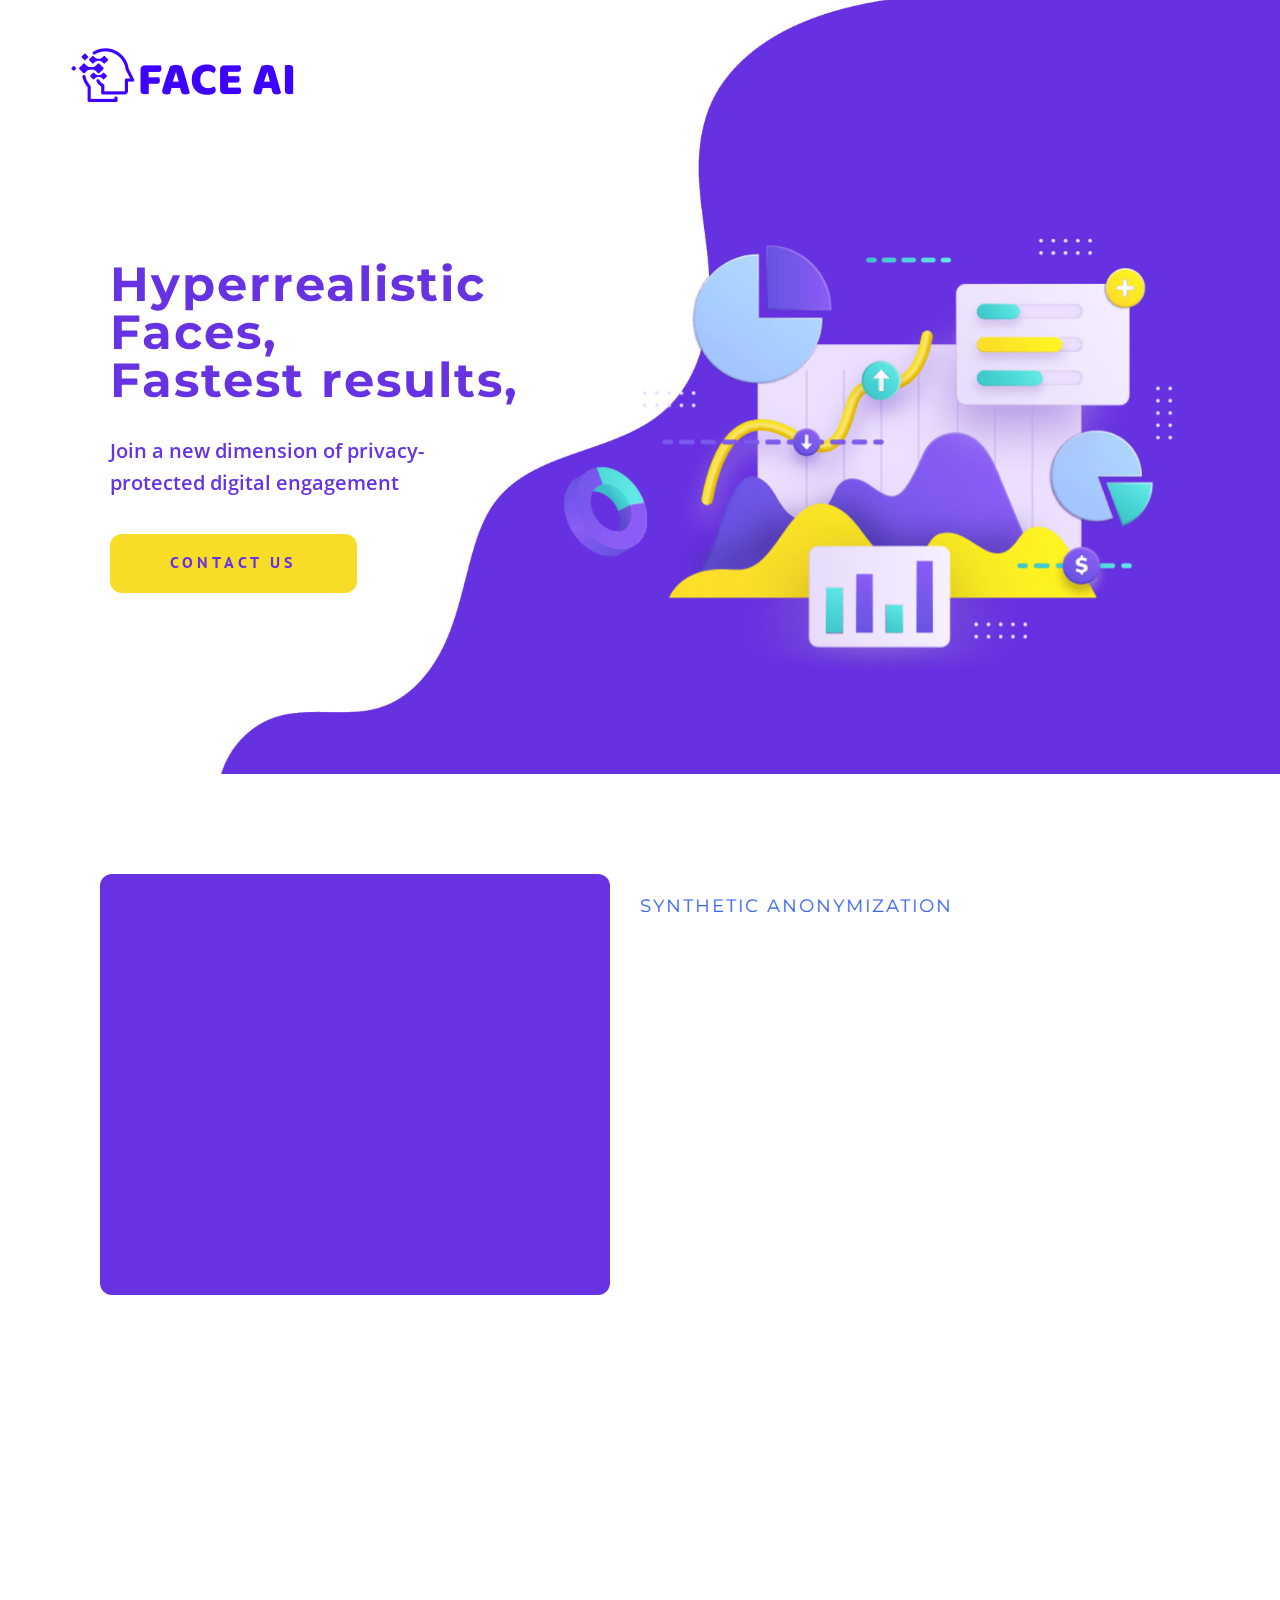
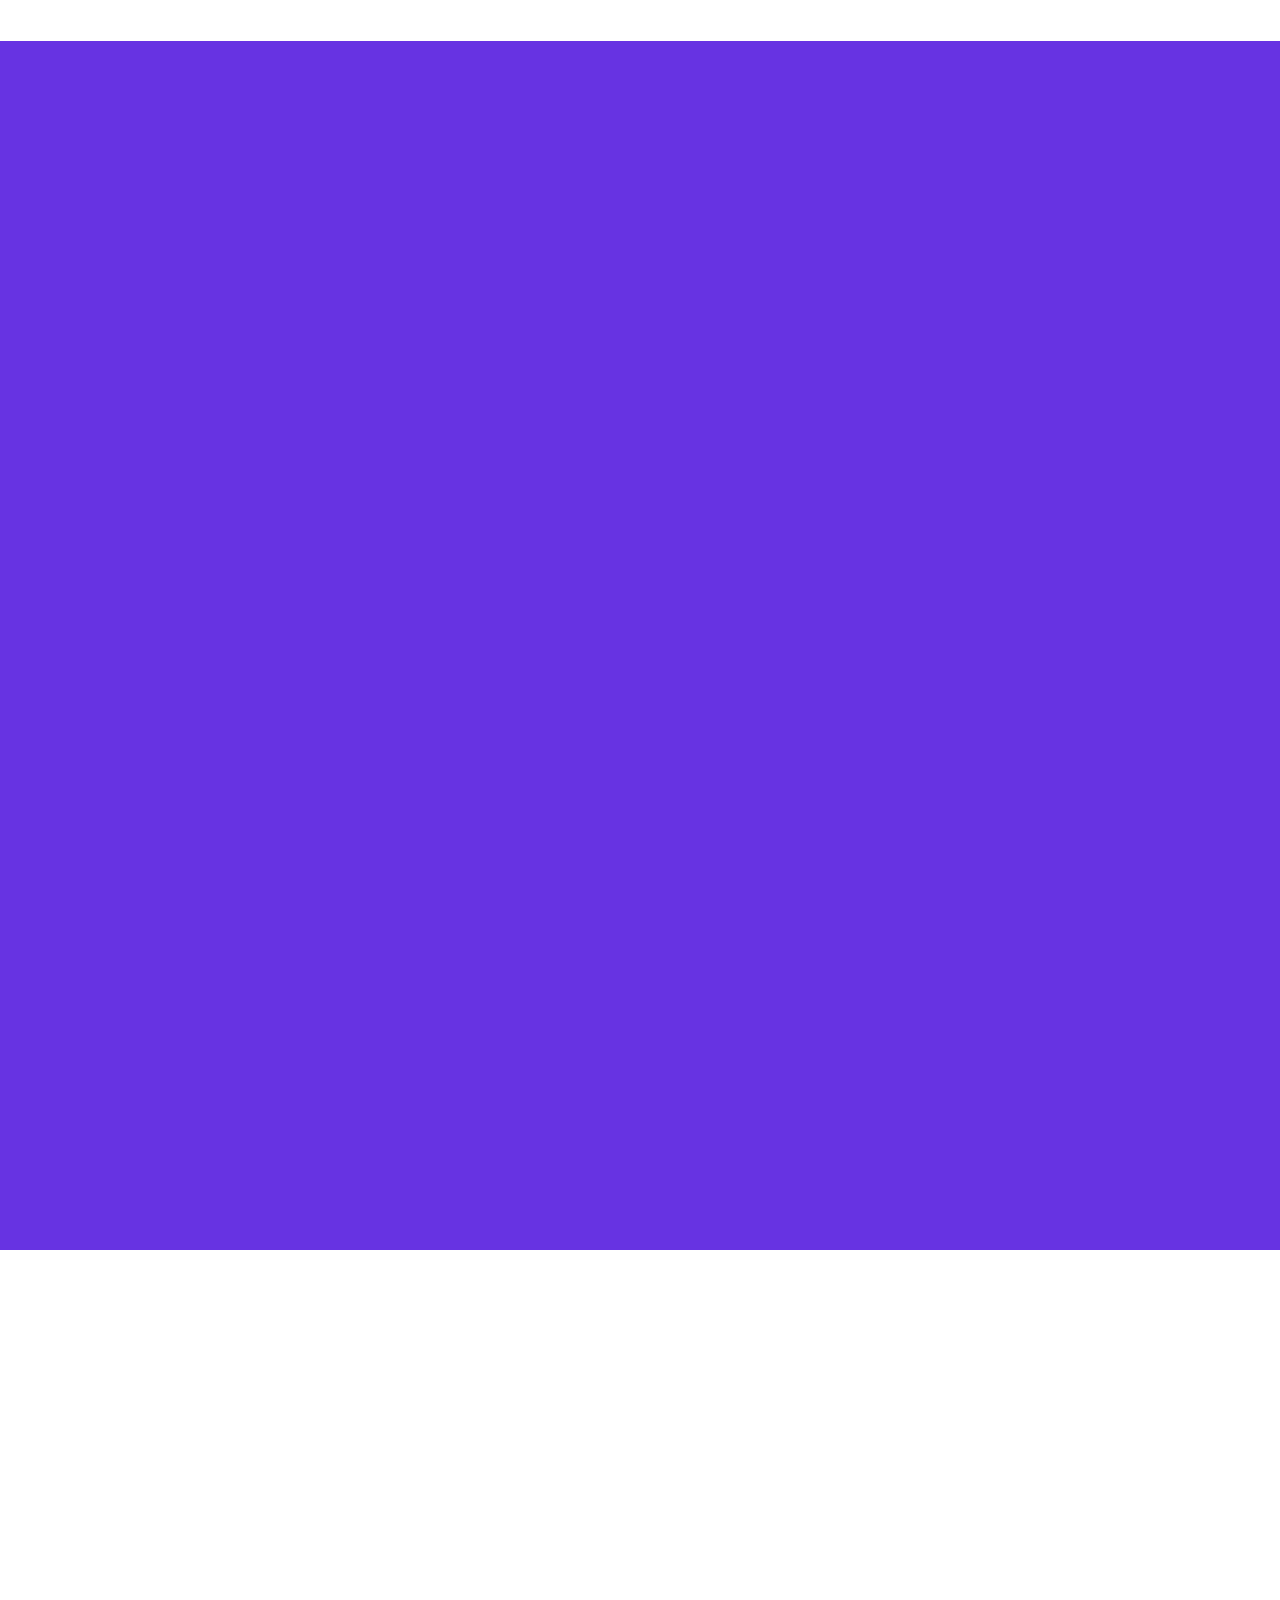
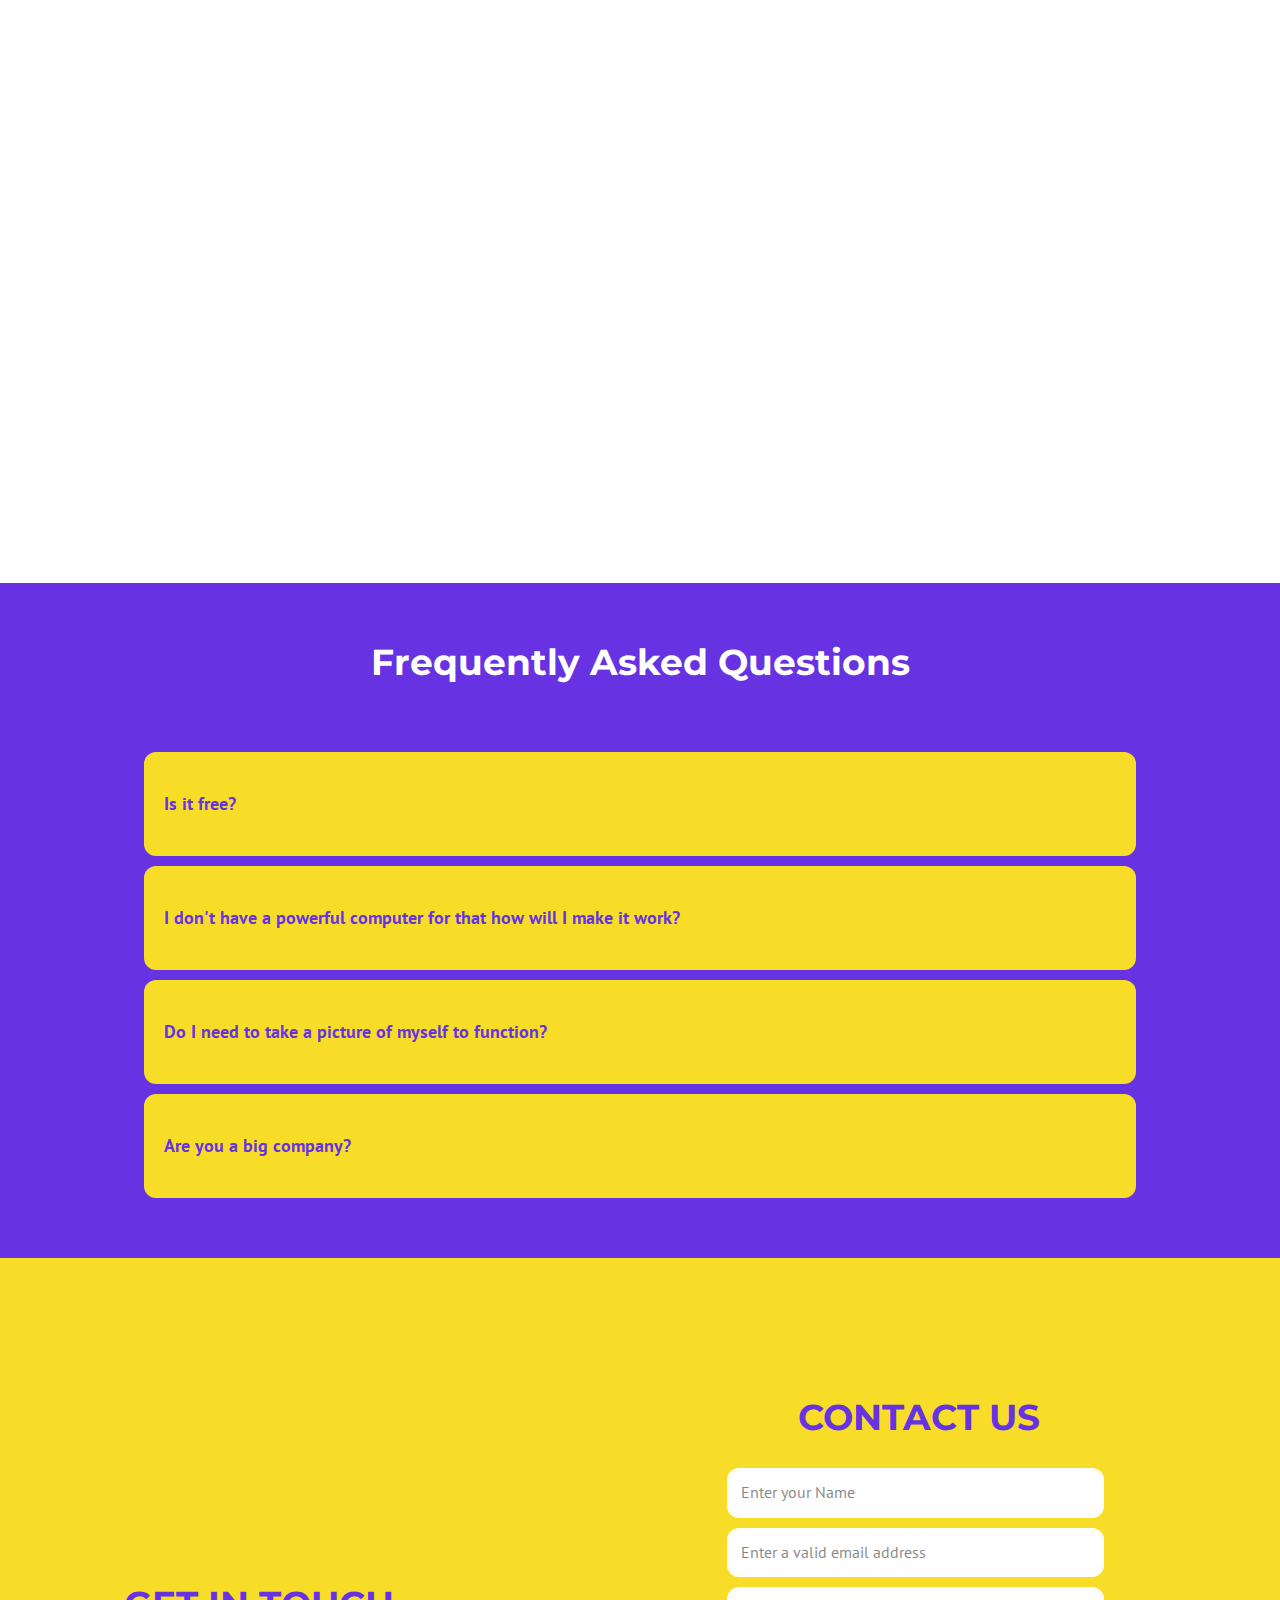
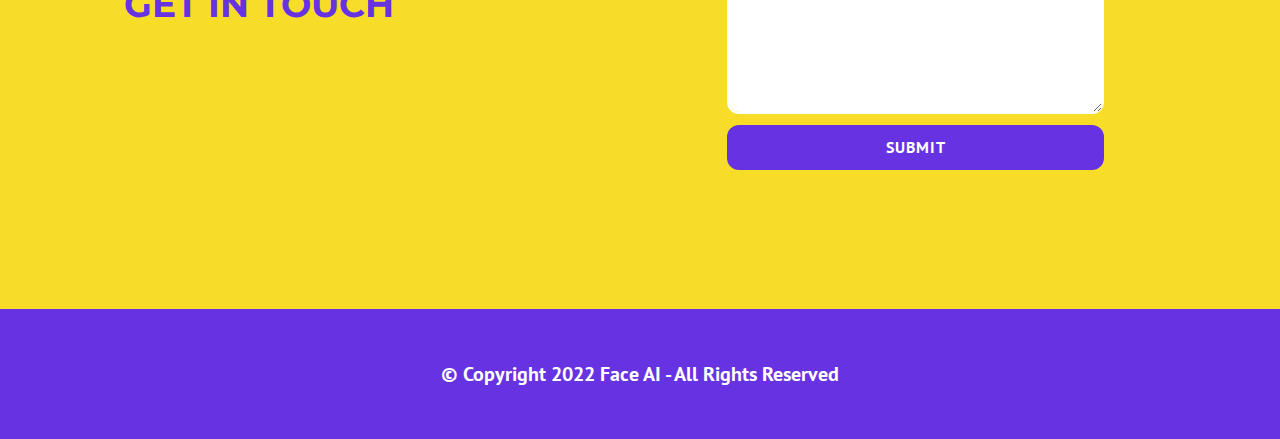
<file: index.html>
<!DOCTYPE html>
<html style="font-size: 16px;" lang="pt"><head>
    <meta name="viewport" content="width=device-width, initial-scale=1.0">
    <meta charset="utf-8">
    <meta name="keywords" content="SEO Services, Our management consulting services focus on our clients&amp;apos; most critical issues, Development Services, How we create brand power, Our Team, Frequently Asked Questions">
    <meta name="description" content="Join a new dimension of privacy-protected digital engagement ">
    <title>FaceAI | Hyperrealistic Faces, Fastest results,</title>
    <link rel="stylesheet" href="nicepage.css" media="screen">
<link rel="stylesheet" href="FaceAI.css" media="screen">
    <script class="u-script" type="text/javascript" src="jquery.js" "="" defer=""></script>
    <script class="u-script" type="text/javascript" src="nicepage.js" "="" defer=""></script>
    <meta name="generator" content="Nicepage 4.17.10, nicepage.com">
    <link rel="icon" href="images/favicon.png">
    <link id="u-theme-google-font" rel="stylesheet" href="https://fonts.googleapis.com/css?family=Montserrat:100,100i,200,200i,300,300i,400,400i,500,500i,600,600i,700,700i,800,800i,900,900i|PT+Sans:400,400i,700,700i">
    <link id="u-page-google-font" rel="stylesheet" href="https://fonts.googleapis.com/css?family=Montserrat:100,100i,200,200i,300,300i,400,400i,500,500i,600,600i,700,700i,800,800i,900,900i|Open+Sans:300,300i,400,400i,500,500i,600,600i,700,700i,800,800i|Raleway:100,100i,200,200i,300,300i,400,400i,500,500i,600,600i,700,700i,800,800i,900,900i">
    
    
    
    
    
    
    
    <script type="application/ld+json">{
		"@context": "http://schema.org",
		"@type": "Organization",
		"name": "FaceAI",
		"logo": "images/kid-s-toys-logo-design-maker-with-a-robot-clipart-1094f-172-el1.png"
}</script>
    <meta name="theme-color" content="#3a65ed">
    <meta property="og:title" content="FaceAI | Hyperrealistic Faces, Fastest results,">
    <meta property="og:description" content="Join a new dimension of privacy-protected digital engagement ">
    <meta property="og:type" content="website">
  </head>
  <body data-home-page="FaceAI.html" data-home-page-title="FaceAI" class="u-body u-overlap u-overlap-transparent u-xl-mode" data-lang="pt"><header class="u-clearfix u-header u-header" id="sec-46b6"><div class="u-clearfix u-sheet u-sheet-1">
        <a href="https://nicepage.com" class="u-image u-logo u-image-1" data-image-width="4000" data-image-height="4000">
          <img src="images/kid-s-toys-logo-design-maker-with-a-robot-clipart-1094f-172-el1.png" class="u-logo-image u-logo-image-1" data-image-width="64">
        </a>
      </div></header>
    <section class="u-clearfix u-white u-section-1" id="sec-18b1">
      <img class="u-expanded-height-lg u-expanded-height-md u-expanded-height-xl u-image u-image-1" src="images/fggg.jpg" data-image-width="1515" data-image-height="1100">
      <div class="u-clearfix u-layout-wrap u-layout-wrap-1">
        <div class="u-layout">
          <div class="u-layout-row">
            <div class="u-align-left u-container-style u-layout-cell u-right-cell u-shape-rectangle u-size-24 u-layout-cell-1">
              <div class="u-container-layout u-container-layout-1">
                <h2 class="u-custom-font u-font-montserrat u-text u-text-palette-2-base u-text-1" data-animation-name="customAnimationIn" data-animation-duration="1000"> Hyperrealistic Faces,<br>Fastest results,
                </h2>
                <p class="u-text u-text-palette-2-base u-text-2" data-animation-name="customAnimationIn" data-animation-duration="1000"> Join a new dimension of privacy-protected digital engagement</p>
                <a href="FaceAI.html#carousel_3788" data-page-id="76168192" class="u-active-palette-2-base u-border-2 u-border-active-palette-2-base u-border-hover-palette-2-base u-border-palette-3-base u-btn u-btn-round u-button-style u-hover-palette-2-base u-palette-3-base u-radius-12 u-text-active-white u-text-hover-white u-text-palette-2-base u-btn-1" data-animation-name="customAnimationIn" data-animation-duration="1000">contact us</a>
              </div>
            </div>
            <div class="u-align-center u-container-style u-layout-cell u-left-cell u-size-36 u-layout-cell-2">
              <div class="u-container-layout u-valign-middle u-container-layout-2">
                <img class="u-image u-image-contain u-image-2" src="images/222-min.png" data-image-width="704" data-image-height="524" data-animation-name="customAnimationIn" data-animation-duration="1000">
              </div>
            </div>
          </div>
        </div>
      </div>
    </section>
    <section class="u-clearfix u-white u-section-2" id="carousel_173c">
      <div class="u-clearfix u-sheet u-valign-middle u-sheet-1">
        <div class="u-clearfix u-expanded-width u-layout-wrap u-layout-wrap-1">
          <div class="u-layout">
            <div class="u-layout-row">
              <div class="u-container-style u-layout-cell u-size-30 u-layout-cell-1">
                <div class="u-container-layout u-container-layout-1">
                  <div class="u-container-style u-expanded-width u-group u-palette-2-base u-radius-12 u-shape-round u-group-1">
                    <div class="u-container-layout u-container-layout-2">
                      <img class="u-expanded-width-lg u-expanded-width-md u-expanded-width-sm u-expanded-width-xs u-image u-image-default u-image-1" src="images/portrait-happy-bearded-young-man-glasses-standing-outdoors_171337-14763.jpg" alt="" data-image-width="626" data-image-height="417" data-animation-name="customAnimationIn" data-animation-duration="1000">
                    </div>
                  </div>
                </div>
              </div>
              <div class="u-container-style u-layout-cell u-size-30 u-layout-cell-2">
                <div class="u-container-layout u-valign-top u-container-layout-3">
                  <h6 class="u-text u-text-1">
                    <a href="https://www.syntonym.com/#synthetic-anonymisation" class="cta-link-block u-active-none u-border-none u-btn u-button-style u-hover-none u-none u-text-palette-1-base w-inline-block u-btn-1">
                      <br>SYNTHETIC ANONYMIZATION
                    </a>
                  </h6>
                  <h2 class="u-text u-text-palette-2-base u-text-2" data-animation-name="customAnimationIn" data-animation-duration="1000"> Unlock advanced analytics potential with real-time lossless anonymization in a GDPR, CCPA, and other privacy regulation compliant way&nbsp;</h2>
                  <p class="u-text u-text-3" data-animation-name="customAnimationIn" data-animation-duration="1000">
                    <span style="font-weight: 700;"></span>Cutting-edge technology using the <span style="font-weight: 700;">Nvidia Tesla V100 GPU</span> to protect your identity across multiple platforms <br>
                    <br>Synthetic Faces allow users to control when and how their identity will be revealed. Users and content creators can share their stories without revealing their identity or endangering the safety of others.
                  </p>
                  <a href="FaceAI.html#carousel_1ef6" data-page-id="76168192" class="u-active-palette-2-base u-border-2 u-border-active-palette-2-base u-border-hover-palette-2-base u-border-palette-3-base u-btn u-btn-round u-button-style u-hover-palette-2-base u-palette-3-base u-radius-10 u-text-active-white u-text-hover-white u-text-palette-2-base u-btn-2" data-animation-name="customAnimationIn" data-animation-duration="1000">read more</a>
                </div>
              </div>
            </div>
          </div>
        </div>
      </div>
    </section>
    <section class="u-align-center u-clearfix u-palette-2-base u-section-3" id="sec-e6ed">
      <div class="u-clearfix u-sheet u-valign-middle u-sheet-1">
        <h1 class="u-text u-text-default u-text-palette-3-base u-text-1" data-animation-name="customAnimationIn" data-animation-duration="1000"> Features of our service</h1>
        <div class="u-expanded-width u-list u-list-1">
          <div class="u-repeater u-repeater-1">
            <div class="u-align-center u-container-style u-list-item u-radius-15 u-repeater-item u-shape-round u-white u-list-item-1" data-animation-name="customAnimationIn" data-animation-duration="1000">
              <div class="u-container-layout u-similar-container u-container-layout-1"><span class="u-icon u-icon-circle u-palette-3-base u-text-palette-2-base u-icon-1"><svg class="u-svg-link" preserveAspectRatio="xMidYMin slice" viewBox="0 0 512 512" style=""><use xmlns:xlink="http://www.w3.org/1999/xlink" xlink:href="#svg-265b"></use></svg><svg class="u-svg-content" viewBox="0 0 512 512" id="svg-265b"><path d="m467 1h-422c-24.813 0-45 20.187-45 45v420c0 24.813 20.187 45 45 45h422c24.813 0 45-20.187 45-45v-420c0-24.813-20.187-45-45-45zm-422 30h422c8.271 0 15 6.729 15 15v75h-452v-75c0-8.271 6.729-15 15-15zm422 450h-422c-8.271 0-15-6.729-15-15v-315h452v315c0 8.271-6.729 15-15 15z"></path><path d="m306.909 197.213c-7.614-3.263-16.433.264-19.696 7.878l-90 210c-3.264 7.614.264 16.433 7.878 19.696 7.617 3.264 16.434-.266 19.696-7.878l90-210c3.264-7.615-.264-16.433-7.878-19.696z"></path><path d="m177.713 246.629c-5.176-6.469-14.617-7.517-21.083-2.342l-75 60c-7.499 5.997-7.504 17.424 0 23.426l75 60c6.469 5.176 15.91 4.126 21.083-2.342 5.175-6.469 4.127-15.909-2.343-21.083l-60.358-48.288 60.358-48.287c6.47-5.175 7.518-14.614 2.343-21.084z"></path><path d="m430.37 304.287-75-60c-6.469-5.176-15.909-4.127-21.083 2.342-5.175 6.469-4.127 15.909 2.343 21.083l60.358 48.288-60.358 48.287c-6.47 5.175-7.518 14.614-2.343 21.083 5.182 6.476 14.623 7.512 21.083 2.342l75-60c7.499-5.997 7.504-17.423 0-23.425z"></path><circle cx="76" cy="76" r="15"></circle><circle cx="136" cy="76" r="15"></circle><circle cx="196" cy="76" r="15"></circle><path d="m346 91h90c8.284 0 15-6.716 15-15s-6.716-15-15-15h-90c-8.284 0-15 6.716-15 15s6.716 15 15 15z"></path></svg></span>
                <h5 class="u-custom-font u-font-raleway u-text u-text-default u-text-palette-2-base u-text-2"> Comply with data processing principles.</h5>
                <p class="u-text u-text-palette-2-dark-2 u-text-3"> Focused on privacy by design and by default, Syntonym ensures compliance with the principles of lawfulness, fairness &amp; transparency, purpose limitation, data minimization, storage limitation, integrity &amp; confidentiality. </p>
              </div>
            </div>
            <div class="u-align-center u-container-style u-list-item u-radius-15 u-repeater-item u-shape-round u-white u-list-item-2" data-animation-name="customAnimationIn" data-animation-duration="1000">
              <div class="u-container-layout u-similar-container u-container-layout-2"><span class="u-icon u-icon-circle u-palette-3-base u-text-palette-2-base u-icon-2"><svg class="u-svg-link" preserveAspectRatio="xMidYMin slice" viewBox="0 0 512 512" style=""><use xmlns:xlink="http://www.w3.org/1999/xlink" xlink:href="#svg-da38"></use></svg><svg class="u-svg-content" viewBox="0 0 512 512" id="svg-da38"><g><path d="m511 307c0-5.682-3.21-10.876-8.292-13.416l-43.168-21.584 43.168-21.584c5.082-2.54 8.292-7.734 8.292-13.416s-3.21-10.876-8.292-13.416l-112.921-56.46c-.575-4.484-3.146-8.659-7.364-11.094l-12.3-7.102c.583-4.672.877-9.328.877-13.928s-.294-9.256-.877-13.928l12.3-7.102c7.175-4.143 9.633-13.316 5.49-20.49l-30-51.961c-4.143-7.175-13.316-9.634-20.49-5.49l-12.353 7.131c-7.489-5.679-15.536-10.359-24.07-14v-14.16c0-8.284-6.716-15-15-15h-60c-8.284 0-15 6.716-15 15v14.16c-8.534 3.641-16.581 8.321-24.07 14l-12.353-7.131c-7.177-4.144-16.349-1.684-20.49 5.49l-30 51.961c-4.143 7.174-1.685 16.348 5.49 20.49l12.3 7.102c-.583 4.672-.877 9.328-.877 13.928s.294 9.256.877 13.928l-12.3 7.102c-4.217 2.435-6.789 6.611-7.364 11.094l-112.921 56.46c-5.082 2.54-8.292 7.734-8.292 13.416s3.21 10.876 8.292 13.416l43.168 21.584-43.168 21.584c-5.082 2.54-8.292 7.734-8.292 13.416s3.21 10.876 8.292 13.416l43.168 21.584-43.168 21.584c-5.082 2.54-8.292 7.734-8.292 13.416s3.21 10.876 8.292 13.416l240 120c2.111 1.056 4.409 1.584 6.708 1.584s4.597-.528 6.708-1.584l240-120c5.082-2.54 8.292-7.734 8.292-13.416s-3.21-10.876-8.292-13.416l-43.168-21.584 43.168-21.584c5.082-2.54 8.292-7.734 8.292-13.416zm-337.928-153.552c-1.375-6.209-2.072-12.416-2.072-18.448s.697-12.239 2.072-18.448c1.416-6.391-1.476-12.962-7.145-16.234l-8.36-4.827 15-25.98 8.422 4.861c5.674 3.275 12.814 2.49 17.641-1.938 9.372-8.598 20.093-14.832 31.865-18.53 6.252-1.965 10.505-7.758 10.505-14.311v-9.593h30v9.593c0 6.553 4.253 12.347 10.505 14.311 11.772 3.698 22.493 9.933 31.865 18.53 4.826 4.428 11.967 5.213 17.641 1.938l8.422-4.861 15 25.98-8.36 4.827c-5.669 3.272-8.561 9.844-7.145 16.234 1.375 6.209 2.072 12.416 2.072 18.448s-.697 12.239-2.072 18.448c-1.416 6.391 1.476 12.962 7.145 16.234l8.36 4.827-15 25.98-8.422-4.862c-5.674-3.275-12.816-2.49-17.641 1.938-9.371 8.598-20.092 14.833-31.865 18.531-6.252 1.964-10.505 7.758-10.505 14.311v9.593h-30v-9.593c0-6.553-4.253-12.347-10.505-14.311-11.773-3.698-22.494-9.934-31.865-18.531-4.825-4.428-11.967-5.214-17.641-1.938l-8.422 4.862-15-25.98 8.36-4.827c5.67-3.272 8.561-9.843 7.145-16.234zm-123.531 83.552 84.943-42.472 19.603 33.952c4.143 7.176 13.317 9.634 20.49 5.49l12.353-7.132c7.489 5.68 15.536 10.359 24.07 14.001v14.161c0 8.284 6.716 15 15 15h60c8.284 0 15-6.716 15-15v-14.16c8.534-3.642 16.581-8.321 24.07-14.001l12.353 7.132c7.173 4.143 16.348 1.684 20.49-5.49l19.603-33.952 84.943 42.471-206.459 103.229zm412.918 140-206.459 103.229-206.459-103.229 36.459-18.23 163.292 81.646c2.111 1.056 4.409 1.584 6.708 1.584s4.597-.528 6.708-1.584l163.292-81.646zm-206.459 33.229-206.459-103.229 36.459-18.23 163.292 81.646c2.111 1.056 4.409 1.584 6.708 1.584s4.597-.528 6.708-1.584l163.292-81.646 36.459 18.23z"></path><path d="m256 190c30.327 0 55-24.673 55-55s-24.673-55-55-55-55 24.673-55 55 24.673 55 55 55zm0-80c13.785 0 25 11.215 25 25s-11.215 25-25 25-25-11.215-25-25 11.215-25 25-25z"></path>
</g></svg></span>
                <h5 class="u-custom-font u-font-raleway u-text u-text-default u-text-palette-2-base u-text-4"> Minimize risk to rights and freedoms of individuals</h5>
                <p class="u-text u-text-palette-2-dark-2 u-text-5"> Being a high-risk processing activity due to systematic monitoring of a publicly accessible space, Synonym ensures minimized risk on the protection of personal data through security measures and mechanisms that demonstrate compliance.</p>
              </div>
            </div>
            <div class="u-align-center u-container-style u-list-item u-radius-15 u-repeater-item u-shape-round u-white u-list-item-3" data-animation-name="customAnimationIn" data-animation-duration="1000">
              <div class="u-container-layout u-similar-container u-container-layout-3"><span class="u-icon u-icon-circle u-palette-3-base u-text-palette-2-base u-icon-3"><svg class="u-svg-link" preserveAspectRatio="xMidYMin slice" viewBox="0 0 512 512" style=""><use xmlns:xlink="http://www.w3.org/1999/xlink" xlink:href="#svg-fd54"></use></svg><svg class="u-svg-content" viewBox="0 0 512 512" id="svg-fd54"><path d="m155.6875 311h-32.9375v-50.984375c0-16.585937-6.621094-31.644531-17.347656-42.699219 18.320312-12.175781 30.425781-32.992187 30.425781-56.59375 0-37.445312-30.464844-67.914062-67.914063-67.914062-37.449218 0-67.914062 30.464844-67.914062 67.914062 0 20.402344 9.054688 38.714844 23.339844 51.175782-14.203125 11.25-23.339844 28.628906-23.339844 48.117187v151.859375h100.125v100.125h100.875v-155.6875c0-24.984375-20.328125-45.3125-45.3125-45.3125zm-87.773438-188.191406c20.90625 0 37.914063 17.007812 37.914063 37.914062s-17.007813 37.917969-37.914063 37.917969-37.914062-17.011719-37.914062-37.917969 17.007812-37.914062 37.914062-37.914062zm103.085938 359.191406h-40.875v-100.125h-100.125v-121.859375c0-17.300781 14.074219-31.375 31.375-31.375s31.375 14.074219 31.375 31.375v80.984375h62.9375c8.441406 0 15.3125 6.871094 15.3125 15.3125zm0 0"></path><path d="m488.660156 211.898438c14.285156-12.460938 23.339844-30.773438 23.339844-51.175782 0-37.449218-30.464844-67.914062-67.914062-67.914062-37.449219 0-67.914063 30.464844-67.914063 67.914062 0 23.597656 12.105469 44.417969 30.425781 56.59375-10.726562 11.054688-17.347656 26.113282-17.347656 42.695313v50.988281h-32.9375c-24.984375 0-45.3125 20.328125-45.3125 45.3125v155.6875h100.875v-100.125h100.125v-151.859375c0-19.488281-9.136719-36.867187-23.339844-48.117187zm-44.574218-89.089844c20.90625 0 37.914062 17.007812 37.914062 37.914062s-17.007812 37.917969-37.914062 37.917969-37.914063-17.011719-37.914063-37.917969 17.007813-37.914062 37.914063-37.914062zm37.914062 259.066406h-100.125v100.125h-40.875v-125.6875c0-8.441406 6.871094-15.3125 15.3125-15.3125h62.9375v-80.984375c0-17.300781 14.074219-31.375 31.375-31.375s31.375 14.074219 31.375 31.375zm0 0"></path><path d="m352 121.664062v-79.332031c0-23.34375-18.988281-42.332031-42.332031-42.332031h-107.335938c-23.34375 0-42.332031 18.988281-42.332031 42.332031v79.332031c0 23.34375 18.988281 42.335938 42.332031 42.335938h18.171875l35.496094 61.480469 35.496094-61.480469h18.171875c23.34375 0 42.332031-18.992188 42.332031-42.335938zm-30 0c0 6.804688-5.53125 12.335938-12.332031 12.335938h-35.492188l-18.175781 31.480469-18.175781-31.480469h-35.492188c-6.800781 0-12.332031-5.53125-12.332031-12.335938v-79.332031c0-6.800781 5.53125-12.332031 12.332031-12.332031h107.335938c6.800781 0 12.332031 5.53125 12.332031 12.332031zm0 0"></path></svg></span>
                <h5 class="u-custom-font u-font-raleway u-text u-text-default u-text-palette-2-base u-text-6"> Unlock further processing potential</h5>
                <p class="u-text u-text-palette-2-dark-2 u-text-7"> Anonymize personal data at data collection to eliminate the necessity to establish compelling legitimate interest or obtain explicit consent from data subjects.</p>
              </div>
            </div>
            <div class="u-align-center u-container-style u-list-item u-radius-15 u-repeater-item u-shape-round u-white u-list-item-4" data-animation-name="customAnimationIn" data-animation-duration="1000">
              <div class="u-container-layout u-similar-container u-container-layout-4"><span class="u-icon u-icon-circle u-palette-3-base u-text-palette-2-base u-icon-4"><svg class="u-svg-link" preserveAspectRatio="xMidYMin slice" viewBox="0 0 372.483 372.483" style=""><use xmlns:xlink="http://www.w3.org/1999/xlink" xlink:href="#svg-9079"></use></svg><svg class="u-svg-content" viewBox="0 0 372.483 372.483" x="0px" y="0px" id="svg-9079" style="enable-background:new 0 0 372.483 372.483;"><g id="XMLID_10_"><g><path d="M372.482,263.045c0-21.796-6.527-42.842-18.877-60.863c-8.883-12.962-20.322-23.726-33.578-31.725    c15.607-14.78,25.372-35.67,25.372-58.811c0-44.684-36.354-81.038-81.037-81.038c-26.496,0-51.316,13.104-66.392,34.615    c-3.831-0.558-7.745-0.859-11.729-0.859s-7.897,0.302-11.728,0.859c-15.077-21.511-39.897-34.615-66.392-34.615    c-44.684,0-81.038,36.354-81.038,81.038c0,23.141,9.765,44.031,25.373,58.811c-13.257,7.998-24.696,18.763-33.578,31.724    C6.528,220.203,0,241.249,0,263.045v45.075h78.121v33.755h216.242V308.12h78.12v-45.075H372.482z M264.362,50.609    c33.656,0,61.037,27.381,61.037,61.038s-27.381,61.038-61.037,61.038c-0.603,0-1.206-0.009-1.81-0.027    c0.046-0.128,0.084-0.259,0.129-0.387c1.042-2.954,1.911-5.988,2.608-9.087c0.049-0.22,0.105-0.438,0.152-0.659    c0.181-0.836,0.34-1.68,0.495-2.526c0.073-0.4,0.148-0.799,0.215-1.2c0.126-0.755,0.24-1.513,0.345-2.274    c0.073-0.529,0.139-1.058,0.202-1.588c0.079-0.672,0.156-1.345,0.219-2.022c0.064-0.691,0.112-1.383,0.158-2.076    c0.036-0.546,0.081-1.09,0.106-1.639c0.055-1.177,0.086-2.356,0.09-3.536c0-0.087,0.007-0.172,0.007-0.26    c0-0.047-0.004-0.094-0.004-0.141c-0.002-1.205-0.037-2.403-0.091-3.597c-0.016-0.347-0.037-0.693-0.057-1.039    c-0.059-1.015-0.136-2.025-0.231-3.03c-0.022-0.228-0.04-0.456-0.063-0.683c-3.022-29.209-21.475-54.21-48.095-65.774    C230.208,58.253,246.8,50.609,264.362,50.609z M165.122,88.131c0.195-0.071,0.392-0.138,0.587-0.208    c0.607-0.217,1.219-0.423,1.834-0.622c0.466-0.149,0.935-0.293,1.407-0.431c0.343-0.101,0.687-0.198,1.032-0.294    c0.616-0.169,1.235-0.334,1.86-0.485c4.62-1.122,9.438-1.731,14.397-1.731c4.963,0.004,9.783,0.614,14.404,1.736    c0.621,0.15,1.236,0.314,1.849,0.482c0.35,0.097,0.7,0.195,1.047,0.298c0.466,0.137,0.93,0.279,1.391,0.426    c0.623,0.201,1.242,0.409,1.856,0.629c0.189,0.067,0.378,0.131,0.566,0.2c20.413,7.549,35.718,25.716,39.182,47.763    c0.027,0.176,0.053,0.353,0.079,0.53c0.111,0.747,0.204,1.5,0.287,2.255c0.03,0.278,0.062,0.555,0.089,0.834    c0.066,0.689,0.115,1.383,0.159,2.079c0.018,0.298,0.043,0.595,0.057,0.894c0.042,0.889,0.065,1.783,0.068,2.682    c0,0.078,0.005,0.154,0.005,0.232c0,0.036-0.002,0.073-0.002,0.109c-0.002,0.87-0.028,1.734-0.066,2.595    c-0.012,0.271-0.024,0.542-0.04,0.812c-0.047,0.832-0.109,1.66-0.189,2.482c-0.031,0.318-0.073,0.635-0.109,0.952    c-0.061,0.532-0.129,1.063-0.203,1.591c-0.058,0.411-0.116,0.823-0.182,1.232c-0.101,0.623-0.213,1.242-0.333,1.859    c-0.107,0.549-0.224,1.096-0.346,1.642c-0.073,0.329-0.149,0.658-0.228,0.985c-0.195,0.811-0.409,1.617-0.637,2.42    c-0.091,0.319-0.176,0.64-0.272,0.956c-0.139,0.46-0.289,0.916-0.438,1.372c-0.12,0.365-0.243,0.728-0.37,1.09    c-0.144,0.411-0.286,0.823-0.438,1.231c-0.259,0.693-0.531,1.38-0.814,2.061c-0.126,0.304-0.26,0.605-0.391,0.908    c-0.247,0.567-0.501,1.131-0.765,1.689c-0.031,0.066-0.062,0.132-0.093,0.198c-0.095,0.198-0.189,0.397-0.286,0.595    c-0.296,0.604-0.604,1.201-0.92,1.793c-0.123,0.23-0.242,0.463-0.368,0.692c-0.008,0.015-0.016,0.029-0.024,0.043    c-0.346,0.63-0.707,1.25-1.074,1.866c-0.146,0.244-0.29,0.489-0.439,0.73c-0.4,0.649-0.811,1.291-1.234,1.923    c-0.263,0.393-0.538,0.778-0.81,1.165c-0.231,0.328-0.461,0.657-0.698,0.98c-0.307,0.418-0.62,0.831-0.938,1.242    c-0.216,0.279-0.434,0.556-0.654,0.832c-0.336,0.42-0.675,0.838-1.021,1.249c-0.215,0.255-0.436,0.505-0.655,0.756    c-0.36,0.413-0.719,0.827-1.089,1.23c-0.22,0.239-0.448,0.469-0.672,0.705c-0.602,0.635-1.218,1.256-1.846,1.865    c-0.373,0.361-0.744,0.723-1.126,1.074c-0.264,0.243-0.535,0.479-0.804,0.718c-0.438,0.389-0.879,0.774-1.328,1.15    c-0.228,0.191-0.458,0.38-0.689,0.568c-0.543,0.442-1.093,0.875-1.652,1.299c-0.152,0.115-0.302,0.232-0.455,0.346    c-10.16,7.553-22.736,12.03-36.34,12.03c-13.605,0-26.183-4.478-36.343-12.033c-0.15-0.112-0.297-0.227-0.446-0.34    c-0.561-0.425-1.114-0.861-1.659-1.305c-0.229-0.187-0.458-0.374-0.684-0.564c-0.451-0.378-0.893-0.765-1.333-1.155    c-0.267-0.238-0.537-0.472-0.8-0.714c-0.383-0.352-0.755-0.715-1.129-1.076c-0.631-0.611-1.248-1.234-1.852-1.871    c-0.221-0.233-0.447-0.46-0.664-0.696c-0.371-0.404-0.73-0.819-1.09-1.232c-0.219-0.251-0.439-0.5-0.654-0.755    c-0.347-0.411-0.685-0.829-1.021-1.248c-0.22-0.276-0.439-0.553-0.655-0.833c-0.317-0.41-0.63-0.823-0.937-1.241    c-0.237-0.324-0.468-0.654-0.699-0.983c-0.272-0.386-0.546-0.77-0.808-1.162c-0.425-0.635-0.838-1.279-1.239-1.93    c-0.147-0.239-0.289-0.48-0.433-0.721c-0.373-0.625-0.738-1.253-1.089-1.892c-0.129-0.235-0.251-0.474-0.378-0.71    c-0.316-0.594-0.625-1.193-0.922-1.798c-0.106-0.215-0.209-0.432-0.312-0.648c-0.016-0.033-0.031-0.066-0.046-0.099    c-0.277-0.584-0.542-1.174-0.801-1.769c-0.123-0.283-0.248-0.565-0.366-0.849c-0.29-0.696-0.567-1.398-0.832-2.106    c-0.143-0.382-0.275-0.768-0.41-1.153c-0.139-0.395-0.273-0.793-0.404-1.192c-0.141-0.432-0.283-0.864-0.415-1.298    c-0.197-0.649-0.383-1.302-0.558-1.959c-0.123-0.461-0.234-0.926-0.347-1.39c-0.088-0.365-0.173-0.73-0.254-1.097    c-0.1-0.45-0.201-0.899-0.291-1.351c-0.139-0.704-0.266-1.412-0.38-2.124c-0.062-0.384-0.116-0.769-0.171-1.153    c-0.081-0.569-0.154-1.141-0.219-1.715c-0.032-0.283-0.069-0.566-0.098-0.849c-0.083-0.843-0.146-1.692-0.194-2.544    c-0.014-0.245-0.025-0.49-0.036-0.735c-0.041-0.911-0.07-1.825-0.07-2.745c0-0.986,0.028-1.965,0.075-2.94    c0.013-0.265,0.035-0.528,0.05-0.792c0.044-0.732,0.097-1.462,0.167-2.188c0.024-0.253,0.053-0.505,0.08-0.757    c0.086-0.786,0.183-1.568,0.299-2.345c0.022-0.151,0.044-0.303,0.068-0.454C129.393,113.864,144.701,95.685,165.122,88.131z     M47.083,111.647c0-33.656,27.381-61.038,61.038-61.038c17.563,0,34.154,7.645,45.625,20.529    c-26.629,11.568-45.086,36.581-48.099,65.802c-0.021,0.198-0.036,0.397-0.055,0.596c-0.1,1.041-0.179,2.086-0.239,3.137    c-0.018,0.32-0.038,0.639-0.053,0.96c-0.057,1.251-0.096,2.506-0.096,3.77c0,1.276,0.037,2.549,0.097,3.821    c0.024,0.512,0.066,1.019,0.099,1.528c0.049,0.732,0.099,1.464,0.167,2.194c0.06,0.649,0.134,1.294,0.21,1.939    c0.066,0.562,0.136,1.122,0.214,1.682c0.102,0.735,0.212,1.467,0.333,2.196c0.073,0.433,0.153,0.865,0.232,1.297    c0.15,0.816,0.303,1.63,0.477,2.437c0.058,0.266,0.124,0.53,0.184,0.795c0.679,3.003,1.522,5.943,2.526,8.81    c0.064,0.185,0.12,0.372,0.185,0.556c-0.603,0.018-1.207,0.027-1.809,0.027C74.464,172.684,47.083,145.303,47.083,111.647z     M94.888,239.148c-0.22,0.347-0.43,0.7-0.646,1.049c-0.457,0.738-0.91,1.478-1.348,2.225c-0.245,0.417-0.481,0.837-0.719,1.257    c-0.394,0.693-0.783,1.388-1.161,2.089c-0.238,0.441-0.472,0.884-0.704,1.327c-0.364,0.697-0.719,1.398-1.067,2.101    c-0.219,0.442-0.437,0.883-0.649,1.327c-0.354,0.741-0.695,1.488-1.032,2.236c-0.183,0.407-0.371,0.811-0.548,1.22    c-0.39,0.896-0.762,1.799-1.127,2.705c-0.107,0.265-0.221,0.527-0.325,0.792c-0.463,1.177-0.906,2.362-1.326,3.553    c-0.096,0.273-0.182,0.549-0.277,0.822c-0.316,0.918-0.624,1.839-0.915,2.764c-0.133,0.425-0.256,0.852-0.384,1.278    c-0.235,0.784-0.466,1.569-0.683,2.359c-0.129,0.47-0.252,0.941-0.375,1.413c-0.198,0.758-0.388,1.518-0.568,2.281    c-0.115,0.483-0.227,0.966-0.334,1.45c-0.172,0.773-0.333,1.549-0.488,2.326c-0.093,0.467-0.189,0.934-0.276,1.403    c-0.157,0.846-0.298,1.696-0.435,2.547c-0.064,0.4-0.135,0.798-0.195,1.198c-0.186,1.25-0.355,2.503-0.497,3.762    c-0.002,0.015-0.003,0.03-0.004,0.045c-0.129,1.145-0.24,2.292-0.333,3.443H20v-25.075c0-34.258,19.694-65.013,50.548-79.631    c11.24,5.908,24.017,9.271,37.572,9.271c3.92,0,7.852-0.29,11.754-0.864c0.608,0.867,1.226,1.725,1.866,2.567    c0.216,0.283,0.44,0.559,0.66,0.839c0.632,0.808,1.273,1.607,1.935,2.39c0.271,0.321,0.549,0.635,0.825,0.952    c0.62,0.712,1.25,1.415,1.894,2.104c0.338,0.363,0.682,0.72,1.026,1.077c0.589,0.607,1.186,1.205,1.793,1.794    c0.228,0.221,0.443,0.455,0.673,0.674c-0.869,0.525-1.73,1.063-2.583,1.612c-0.139,0.089-0.275,0.183-0.413,0.273    c-0.853,0.554-1.697,1.12-2.533,1.697c-0.289,0.2-0.577,0.402-0.865,0.604c-0.745,0.525-1.482,1.059-2.213,1.602    c-0.231,0.172-0.465,0.34-0.694,0.514c-0.93,0.703-1.849,1.419-2.756,2.151c-0.198,0.16-0.392,0.325-0.59,0.487    c-0.722,0.591-1.437,1.192-2.143,1.802c-0.274,0.236-0.546,0.474-0.818,0.713c-0.707,0.623-1.405,1.255-2.096,1.896    c-0.18,0.167-0.364,0.331-0.543,0.5c-0.848,0.798-1.683,1.611-2.506,2.438c-0.214,0.215-0.423,0.434-0.635,0.65    c-0.63,0.643-1.253,1.293-1.868,1.952c-0.244,0.262-0.488,0.524-0.73,0.789c-0.692,0.756-1.374,1.522-2.045,2.299    c-0.105,0.122-0.214,0.24-0.319,0.363c-0.765,0.893-1.513,1.803-2.251,2.722c-0.206,0.256-0.407,0.516-0.61,0.775    c-0.555,0.705-1.102,1.417-1.64,2.136c-0.208,0.278-0.417,0.554-0.622,0.834c-0.704,0.96-1.399,1.928-2.074,2.913    C96.274,236.998,95.572,238.069,94.888,239.148z M98.121,321.876v-13.755v-11.32c0-1.11,0.021-2.216,0.062-3.319    c0.013-0.363,0.042-0.723,0.06-1.085c0.036-0.736,0.07-1.473,0.124-2.206c0.033-0.445,0.083-0.886,0.123-1.33    c0.058-0.646,0.11-1.293,0.182-1.935c0.053-0.47,0.122-0.937,0.182-1.406c0.078-0.611,0.151-1.223,0.241-1.831    c0.073-0.484,0.161-0.964,0.241-1.446c0.098-0.586,0.189-1.174,0.299-1.757c0.093-0.493,0.201-0.981,0.302-1.472    c0.116-0.566,0.227-1.134,0.354-1.696c0.112-0.496,0.24-0.987,0.36-1.481c0.135-0.55,0.264-1.103,0.409-1.65    c0.132-0.497,0.278-0.989,0.418-1.482c0.152-0.537,0.3-1.075,0.462-1.608c0.151-0.496,0.317-0.988,0.476-1.481    c0.17-0.523,0.335-1.047,0.514-1.566c0.17-0.491,0.353-0.978,0.531-1.465c0.188-0.514,0.372-1.03,0.569-1.54    c0.188-0.485,0.388-0.964,0.583-1.446c0.205-0.503,0.407-1.009,0.621-1.508c0.207-0.481,0.425-0.957,0.64-1.433    c0.221-0.491,0.44-0.984,0.67-1.47c0.225-0.475,0.461-0.944,0.694-1.415c0.238-0.48,0.473-0.961,0.719-1.436    c0.243-0.468,0.496-0.93,0.747-1.393c0.254-0.469,0.505-0.938,0.767-1.402c0.26-0.46,0.53-0.913,0.797-1.368    c0.27-0.458,0.538-0.917,0.817-1.371c0.277-0.451,0.563-0.895,0.848-1.341c0.286-0.447,0.57-0.894,0.864-1.336    s0.596-0.878,0.898-1.314c0.301-0.435,0.601-0.87,0.909-1.3c0.31-0.432,0.629-0.858,0.948-1.285    c0.316-0.423,0.631-0.846,0.954-1.263c0.326-0.421,0.66-0.836,0.994-1.252c0.331-0.412,0.663-0.823,1.001-1.229    c0.341-0.408,0.689-0.811,1.037-1.213c0.347-0.401,0.695-0.802,1.05-1.198c0.355-0.396,0.718-0.786,1.08-1.176    c0.362-0.389,0.724-0.776,1.093-1.158c0.37-0.384,0.747-0.762,1.125-1.139c0.377-0.377,0.756-0.752,1.14-1.123    c0.383-0.369,0.772-0.733,1.163-1.096c0.392-0.364,0.786-0.727,1.185-1.085c0.398-0.356,0.8-0.707,1.205-1.056    c0.406-0.351,0.815-0.7,1.228-1.044c0.411-0.342,0.826-0.679,1.244-1.014c0.421-0.338,0.845-0.673,1.273-1.004    c0.423-0.326,0.85-0.648,1.279-0.968c0.436-0.325,0.875-0.646,1.319-0.963c0.434-0.311,0.872-0.617,1.313-0.921    c0.452-0.311,0.906-0.618,1.364-0.921c0.445-0.294,0.894-0.585,1.345-0.872c0.467-0.297,0.937-0.59,1.41-0.878    c0.456-0.278,0.915-0.553,1.377-0.823c0.48-0.281,0.964-0.558,1.451-0.831c0.467-0.262,0.937-0.521,1.41-0.775    c0.495-0.266,0.994-0.527,1.496-0.785c0.476-0.245,0.954-0.486,1.436-0.723c0.379-0.186,0.762-0.366,1.145-0.547    c11.239,5.908,24.018,9.27,37.572,9.27c13.555,0,26.333-3.362,37.572-9.27c0.38,0.18,0.76,0.359,1.136,0.543    c0.488,0.24,0.971,0.484,1.453,0.731c0.496,0.255,0.99,0.513,1.48,0.776c0.478,0.257,0.953,0.519,1.425,0.784    c0.481,0.27,0.959,0.543,1.433,0.821c0.469,0.274,0.934,0.553,1.396,0.835c0.467,0.285,0.93,0.573,1.39,0.866    c0.458,0.291,0.912,0.585,1.363,0.884c0.453,0.299,0.902,0.603,1.348,0.91c0.445,0.307,0.888,0.616,1.327,0.93    c0.439,0.314,0.873,0.632,1.305,0.954c0.434,0.322,0.865,0.647,1.292,0.977c0.424,0.328,0.844,0.66,1.262,0.995    c0.42,0.337,0.838,0.676,1.252,1.02c0.411,0.342,0.817,0.689,1.221,1.038c0.407,0.351,0.812,0.704,1.212,1.063    c0.396,0.355,0.787,0.715,1.176,1.076c0.394,0.366,0.787,0.734,1.174,1.107c0.381,0.367,0.756,0.739,1.129,1.112    c0.38,0.38,0.76,0.761,1.133,1.147c0.366,0.38,0.727,0.764,1.086,1.15c0.366,0.393,0.731,0.787,1.089,1.186    c0.352,0.392,0.697,0.789,1.041,1.187c0.351,0.405,0.702,0.811,1.045,1.223c0.337,0.403,0.666,0.812,0.995,1.221    c0.336,0.418,0.672,0.835,1,1.259c0.322,0.415,0.635,0.836,0.949,1.257c0.32,0.428,0.64,0.857,0.952,1.291    c0.307,0.427,0.606,0.861,0.905,1.294c0.303,0.438,0.607,0.876,0.902,1.32c0.292,0.439,0.574,0.883,0.858,1.327    c0.287,0.449,0.575,0.897,0.854,1.351c0.276,0.449,0.542,0.905,0.81,1.359c0.27,0.458,0.542,0.915,0.803,1.378    c0.261,0.462,0.511,0.93,0.764,1.396c0.252,0.465,0.506,0.929,0.749,1.398c0.246,0.474,0.48,0.955,0.718,1.434    c0.233,0.471,0.47,0.941,0.695,1.417c0.23,0.486,0.448,0.977,0.668,1.467c0.216,0.479,0.435,0.955,0.642,1.438    c0.213,0.495,0.412,0.996,0.616,1.496c0.198,0.486,0.4,0.97,0.589,1.46c0.196,0.507,0.379,1.02,0.566,1.532    c0.179,0.489,0.362,0.976,0.532,1.469c0.18,0.521,0.346,1.048,0.516,1.573c0.159,0.491,0.324,0.98,0.474,1.475    c0.163,0.533,0.31,1.072,0.463,1.609c0.14,0.493,0.286,0.984,0.418,1.481c0.145,0.547,0.274,1.099,0.409,1.65    c0.121,0.493,0.248,0.985,0.36,1.481c0.127,0.562,0.237,1.129,0.354,1.694c0.101,0.491,0.209,0.98,0.302,1.474    c0.109,0.578,0.199,1.161,0.297,1.743c0.081,0.487,0.171,0.971,0.244,1.461c0.09,0.603,0.162,1.211,0.24,1.817    c0.061,0.473,0.131,0.943,0.184,1.418c0.072,0.642,0.124,1.289,0.182,1.935c0.04,0.444,0.09,0.885,0.123,1.33    c0.055,0.733,0.088,1.471,0.124,2.208c0.018,0.361,0.047,0.721,0.06,1.083c0.041,1.103,0.062,2.209,0.062,3.319v11.319v13.757    H98.121z M294.015,288.12c-0.196-2.436-0.478-4.857-0.836-7.263c-0.057-0.381-0.125-0.759-0.186-1.139    c-0.139-0.871-0.284-1.74-0.445-2.606c-0.085-0.456-0.178-0.91-0.269-1.365c-0.157-0.791-0.321-1.58-0.496-2.366    c-0.106-0.474-0.216-0.948-0.328-1.42c-0.183-0.772-0.375-1.541-0.575-2.308c-0.121-0.465-0.242-0.929-0.37-1.393    c-0.219-0.798-0.453-1.592-0.691-2.385c-0.126-0.418-0.246-0.837-0.377-1.254c-0.295-0.939-0.607-1.873-0.928-2.805    c-0.09-0.26-0.172-0.523-0.264-0.783c-0.422-1.195-0.865-2.383-1.33-3.564c-0.1-0.253-0.209-0.503-0.311-0.756    c-0.369-0.917-0.747-1.832-1.142-2.74c-0.175-0.403-0.36-0.801-0.54-1.202c-0.34-0.756-0.684-1.509-1.042-2.257    c-0.209-0.438-0.425-0.873-0.64-1.308c-0.351-0.71-0.71-1.417-1.077-2.12c-0.23-0.44-0.461-0.878-0.697-1.315    c-0.38-0.703-0.77-1.401-1.166-2.097c-0.238-0.418-0.473-0.836-0.716-1.251c-0.44-0.751-0.895-1.494-1.355-2.236    c-0.214-0.346-0.422-0.695-0.64-1.038c-0.685-1.079-1.387-2.15-2.113-3.209c-0.676-0.986-1.371-1.954-2.075-2.914    c-0.204-0.278-0.412-0.553-0.618-0.829c-0.541-0.723-1.09-1.437-1.647-2.145c-0.201-0.255-0.4-0.513-0.604-0.766    c-0.739-0.922-1.49-1.834-2.257-2.729c-0.1-0.116-0.203-0.229-0.303-0.345c-0.676-0.783-1.364-1.555-2.061-2.317    c-0.24-0.262-0.481-0.521-0.723-0.781c-0.618-0.663-1.245-1.318-1.879-1.964c-0.209-0.213-0.414-0.428-0.625-0.639    c-0.825-0.828-1.663-1.644-2.513-2.444c-0.175-0.165-0.355-0.325-0.531-0.489c-0.695-0.645-1.397-1.28-2.107-1.906    c-0.27-0.238-0.542-0.474-0.814-0.71c-0.708-0.611-1.423-1.212-2.146-1.804c-0.197-0.161-0.39-0.326-0.588-0.486    c-0.906-0.732-1.825-1.448-2.754-2.15c-0.232-0.175-0.468-0.345-0.701-0.518c-0.728-0.54-1.461-1.072-2.203-1.594    c-0.291-0.205-0.582-0.409-0.874-0.611c-0.828-0.571-1.663-1.131-2.507-1.679c-0.148-0.096-0.293-0.196-0.441-0.291    c-0.852-0.547-1.71-1.084-2.578-1.608c0.224-0.213,0.434-0.44,0.655-0.656c0.62-0.6,1.229-1.21,1.829-1.83    c0.335-0.346,0.668-0.693,0.996-1.045c0.655-0.7,1.293-1.414,1.923-2.137c0.268-0.307,0.537-0.612,0.8-0.924    c0.671-0.794,1.323-1.605,1.964-2.426c0.21-0.268,0.425-0.532,0.631-0.803c0.643-0.845,1.264-1.707,1.875-2.577    c3.902,0.573,7.834,0.863,11.754,0.863c13.555,0,26.333-3.362,37.572-9.271c30.855,14.618,50.548,45.373,50.548,79.631v25.074    H294.015z"></path>
</g>
</g></svg></span>
                <h5 class="u-custom-font u-font-raleway u-text u-text-default u-text-palette-2-base u-text-8"> Hyperrealistic non-existent faces</h5>
                <p class="u-text u-text-palette-2-dark-2 u-text-9"> Highest degree of perceptual change in addition to algorithmic privacy protection</p>
              </div>
            </div>
            <div class="u-align-center u-container-style u-list-item u-radius-15 u-repeater-item u-shape-round u-white u-list-item-5" data-animation-name="customAnimationIn" data-animation-duration="1000">
              <div class="u-container-layout u-similar-container u-container-layout-5"><span class="u-icon u-icon-circle u-palette-3-base u-text-palette-2-base u-icon-5"><svg class="u-svg-link" preserveAspectRatio="xMidYMin slice" viewBox="0 0 511.998 511.998" style=""><use xmlns:xlink="http://www.w3.org/1999/xlink" xlink:href="#svg-f7a8"></use></svg><svg class="u-svg-content" viewBox="0 0 511.998 511.998" id="svg-f7a8"><g><path d="m353.944 0h-195.89c-31.033 0-56.281 25.248-56.281 56.281v399.437c0 31.033 25.248 56.281 56.281 56.281h195.891c31.033 0 56.281-25.248 56.281-56.281v-399.437c0-31.033-25.248-56.281-56.282-56.281zm-195.89 30h195.891c14.491 0 26.281 11.79 26.281 26.281v2.001h-248.454v-2.001c0-14.491 11.79-26.281 26.282-26.281zm-26.282 368.993v-310.711h248.453v310.711zm222.172 83.005h-195.89c-14.491 0-26.281-11.79-26.281-26.281v-26.725h109.227v25.003h30v-25.003h109.227v26.725c-.001 14.491-11.791 26.281-26.283 26.281z"></path><path d="m360.457 243.178-104.458-88.783-104.458 88.783 19.428 22.858 14.604-12.413v75.568h140.852v-75.568l14.604 12.413zm-64.032 56.014h-25.426v-32.048h-30v32.048h-25.426v-71.066l40.426-34.359 40.426 34.359z"></path>
</g></svg></span>
                <h5 class="u-custom-font u-font-raleway u-text u-text-default u-text-palette-2-base u-text-10"> Synthetic Faces database</h5>
                <p class="u-text u-text-palette-2-dark-2 u-text-11"> keeps track of each Synthetic Face to help detect unauthorized use&nbsp;</p>
              </div>
            </div>
            <div class="u-align-center u-container-style u-list-item u-radius-15 u-repeater-item u-shape-round u-white u-list-item-6" data-animation-name="customAnimationIn" data-animation-duration="1000">
              <div class="u-container-layout u-similar-container u-container-layout-6"><span class="u-icon u-icon-circle u-palette-3-base u-text-palette-2-base u-icon-6"><svg class="u-svg-link" preserveAspectRatio="xMidYMin slice" viewBox="0 0 512 512" style=""><use xmlns:xlink="http://www.w3.org/1999/xlink" xlink:href="#svg-59ee"></use></svg><svg class="u-svg-content" viewBox="0 0 512 512" x="0px" y="0px" id="svg-59ee" style="enable-background:new 0 0 512 512;"><g><g><path d="M256,0C131.935,0,31,100.935,31,225c0,13.749,0,120.108,0,122c0,24.813,20.187,45,45,45h17.58    c6.192,17.458,22.865,30,42.42,30c24.813,0,45-20.187,45-45V255c0-24.813-20.187-45-45-45c-19.555,0-36.228,12.542-42.42,30H76    c-5.259,0-10.305,0.915-15,2.58V225c0-107.523,87.477-195,195-195s195,87.477,195,195v17.58c-4.695-1.665-9.741-2.58-15-2.58    h-17.58c-6.192-17.458-22.865-30-42.42-30c-24.813,0-45,20.187-45,45v122c0,24.813,20.187,45,45,45    c4.541,0,8.925-0.682,13.061-1.939C383.45,438.523,366.272,452,346,452h-47.58c-6.192-17.458-22.865-30-42.42-30    c-24.813,0-45,20.187-45,45s20.187,45,45,45c19.555,0,36.228-12.542,42.42-30H346c41.355,0,75-33.645,75-75v-15h15    c24.813,0,45-20.187,45-45c0-1.864,0-108.262,0-122C481,100.935,380.065,0,256,0z M121,255c0-8.271,6.729-15,15-15s15,6.729,15,15    v122c0,8.271-6.729,15-15,15s-15-6.729-15-15V255z M76,270h15v92H76c-8.271,0-15-6.729-15-15v-62C61,276.729,67.729,270,76,270z     M256,482c-8.271,0-15-6.729-15-15s6.729-15,15-15s15,6.729,15,15S264.271,482,256,482z M391,377c0,8.271-6.729,15-15,15    s-15-6.729-15-15V255c0-8.271,6.729-15,15-15s15,6.729,15,15V377z M451,347c0,8.271-6.729,15-15,15h-15v-92h15    c8.271,0,15,6.729,15,15V347z"></path>
</g>
</g></svg></span>
                <h5 class="u-custom-font u-font-raleway u-text u-text-default u-text-palette-2-base u-text-12"> Minimum computation</h5>
                <p class="u-text u-text-palette-2-dark-2 u-text-13"> Stably runs on end-user devices including mobile devices</p>
              </div>
            </div>
          </div>
        </div>
      </div>
    </section>
    <section class="u-clearfix u-section-4" id="carousel_1ef6">
      <div class="u-clearfix u-sheet u-valign-middle u-sheet-1">
        <div class="u-clearfix u-layout-wrap u-layout-wrap-1">
          <div class="u-layout">
            <div class="u-layout-row">
              <div class="u-container-style u-layout-cell u-left-cell u-size-30 u-layout-cell-1">
                <div class="u-container-layout u-container-layout-1">
                  <h1 class="u-text u-text-palette-2-base u-text-1" data-animation-name="customAnimationIn" data-animation-duration="1000"> Maximize privacy protection and demonstrate compliance with regulations</h1>
                  <p class="u-text u-text-2" data-animation-name="customAnimationIn" data-animation-duration="1000"> To comply with ever-evolving privacy regulations, technology developers use techniques that cause structural and functional losses in visual data. Synthetic Anonymization focuses on privacy by design and by default, to create advanced video processing use cases in a GDPR, CCPA and other privacy regulation compliant way.<br>
                    <br>
                    <span style="font-size: 1.5rem; font-weight: 700;" class="u-text-palette-2-base">OPTIMAL FOR AI/ML TRAINING</span>
                    <br>
                    <br>We enable privacy-compliant, lossless training and test data for technology developers across all industries.
                  </p>
                </div>
              </div>
              <div class="u-container-style u-layout-cell u-right-cell u-size-30 u-layout-cell-2">
                <div class="u-container-layout u-valign-middle u-container-layout-2">
                  <img class="u-image u-image-contain u-image-1" src="images/Asset-2-p-500.png" data-image-width="500" data-image-height="728" data-animation-name="customAnimationIn" data-animation-duration="1000">
                </div>
              </div>
            </div>
          </div>
        </div>
      </div>
    </section>
    <section class="u-align-center u-clearfix u-palette-2-base u-section-5" id="carousel_3c51">
      <div class="u-clearfix u-sheet u-valign-middle u-sheet-1">
        <h2 class="u-text u-text-default u-text-1">Frequently Asked Questions</h2>
        <div class="u-border-9 u-border-palette-2-base u-line u-line-horizontal u-line-1"></div>
        <div class="u-accordion u-collapsed-by-default u-faq u-spacing-10 u-accordion-1">
          <div class="u-accordion-item">
            <a class="u-accordion-link u-active-palette-2-base u-button-style u-hover-palette-2-base u-palette-3-base u-radius-12 u-text-active-white u-text-hover-grey-10 u-text-palette-2-base u-accordion-link-1" id="link-accordion-ae6a" aria-controls="accordion-ae6a" aria-selected="false">
              <span class="u-accordion-link-text"> Is it free?</span><span class="u-accordion-link-icon u-icon u-icon-circle u-text-active-white u-text-hover-white u-text-palette-2-base u-icon-1"><svg class="u-svg-link" preserveAspectRatio="xMidYMin slice" viewBox="0 0 451.847 451.847" style=""><use xmlns:xlink="http://www.w3.org/1999/xlink" xlink:href="#svg-67a3"></use></svg><svg class="u-svg-content" viewBox="0 0 451.847 451.847" x="0px" y="0px" id="svg-67a3" style="enable-background:new 0 0 451.847 451.847;"><g><path d="M225.923,354.706c-8.098,0-16.195-3.092-22.369-9.263L9.27,151.157c-12.359-12.359-12.359-32.397,0-44.751   c12.354-12.354,32.388-12.354,44.748,0l171.905,171.915l171.906-171.909c12.359-12.354,32.391-12.354,44.744,0   c12.365,12.354,12.365,32.392,0,44.751L248.292,345.449C242.115,351.621,234.018,354.706,225.923,354.706z"></path>
</g></svg></span>
            </a>
            <div class="u-accordion-pane u-container-style u-shape-rectangle u-accordion-pane-1" id="accordion-ae6a" aria-labelledby="link-accordion-ae6a">
              <div class="u-container-layout u-container-layout-1">
                <div class="fr-view u-clearfix u-rich-text u-text">
                  <p>No, our project is for profit, which means that we will put a price on this technology.</p>
                </div>
              </div>
            </div>
          </div>
          <div class="u-accordion-item">
            <a class="u-accordion-link u-active-palette-2-base u-button-style u-hover-palette-2-base u-palette-3-base u-radius-12 u-text-active-white u-text-hover-grey-10 u-text-palette-2-base u-accordion-link-2" id="link-accordion-8339" aria-controls="accordion-8339" aria-selected="false">
              <span class="u-accordion-link-text"> I don't have a powerful computer for that how will I make it work?<br>
              </span><span class="u-accordion-link-icon u-icon u-icon-circle u-text-active-white u-text-hover-white u-text-palette-2-base u-icon-2"><svg class="u-svg-link" preserveAspectRatio="xMidYMin slice" viewBox="0 0 451.847 451.847" style=""><use xmlns:xlink="http://www.w3.org/1999/xlink" xlink:href="#svg-907c"></use></svg><svg class="u-svg-content" viewBox="0 0 451.847 451.847" x="0px" y="0px" id="svg-907c" style="enable-background:new 0 0 451.847 451.847;"><g><path d="M225.923,354.706c-8.098,0-16.195-3.092-22.369-9.263L9.27,151.157c-12.359-12.359-12.359-32.397,0-44.751   c12.354-12.354,32.388-12.354,44.748,0l171.905,171.915l171.906-171.909c12.359-12.354,32.391-12.354,44.744,0   c12.365,12.354,12.365,32.392,0,44.751L248.292,345.449C242.115,351.621,234.018,354.706,225.923,354.706z"></path>
</g></svg></span>
            </a>
            <div class="u-accordion-pane u-container-style u-shape-rectangle u-accordion-pane-2" id="accordion-8339" aria-labelledby="link-accordion-8339">
              <div class="u-container-layout u-container-layout-2">
                <div class="fr-view u-clearfix u-rich-text u-text">
                  <p>Don't worry about this, our project runs in the cloud, i.e. all computation will be run on another machine with a Tesla GPU V100.</p>
                </div>
              </div>
            </div>
          </div>
          <div class="u-accordion-item">
            <a class="u-accordion-link u-active-palette-2-base u-button-style u-hover-palette-2-base u-palette-3-base u-radius-12 u-text-active-white u-text-hover-grey-10 u-text-palette-2-base u-accordion-link-3" id="link-accordion-1c17" aria-controls="accordion-1c17" aria-selected="false">
              <span class="u-accordion-link-text"> Do I need to take a picture of myself to function?<br>
              </span><span class="u-accordion-link-icon u-icon u-icon-circle u-text-active-white u-text-hover-white u-text-palette-2-base u-icon-3"><svg class="u-svg-link" preserveAspectRatio="xMidYMin slice" viewBox="0 0 451.847 451.847" style=""><use xmlns:xlink="http://www.w3.org/1999/xlink" xlink:href="#svg-18b0"></use></svg><svg class="u-svg-content" viewBox="0 0 451.847 451.847" x="0px" y="0px" id="svg-18b0" style="enable-background:new 0 0 451.847 451.847;"><g><path d="M225.923,354.706c-8.098,0-16.195-3.092-22.369-9.263L9.27,151.157c-12.359-12.359-12.359-32.397,0-44.751   c12.354-12.354,32.388-12.354,44.748,0l171.905,171.915l171.906-171.909c12.359-12.354,32.391-12.354,44.744,0   c12.365,12.354,12.365,32.392,0,44.751L248.292,345.449C242.115,351.621,234.018,354.706,225.923,354.706z"></path>
</g></svg></span>
            </a>
            <div class="u-accordion-pane u-container-style u-shape-rectangle u-accordion-pane-3" id="accordion-1c17" aria-labelledby="link-accordion-1c17">
              <div class="u-container-layout u-container-layout-3">
                <div class="fr-view u-clearfix u-rich-text u-text">
                  <p>Necessarily yes, but if you want we will have a way of a ready-made face model.</p>
                </div>
              </div>
            </div>
          </div>
          <div class="u-accordion-item u-expanded-width">
            <a class="u-accordion-link u-active-palette-2-base u-button-style u-hover-palette-2-base u-palette-3-base u-radius-12 u-text-active-white u-text-hover-grey-10 u-text-palette-2-base u-accordion-link-4" id="link-accordion-ae6a" aria-controls="accordion-ae6a" aria-selected="false">
              <span class="u-accordion-link-text"> Are you a big company?</span><span class="u-accordion-link-icon u-icon u-icon-circle u-text-active-white u-text-hover-white u-text-palette-2-base u-icon-4"><svg class="u-svg-link" preserveAspectRatio="xMidYMin slice" viewBox="0 0 451.847 451.847" style=""><use xmlns:xlink="http://www.w3.org/1999/xlink" xlink:href="#svg-cf74"></use></svg><svg class="u-svg-content" viewBox="0 0 451.847 451.847" x="0px" y="0px" id="svg-cf74" style="enable-background:new 0 0 451.847 451.847;"><g><path d="M225.923,354.706c-8.098,0-16.195-3.092-22.369-9.263L9.27,151.157c-12.359-12.359-12.359-32.397,0-44.751   c12.354-12.354,32.388-12.354,44.748,0l171.905,171.915l171.906-171.909c12.359-12.354,32.391-12.354,44.744,0   c12.365,12.354,12.365,32.392,0,44.751L248.292,345.449C242.115,351.621,234.018,354.706,225.923,354.706z"></path>
</g></svg></span>
            </a>
            <div class="u-accordion-pane u-container-style u-shape-rectangle u-accordion-pane-4" id="accordion-ae6a" aria-labelledby="link-accordion-ae6a">
              <div class="u-container-layout u-container-layout-4">
                <div class="fr-view u-clearfix u-rich-text u-text">
                  <p>At the moment no, we are a startup developing this project, but in the future we intend to scale up our project.</p>
                </div>
              </div>
            </div>
          </div>
        </div>
      </div>
    </section>
    <section class="u-clearfix u-palette-3-base u-section-6" id="carousel_3788">
      <div class="u-clearfix u-sheet u-valign-middle u-sheet-1">
        <div class="u-clearfix u-expanded-width u-layout-wrap u-layout-wrap-1">
          <div class="u-layout">
            <div class="u-layout-row">
              <div class="u-container-style u-layout-cell u-left-cell u-size-29 u-layout-cell-1">
                <div class="u-container-layout u-container-layout-1">
                  <div class="u-social-icons u-spacing-10 u-social-icons-1">
                    <a class="u-social-url" target="_blank" href=""><span class="u-icon u-icon-circle u-social-facebook u-social-icon u-text-palette-2-base u-icon-1"><svg class="u-svg-link" preserveAspectRatio="xMidYMin slice" viewBox="0 0 112 112" style=""><use xmlns:xlink="http://www.w3.org/1999/xlink" xlink:href="#svg-7b69"></use></svg><svg x="0px" y="0px" viewBox="0 0 112 112" id="svg-7b69" class="u-svg-content"><path d="M56.1,0C25.1,0,0,25.1,0,56.1c0,31,25.1,56.1,56.1,56.1c31,0,56.1-25.1,56.1-56.1C112.2,25.1,87.1,0,56.1,0z M71.6,34.3h-8.2c-1.3,0-3.2,0.7-3.2,3.5v7.6h11.3l-1.3,12.9h-10V95H45V58.3h-7.2V45.4H45v-8.3c0-6,2.8-15.3,15.3-15.3l11.2,0V34.3z "></path></svg></span>
                    </a>
                    <a class="u-social-url" target="_blank" href=""><span class="u-icon u-icon-circle u-social-icon u-social-twitter u-text-palette-2-base u-icon-2"><svg class="u-svg-link" preserveAspectRatio="xMidYMin slice" viewBox="0 0 112 112" style=""><use xmlns:xlink="http://www.w3.org/1999/xlink" xlink:href="#svg-4577"></use></svg><svg x="0px" y="0px" viewBox="0 0 112 112" id="svg-4577" class="u-svg-content"><path d="M56.1,0C25.1,0,0,25.1,0,56.1s25.1,56.1,56.1,56.1s56.1-25.1,56.1-56.1S87.1,0,56.1,0z M83.8,47.3 c0,0.6,0,1.2,0,1.7c0,17.7-13.5,38.2-38.2,38.2c-7.6,0-14.6-2.2-20.6-6c1,0.1,2.1,0.2,3.2,0.2c6.3,0,12.1-2.1,16.7-5.7 c-5.9-0.1-10.8-4-12.5-9.3c0.8,0.2,1.7,0.2,2.5,0.2c1.2,0,2.4-0.2,3.5-0.5c-6.1-1.2-10.8-6.7-10.8-13.1c0-0.1,0-0.1,0-0.2 c1.8,1,3.9,1.6,6.1,1.7c-3.6-2.4-6-6.5-6-11.2c0-2.5,0.7-4.8,1.8-6.7c6.6,8.1,16.5,13.5,27.6,14c-0.2-1-0.3-2-0.3-3.1 c0-7.4,6-13.4,13.4-13.4c3.9,0,7.3,1.6,9.8,4.2c3.1-0.6,5.9-1.7,8.5-3.3c-1,3.1-3.1,5.8-5.9,7.4c2.7-0.3,5.3-1,7.7-2.1 C88.7,43,86.4,45.4,83.8,47.3z"></path></svg></span>
                    </a>
                    <a class="u-social-url" target="_blank" href=""><span class="u-icon u-icon-circle u-social-icon u-social-instagram u-text-palette-2-base u-icon-3"><svg class="u-svg-link" preserveAspectRatio="xMidYMin slice" viewBox="0 0 112 112" style=""><use xmlns:xlink="http://www.w3.org/1999/xlink" xlink:href="#svg-e675"></use></svg><svg x="0px" y="0px" viewBox="0 0 112 112" id="svg-e675" class="u-svg-content"><path d="M56.1,0C25.1,0,0,25.1,0,56.1c0,31,25.1,56.1,56.1,56.1c31,0,56.1-25.1,56.1-56.1C112.2,25.1,87.1,0,56.1,0z M90.6,73.4c0,9.6-7.8,17.5-17.5,17.5H38.6c-9.6,0-17.5-7.9-17.5-17.6V38.8c0-9.6,7.8-17.5,17.5-17.5h34.5c9.6,0,17.5,7.8,17.5,17.5 V73.4z"></path><path d="M73.1,28.9H38.6c-5.4,0-9.9,4.4-9.9,9.9v34.5c0,5.4,4.4,9.9,9.9,9.9h34.5c5.4,0,9.9-4.4,9.9-9.9V38.8 C83,33.4,78.6,28.9,73.1,28.9z M55.9,74C46,74,38,66,38,56.1c0-9.9,8-17.9,17.9-17.9c9.9,0,17.9,8,17.9,17.9 C73.8,66,65.8,74,55.9,74z M74.3,41.9c-2.3,0-4.2-1.9-4.2-4.2s1.9-4.2,4.2-4.2c2.3,0,4.2,1.9,4.2,4.2S76.6,41.9,74.3,41.9z"></path><path d="M55.9,45.8c-5.7,0-10.4,4.6-10.3,10.3c0,5.7,4.6,10.3,10.3,10.3s10.3-4.6,10.3-10.3 C66.2,50.4,61.6,45.8,55.9,45.8z"></path></svg></span>
                    </a>
                    <a class="u-social-url" target="_blank" href="#"><span class="u-icon u-icon-circle u-social-icon u-social-vk u-text-palette-2-base u-icon-4"><svg class="u-svg-link" preserveAspectRatio="xMidYMin slice" viewBox="0 0 112 112" style=""><use xmlns:xlink="http://www.w3.org/1999/xlink" xlink:href="#svg-b519"></use></svg><svg x="0px" y="0px" viewBox="0 0 112 112" id="svg-b519" class="u-svg-content"><path d="M56.1,0C25.1,0,0,25.1,0,56.1c0,31,25.1,56.1,56.1,56.1c31,0,56.1-25.1,56.1-56.1C112.2,25.1,87.1,0,56.1,0z M88.2,80.7l-9.8,0.1c0,0-2.1,0.4-4.9-1.5c-3.7-2.5-7.2-9.1-9.9-8.2C60.9,72,61,77.9,61,77.9s0,1.3-0.6,1.9c-0.7,0.7-2,0.9-2,0.9H54 c0,0-9.7,0.6-18.3-8.3c-9.3-9.7-17.6-29-17.6-29s-0.5-1.3,0-1.9c0.6-0.7,2.2-0.7,2.2-0.7l10.5-0.1c0,0,1,0.2,1.7,0.7 c0.6,0.4,0.9,1.2,0.9,1.2s1.7,4.3,4,8.2c4.4,7.6,6.4,9.3,7.9,8.4c2.2-1.2,1.5-10.7,1.5-10.7s0-3.5-1.1-5c-0.9-1.2-2.5-1.5-3.3-1.6 c-0.6-0.1,0.4-1.5,1.6-2.1c1.9-0.9,5.2-1,9.2-0.9c3.1,0,4,0.2,5.2,0.5c3.6,0.9,2.4,4.3,2.4,12.4c0,2.6-0.5,6.3,1.4,7.5 c0.8,0.5,2.8,0.1,7.7-8.3c2.3-4,4.1-8.6,4.1-8.6s0.4-0.8,1-1.2c0.6-0.4,1.4-0.3,1.4-0.3l11.1-0.1c0,0,3.3-0.4,3.9,1.1 c0.6,1.6-1.2,5.3-5.8,11.3c-7.4,9.9-8.3,9-2.1,14.7c5.9,5.5,7.1,8.1,7.3,8.5C93.4,80.4,88.2,80.7,88.2,80.7z"></path></svg></span>
                    </a>
                    <a class="u-social-url" target="_blank" href="#"><span class="u-icon u-icon-circle u-social-icon u-social-youtube u-text-palette-2-base u-icon-5"><svg class="u-svg-link" preserveAspectRatio="xMidYMin slice" viewBox="0 0 112 112" style=""><use xmlns:xlink="http://www.w3.org/1999/xlink" xlink:href="#svg-547c"></use></svg><svg x="0px" y="0px" viewBox="0 0 112 112" id="svg-547c" class="u-svg-content"><path d="M65.9,55.7l-17.6-8.9c-0.5-0.2-1,0.1-1,0.6v17.3c0,0.5,0.5,0.9,1,0.6L65.9,57C66.4,56.8,66.4,56,65.9,55.7z"></path><path d="M56.1,1.1c-30.4,0-55,24.6-55,55c0,30.4,24.6,55,55,55c30.4,0,55-24.6,55-55C111.1,25.7,86.5,1.1,56.1,1.1z M88.3,65.5 c0,7.4-6,13.4-13.4,13.4H37.3c-7.4,0-13.4-6-13.4-13.4V46.7c0-7.4,6-13.4,13.4-13.4h37.6c7.4,0,13.4,6,13.4,13.4V65.5z"></path></svg></span>
                    </a>
                  </div>
                  <h3 class="u-text u-text-palette-2-base u-text-1">Get in touch</h3>
                </div>
              </div>
              <div class="u-container-style u-layout-cell u-right-cell u-size-31 u-layout-cell-2">
                <div class="u-container-layout u-container-layout-2">
                  <h6 class="u-text u-text-palette-2-base u-text-2">Contact Us</h6>
                  <div class="u-expanded-width-md u-expanded-width-sm u-expanded-width-xs u-form u-form-1">
                    <form action="//publish.nicepage.com/Form/Process" method="POST" class="u-clearfix u-form-spacing-10 u-form-vertical u-inner-form" style="padding: 0;" source="email" name="form">
                      <div class="u-form-group u-form-name">
                        <label for="name-daf4" class="u-form-control-hidden u-label">Name</label>
                        <input type="text" placeholder="Enter your Name" id="name-daf4" name="name" class="u-border-2 u-border-white u-input u-input-rectangle u-radius-12 u-white" required="">
                      </div>
                      <div class="u-form-email u-form-group">
                        <label for="email-daf4" class="u-form-control-hidden u-label">Email</label>
                        <input type="email" placeholder="Enter a valid email address" id="email-daf4" name="email" class="u-border-2 u-border-white u-input u-input-rectangle u-radius-12 u-white" required="">
                      </div>
                      <div class="u-form-group u-form-message">
                        <label for="message-daf4" class="u-form-control-hidden u-label">Message</label>
                        <textarea placeholder="" rows="4" cols="50" id="message-daf4" name="message" class="u-border-2 u-border-white u-input u-input-rectangle u-radius-12 u-white" required=""></textarea>
                      </div>
                      <div class="u-align-left u-form-group u-form-submit">
                        <a href="#" class="u-active-palette-2-light-1 u-btn u-btn-round u-btn-submit u-button-style u-hover-palette-2-light-1 u-palette-2-base u-radius-12 u-btn-1">Submit</a>
                        <input type="submit" value="submit" class="u-form-control-hidden">
                      </div>
                      <div class="u-form-send-message u-form-send-success"> Thank you! Your message has been sent. </div>
                      <div class="u-form-send-error u-form-send-message"> Unable to send your message. Please fix errors then try again. </div>
                      <input type="hidden" value="" name="recaptchaResponse">
                      <input type="hidden" name="formServices" value="1278ae9fedc0d4ae8a903f097fc406e8">
                    </form>
                  </div>
                </div>
              </div>
            </div>
          </div>
        </div>
      </div>
    </section>
    
    
    <footer class="u-align-center u-clearfix u-footer u-palette-2-base u-footer" id="sec-5608"><div class="u-clearfix u-sheet u-sheet-1">
        <p class="u-small-text u-text u-text-variant u-text-white u-text-1"> © Copyright 2022 Face AI - All Rights Reserved</p>
      </div></footer>
  
</body></html>
</file>
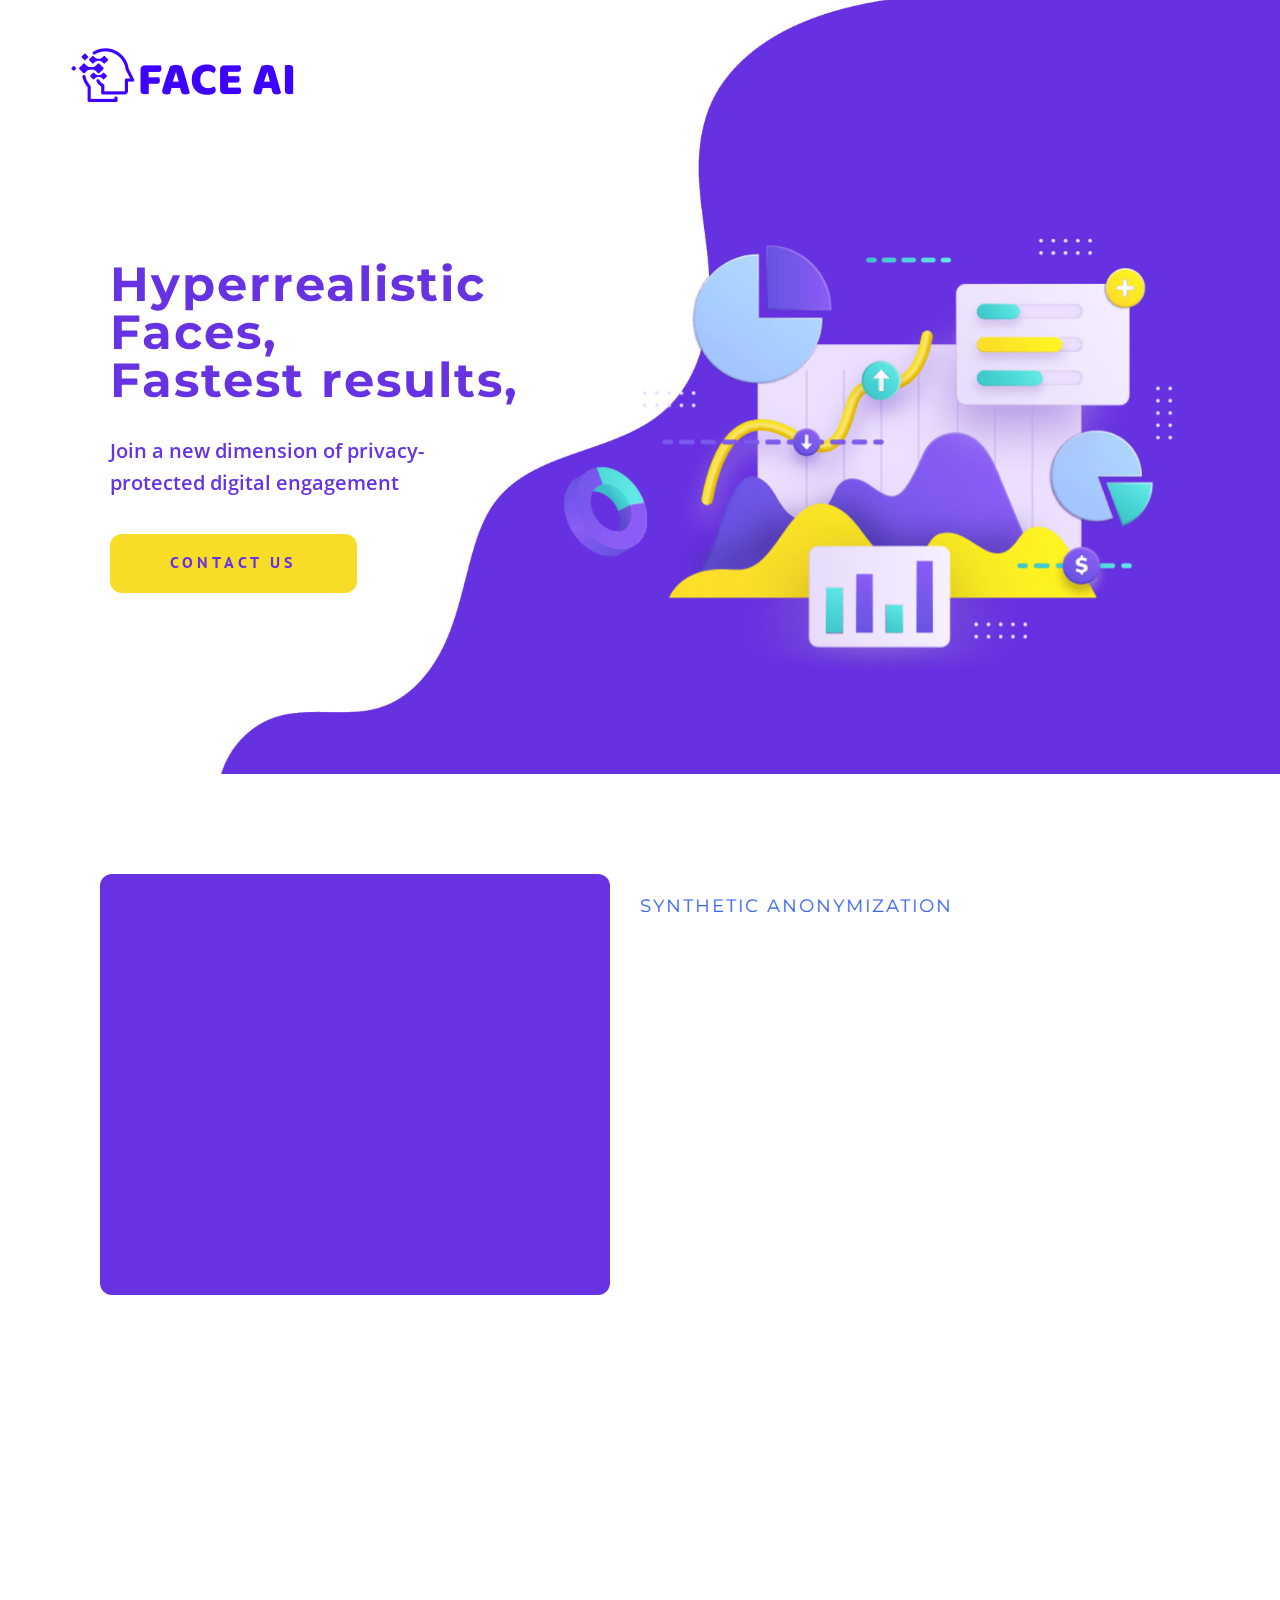
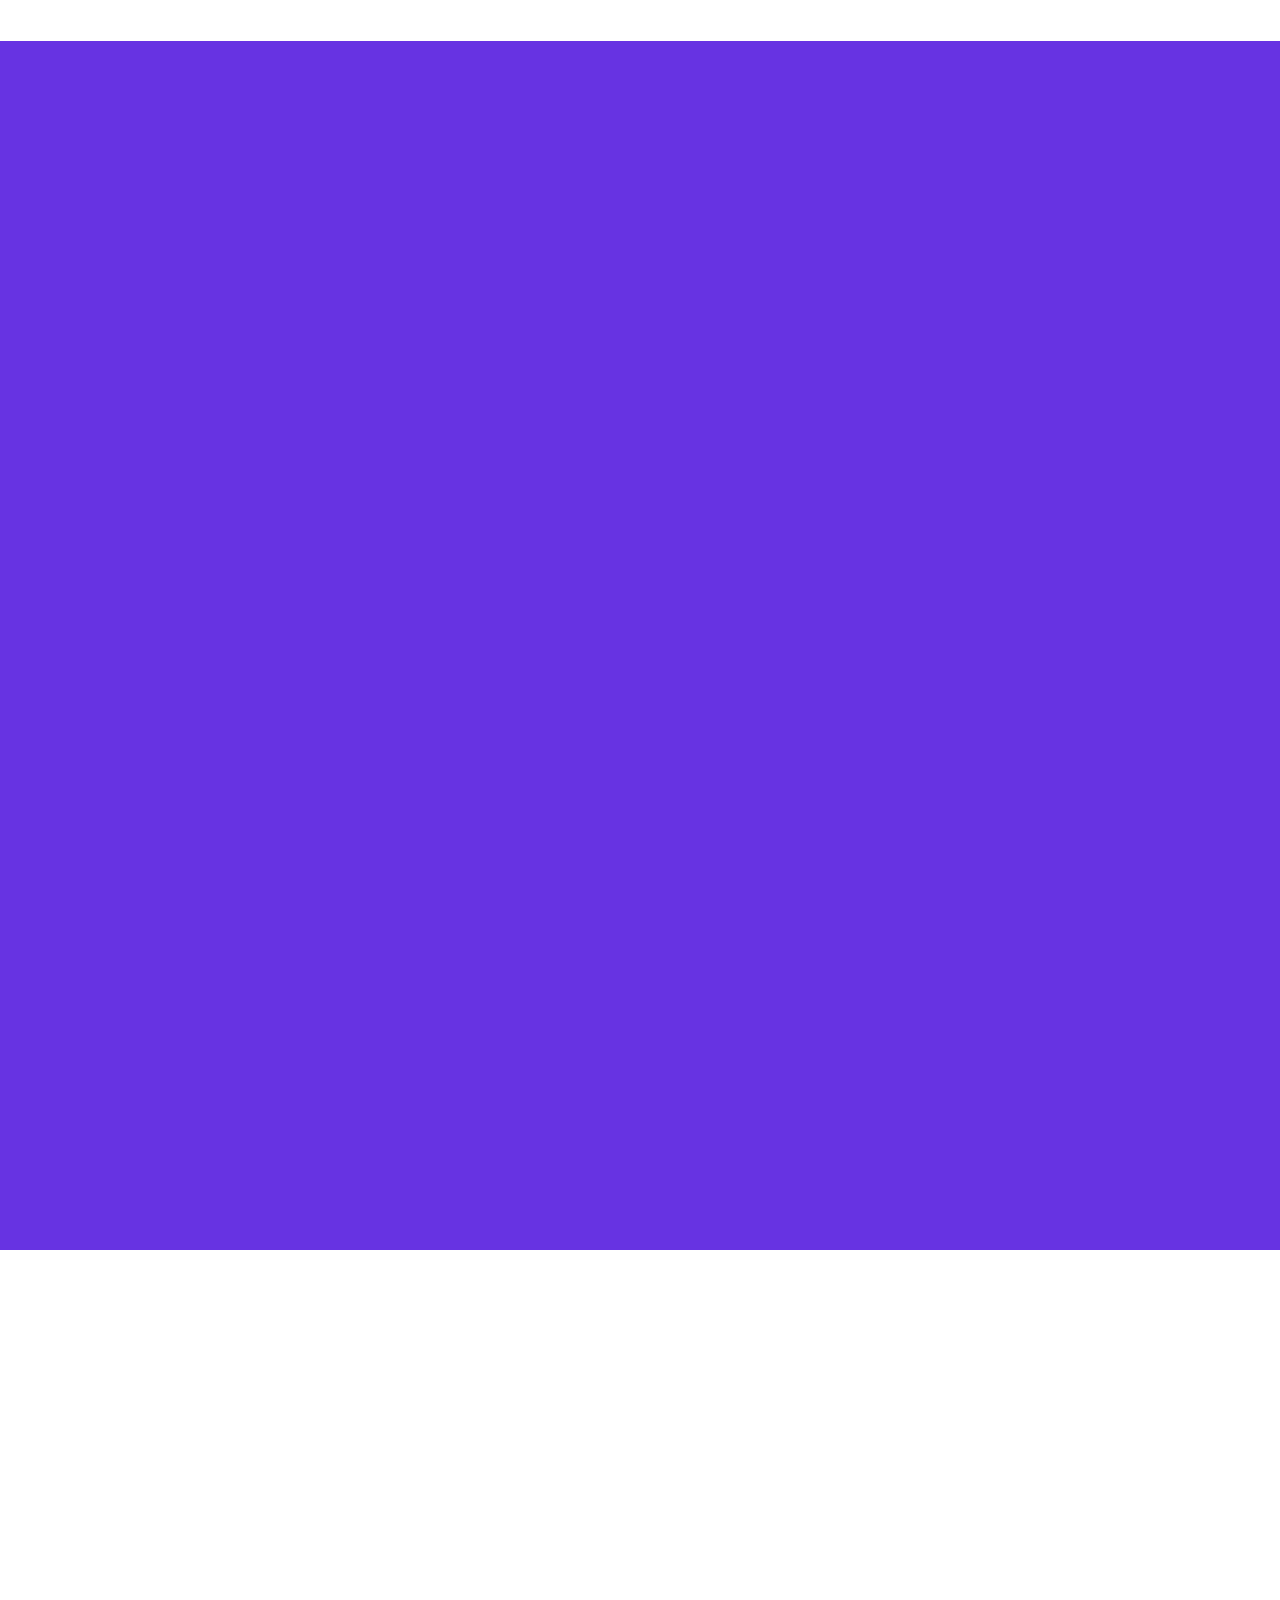
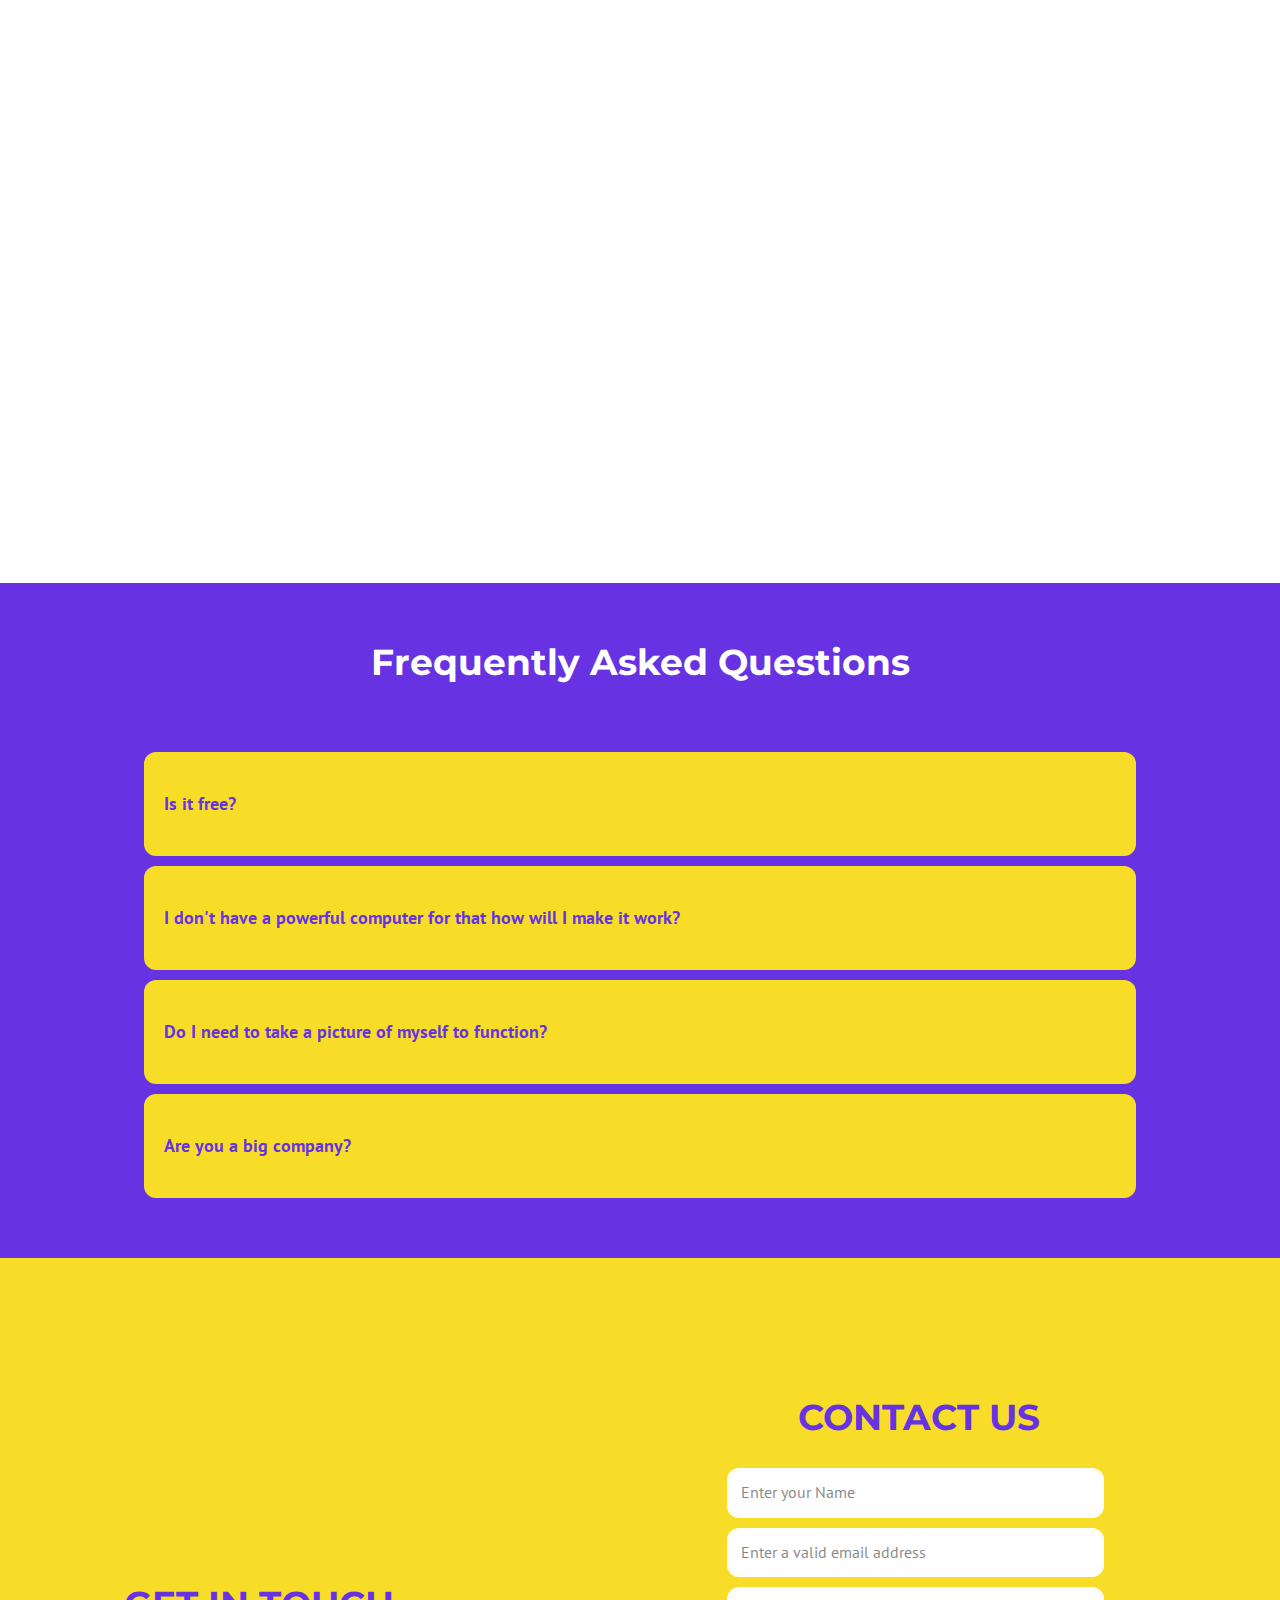
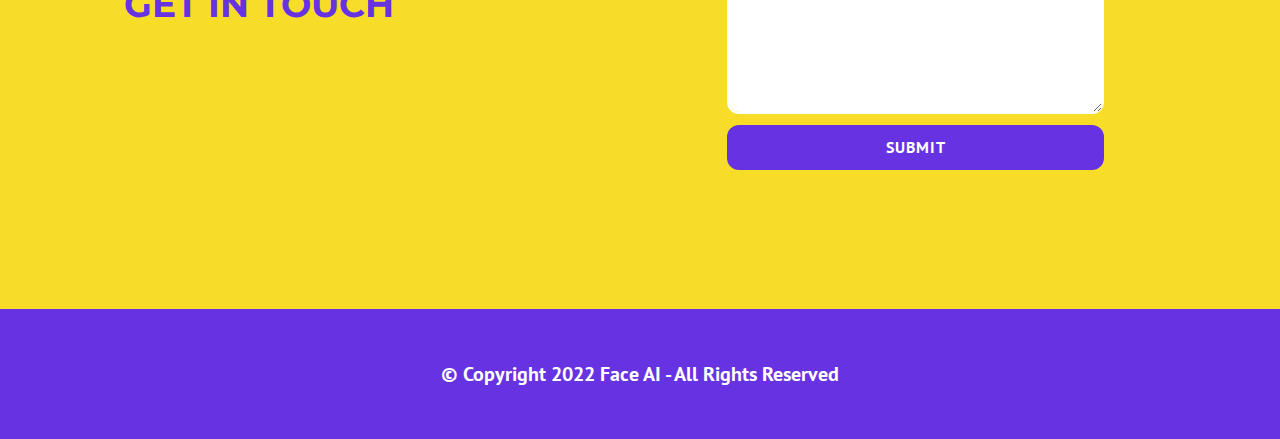
<file: FaceAI.html>
<!DOCTYPE html>
<html style="font-size: 16px;" lang="pt"><head>
    <meta name="viewport" content="width=device-width, initial-scale=1.0">
    <meta charset="utf-8">
    <meta name="keywords" content="SEO Services, Our management consulting services focus on our clients&amp;apos; most critical issues, Development Services, How we create brand power, Our Team, Frequently Asked Questions">
    <meta name="description" content="Join a new dimension of privacy-protected digital engagement ">
    <title>FaceAI | Hyperrealistic Faces, Fastest results,</title>
    <link rel="stylesheet" href="nicepage.css" media="screen">
<link rel="stylesheet" href="FaceAI.css" media="screen">
    <script class="u-script" type="text/javascript" src="jquery.js" "="" defer=""></script>
    <script class="u-script" type="text/javascript" src="nicepage.js" "="" defer=""></script>
    <meta name="generator" content="Nicepage 4.17.10, nicepage.com">
    <link rel="icon" href="images/favicon.png">
    <link id="u-theme-google-font" rel="stylesheet" href="https://fonts.googleapis.com/css?family=Montserrat:100,100i,200,200i,300,300i,400,400i,500,500i,600,600i,700,700i,800,800i,900,900i|PT+Sans:400,400i,700,700i">
    <link id="u-page-google-font" rel="stylesheet" href="https://fonts.googleapis.com/css?family=Montserrat:100,100i,200,200i,300,300i,400,400i,500,500i,600,600i,700,700i,800,800i,900,900i|Open+Sans:300,300i,400,400i,500,500i,600,600i,700,700i,800,800i|Raleway:100,100i,200,200i,300,300i,400,400i,500,500i,600,600i,700,700i,800,800i,900,900i">
    
    
    
    
    
    
    
    <script type="application/ld+json">{
		"@context": "http://schema.org",
		"@type": "Organization",
		"name": "FaceAI",
		"logo": "images/kid-s-toys-logo-design-maker-with-a-robot-clipart-1094f-172-el1.png"
}</script>
    <meta name="theme-color" content="#3a65ed">
    <meta property="og:title" content="FaceAI | Hyperrealistic Faces, Fastest results,">
    <meta property="og:description" content="Join a new dimension of privacy-protected digital engagement ">
    <meta property="og:type" content="website">
  </head>
  <body class="u-body u-overlap u-overlap-transparent u-xl-mode" data-lang="pt"><header class="u-clearfix u-header u-header" id="sec-46b6"><div class="u-clearfix u-sheet u-sheet-1">
        <a href="https://nicepage.com" class="u-image u-logo u-image-1" data-image-width="4000" data-image-height="4000">
          <img src="images/kid-s-toys-logo-design-maker-with-a-robot-clipart-1094f-172-el1.png" class="u-logo-image u-logo-image-1" data-image-width="64">
        </a>
      </div></header>
    <section class="u-clearfix u-white u-section-1" id="sec-18b1">
      <img class="u-expanded-height-lg u-expanded-height-md u-expanded-height-xl u-image u-image-1" src="images/fggg.jpg" data-image-width="1515" data-image-height="1100">
      <div class="u-clearfix u-layout-wrap u-layout-wrap-1">
        <div class="u-layout">
          <div class="u-layout-row">
            <div class="u-align-left u-container-style u-layout-cell u-right-cell u-shape-rectangle u-size-24 u-layout-cell-1">
              <div class="u-container-layout u-container-layout-1">
                <h2 class="u-custom-font u-font-montserrat u-text u-text-palette-2-base u-text-1" data-animation-name="customAnimationIn" data-animation-duration="1000"> Hyperrealistic Faces,<br>Fastest results,
                </h2>
                <p class="u-text u-text-palette-2-base u-text-2" data-animation-name="customAnimationIn" data-animation-duration="1000"> Join a new dimension of privacy-protected digital engagement</p>
                <a href="FaceAI.html#carousel_3788" data-page-id="76168192" class="u-active-palette-2-base u-border-2 u-border-active-palette-2-base u-border-hover-palette-2-base u-border-palette-3-base u-btn u-btn-round u-button-style u-hover-palette-2-base u-palette-3-base u-radius-12 u-text-active-white u-text-hover-white u-text-palette-2-base u-btn-1" data-animation-name="customAnimationIn" data-animation-duration="1000">contact us</a>
              </div>
            </div>
            <div class="u-align-center u-container-style u-layout-cell u-left-cell u-size-36 u-layout-cell-2">
              <div class="u-container-layout u-valign-middle u-container-layout-2">
                <img class="u-image u-image-contain u-image-2" src="images/222-min.png" data-image-width="704" data-image-height="524" data-animation-name="customAnimationIn" data-animation-duration="1000">
              </div>
            </div>
          </div>
        </div>
      </div>
    </section>
    <section class="u-clearfix u-white u-section-2" id="carousel_173c">
      <div class="u-clearfix u-sheet u-valign-middle u-sheet-1">
        <div class="u-clearfix u-expanded-width u-layout-wrap u-layout-wrap-1">
          <div class="u-layout">
            <div class="u-layout-row">
              <div class="u-container-style u-layout-cell u-size-30 u-layout-cell-1">
                <div class="u-container-layout u-container-layout-1">
                  <div class="u-container-style u-expanded-width u-group u-palette-2-base u-radius-12 u-shape-round u-group-1">
                    <div class="u-container-layout u-container-layout-2">
                      <img class="u-expanded-width-lg u-expanded-width-md u-expanded-width-sm u-expanded-width-xs u-image u-image-default u-image-1" src="images/portrait-happy-bearded-young-man-glasses-standing-outdoors_171337-14763.jpg" alt="" data-image-width="626" data-image-height="417" data-animation-name="customAnimationIn" data-animation-duration="1000">
                    </div>
                  </div>
                </div>
              </div>
              <div class="u-container-style u-layout-cell u-size-30 u-layout-cell-2">
                <div class="u-container-layout u-valign-top u-container-layout-3">
                  <h6 class="u-text u-text-1">
                    <a href="https://www.syntonym.com/#synthetic-anonymisation" class="cta-link-block u-active-none u-border-none u-btn u-button-style u-hover-none u-none u-text-palette-1-base w-inline-block u-btn-1">
                      <br>SYNTHETIC ANONYMIZATION
                    </a>
                  </h6>
                  <h2 class="u-text u-text-palette-2-base u-text-2" data-animation-name="customAnimationIn" data-animation-duration="1000"> Unlock advanced analytics potential with real-time lossless anonymization in a GDPR, CCPA, and other privacy regulation compliant way&nbsp;</h2>
                  <p class="u-text u-text-3" data-animation-name="customAnimationIn" data-animation-duration="1000">
                    <span style="font-weight: 700;"></span>Cutting-edge technology using the <span style="font-weight: 700;">Nvidia Tesla V100 GPU</span> to protect your identity across multiple platforms <br>
                    <br>Synthetic Faces allow users to control when and how their identity will be revealed. Users and content creators can share their stories without revealing their identity or endangering the safety of others.
                  </p>
                  <a href="FaceAI.html#carousel_1ef6" data-page-id="76168192" class="u-active-palette-2-base u-border-2 u-border-active-palette-2-base u-border-hover-palette-2-base u-border-palette-3-base u-btn u-btn-round u-button-style u-hover-palette-2-base u-palette-3-base u-radius-10 u-text-active-white u-text-hover-white u-text-palette-2-base u-btn-2" data-animation-name="customAnimationIn" data-animation-duration="1000">read more</a>
                </div>
              </div>
            </div>
          </div>
        </div>
      </div>
    </section>
    <section class="u-align-center u-clearfix u-palette-2-base u-section-3" id="sec-e6ed">
      <div class="u-clearfix u-sheet u-valign-middle u-sheet-1">
        <h1 class="u-text u-text-default u-text-palette-3-base u-text-1" data-animation-name="customAnimationIn" data-animation-duration="1000"> Features of our service</h1>
        <div class="u-expanded-width u-list u-list-1">
          <div class="u-repeater u-repeater-1">
            <div class="u-align-center u-container-style u-list-item u-radius-15 u-repeater-item u-shape-round u-white u-list-item-1" data-animation-name="customAnimationIn" data-animation-duration="1000">
              <div class="u-container-layout u-similar-container u-container-layout-1"><span class="u-icon u-icon-circle u-palette-3-base u-text-palette-2-base u-icon-1"><svg class="u-svg-link" preserveAspectRatio="xMidYMin slice" viewBox="0 0 512 512" style=""><use xmlns:xlink="http://www.w3.org/1999/xlink" xlink:href="#svg-265b"></use></svg><svg class="u-svg-content" viewBox="0 0 512 512" id="svg-265b"><path d="m467 1h-422c-24.813 0-45 20.187-45 45v420c0 24.813 20.187 45 45 45h422c24.813 0 45-20.187 45-45v-420c0-24.813-20.187-45-45-45zm-422 30h422c8.271 0 15 6.729 15 15v75h-452v-75c0-8.271 6.729-15 15-15zm422 450h-422c-8.271 0-15-6.729-15-15v-315h452v315c0 8.271-6.729 15-15 15z"></path><path d="m306.909 197.213c-7.614-3.263-16.433.264-19.696 7.878l-90 210c-3.264 7.614.264 16.433 7.878 19.696 7.617 3.264 16.434-.266 19.696-7.878l90-210c3.264-7.615-.264-16.433-7.878-19.696z"></path><path d="m177.713 246.629c-5.176-6.469-14.617-7.517-21.083-2.342l-75 60c-7.499 5.997-7.504 17.424 0 23.426l75 60c6.469 5.176 15.91 4.126 21.083-2.342 5.175-6.469 4.127-15.909-2.343-21.083l-60.358-48.288 60.358-48.287c6.47-5.175 7.518-14.614 2.343-21.084z"></path><path d="m430.37 304.287-75-60c-6.469-5.176-15.909-4.127-21.083 2.342-5.175 6.469-4.127 15.909 2.343 21.083l60.358 48.288-60.358 48.287c-6.47 5.175-7.518 14.614-2.343 21.083 5.182 6.476 14.623 7.512 21.083 2.342l75-60c7.499-5.997 7.504-17.423 0-23.425z"></path><circle cx="76" cy="76" r="15"></circle><circle cx="136" cy="76" r="15"></circle><circle cx="196" cy="76" r="15"></circle><path d="m346 91h90c8.284 0 15-6.716 15-15s-6.716-15-15-15h-90c-8.284 0-15 6.716-15 15s6.716 15 15 15z"></path></svg></span>
                <h5 class="u-custom-font u-font-raleway u-text u-text-default u-text-palette-2-base u-text-2"> Comply with data processing principles.</h5>
                <p class="u-text u-text-palette-2-dark-2 u-text-3"> Focused on privacy by design and by default, Syntonym ensures compliance with the principles of lawfulness, fairness &amp; transparency, purpose limitation, data minimization, storage limitation, integrity &amp; confidentiality. </p>
              </div>
            </div>
            <div class="u-align-center u-container-style u-list-item u-radius-15 u-repeater-item u-shape-round u-white u-list-item-2" data-animation-name="customAnimationIn" data-animation-duration="1000">
              <div class="u-container-layout u-similar-container u-container-layout-2"><span class="u-icon u-icon-circle u-palette-3-base u-text-palette-2-base u-icon-2"><svg class="u-svg-link" preserveAspectRatio="xMidYMin slice" viewBox="0 0 512 512" style=""><use xmlns:xlink="http://www.w3.org/1999/xlink" xlink:href="#svg-da38"></use></svg><svg class="u-svg-content" viewBox="0 0 512 512" id="svg-da38"><g><path d="m511 307c0-5.682-3.21-10.876-8.292-13.416l-43.168-21.584 43.168-21.584c5.082-2.54 8.292-7.734 8.292-13.416s-3.21-10.876-8.292-13.416l-112.921-56.46c-.575-4.484-3.146-8.659-7.364-11.094l-12.3-7.102c.583-4.672.877-9.328.877-13.928s-.294-9.256-.877-13.928l12.3-7.102c7.175-4.143 9.633-13.316 5.49-20.49l-30-51.961c-4.143-7.175-13.316-9.634-20.49-5.49l-12.353 7.131c-7.489-5.679-15.536-10.359-24.07-14v-14.16c0-8.284-6.716-15-15-15h-60c-8.284 0-15 6.716-15 15v14.16c-8.534 3.641-16.581 8.321-24.07 14l-12.353-7.131c-7.177-4.144-16.349-1.684-20.49 5.49l-30 51.961c-4.143 7.174-1.685 16.348 5.49 20.49l12.3 7.102c-.583 4.672-.877 9.328-.877 13.928s.294 9.256.877 13.928l-12.3 7.102c-4.217 2.435-6.789 6.611-7.364 11.094l-112.921 56.46c-5.082 2.54-8.292 7.734-8.292 13.416s3.21 10.876 8.292 13.416l43.168 21.584-43.168 21.584c-5.082 2.54-8.292 7.734-8.292 13.416s3.21 10.876 8.292 13.416l43.168 21.584-43.168 21.584c-5.082 2.54-8.292 7.734-8.292 13.416s3.21 10.876 8.292 13.416l240 120c2.111 1.056 4.409 1.584 6.708 1.584s4.597-.528 6.708-1.584l240-120c5.082-2.54 8.292-7.734 8.292-13.416s-3.21-10.876-8.292-13.416l-43.168-21.584 43.168-21.584c5.082-2.54 8.292-7.734 8.292-13.416zm-337.928-153.552c-1.375-6.209-2.072-12.416-2.072-18.448s.697-12.239 2.072-18.448c1.416-6.391-1.476-12.962-7.145-16.234l-8.36-4.827 15-25.98 8.422 4.861c5.674 3.275 12.814 2.49 17.641-1.938 9.372-8.598 20.093-14.832 31.865-18.53 6.252-1.965 10.505-7.758 10.505-14.311v-9.593h30v9.593c0 6.553 4.253 12.347 10.505 14.311 11.772 3.698 22.493 9.933 31.865 18.53 4.826 4.428 11.967 5.213 17.641 1.938l8.422-4.861 15 25.98-8.36 4.827c-5.669 3.272-8.561 9.844-7.145 16.234 1.375 6.209 2.072 12.416 2.072 18.448s-.697 12.239-2.072 18.448c-1.416 6.391 1.476 12.962 7.145 16.234l8.36 4.827-15 25.98-8.422-4.862c-5.674-3.275-12.816-2.49-17.641 1.938-9.371 8.598-20.092 14.833-31.865 18.531-6.252 1.964-10.505 7.758-10.505 14.311v9.593h-30v-9.593c0-6.553-4.253-12.347-10.505-14.311-11.773-3.698-22.494-9.934-31.865-18.531-4.825-4.428-11.967-5.214-17.641-1.938l-8.422 4.862-15-25.98 8.36-4.827c5.67-3.272 8.561-9.843 7.145-16.234zm-123.531 83.552 84.943-42.472 19.603 33.952c4.143 7.176 13.317 9.634 20.49 5.49l12.353-7.132c7.489 5.68 15.536 10.359 24.07 14.001v14.161c0 8.284 6.716 15 15 15h60c8.284 0 15-6.716 15-15v-14.16c8.534-3.642 16.581-8.321 24.07-14.001l12.353 7.132c7.173 4.143 16.348 1.684 20.49-5.49l19.603-33.952 84.943 42.471-206.459 103.229zm412.918 140-206.459 103.229-206.459-103.229 36.459-18.23 163.292 81.646c2.111 1.056 4.409 1.584 6.708 1.584s4.597-.528 6.708-1.584l163.292-81.646zm-206.459 33.229-206.459-103.229 36.459-18.23 163.292 81.646c2.111 1.056 4.409 1.584 6.708 1.584s4.597-.528 6.708-1.584l163.292-81.646 36.459 18.23z"></path><path d="m256 190c30.327 0 55-24.673 55-55s-24.673-55-55-55-55 24.673-55 55 24.673 55 55 55zm0-80c13.785 0 25 11.215 25 25s-11.215 25-25 25-25-11.215-25-25 11.215-25 25-25z"></path>
</g></svg></span>
                <h5 class="u-custom-font u-font-raleway u-text u-text-default u-text-palette-2-base u-text-4"> Minimize risk to rights and freedoms of individuals</h5>
                <p class="u-text u-text-palette-2-dark-2 u-text-5"> Being a high-risk processing activity due to systematic monitoring of a publicly accessible space, Synonym ensures minimized risk on the protection of personal data through security measures and mechanisms that demonstrate compliance.</p>
              </div>
            </div>
            <div class="u-align-center u-container-style u-list-item u-radius-15 u-repeater-item u-shape-round u-white u-list-item-3" data-animation-name="customAnimationIn" data-animation-duration="1000">
              <div class="u-container-layout u-similar-container u-container-layout-3"><span class="u-icon u-icon-circle u-palette-3-base u-text-palette-2-base u-icon-3"><svg class="u-svg-link" preserveAspectRatio="xMidYMin slice" viewBox="0 0 512 512" style=""><use xmlns:xlink="http://www.w3.org/1999/xlink" xlink:href="#svg-fd54"></use></svg><svg class="u-svg-content" viewBox="0 0 512 512" id="svg-fd54"><path d="m155.6875 311h-32.9375v-50.984375c0-16.585937-6.621094-31.644531-17.347656-42.699219 18.320312-12.175781 30.425781-32.992187 30.425781-56.59375 0-37.445312-30.464844-67.914062-67.914063-67.914062-37.449218 0-67.914062 30.464844-67.914062 67.914062 0 20.402344 9.054688 38.714844 23.339844 51.175782-14.203125 11.25-23.339844 28.628906-23.339844 48.117187v151.859375h100.125v100.125h100.875v-155.6875c0-24.984375-20.328125-45.3125-45.3125-45.3125zm-87.773438-188.191406c20.90625 0 37.914063 17.007812 37.914063 37.914062s-17.007813 37.917969-37.914063 37.917969-37.914062-17.011719-37.914062-37.917969 17.007812-37.914062 37.914062-37.914062zm103.085938 359.191406h-40.875v-100.125h-100.125v-121.859375c0-17.300781 14.074219-31.375 31.375-31.375s31.375 14.074219 31.375 31.375v80.984375h62.9375c8.441406 0 15.3125 6.871094 15.3125 15.3125zm0 0"></path><path d="m488.660156 211.898438c14.285156-12.460938 23.339844-30.773438 23.339844-51.175782 0-37.449218-30.464844-67.914062-67.914062-67.914062-37.449219 0-67.914063 30.464844-67.914063 67.914062 0 23.597656 12.105469 44.417969 30.425781 56.59375-10.726562 11.054688-17.347656 26.113282-17.347656 42.695313v50.988281h-32.9375c-24.984375 0-45.3125 20.328125-45.3125 45.3125v155.6875h100.875v-100.125h100.125v-151.859375c0-19.488281-9.136719-36.867187-23.339844-48.117187zm-44.574218-89.089844c20.90625 0 37.914062 17.007812 37.914062 37.914062s-17.007812 37.917969-37.914062 37.917969-37.914063-17.011719-37.914063-37.917969 17.007813-37.914062 37.914063-37.914062zm37.914062 259.066406h-100.125v100.125h-40.875v-125.6875c0-8.441406 6.871094-15.3125 15.3125-15.3125h62.9375v-80.984375c0-17.300781 14.074219-31.375 31.375-31.375s31.375 14.074219 31.375 31.375zm0 0"></path><path d="m352 121.664062v-79.332031c0-23.34375-18.988281-42.332031-42.332031-42.332031h-107.335938c-23.34375 0-42.332031 18.988281-42.332031 42.332031v79.332031c0 23.34375 18.988281 42.335938 42.332031 42.335938h18.171875l35.496094 61.480469 35.496094-61.480469h18.171875c23.34375 0 42.332031-18.992188 42.332031-42.335938zm-30 0c0 6.804688-5.53125 12.335938-12.332031 12.335938h-35.492188l-18.175781 31.480469-18.175781-31.480469h-35.492188c-6.800781 0-12.332031-5.53125-12.332031-12.335938v-79.332031c0-6.800781 5.53125-12.332031 12.332031-12.332031h107.335938c6.800781 0 12.332031 5.53125 12.332031 12.332031zm0 0"></path></svg></span>
                <h5 class="u-custom-font u-font-raleway u-text u-text-default u-text-palette-2-base u-text-6"> Unlock further processing potential</h5>
                <p class="u-text u-text-palette-2-dark-2 u-text-7"> Anonymize personal data at data collection to eliminate the necessity to establish compelling legitimate interest or obtain explicit consent from data subjects.</p>
              </div>
            </div>
            <div class="u-align-center u-container-style u-list-item u-radius-15 u-repeater-item u-shape-round u-white u-list-item-4" data-animation-name="customAnimationIn" data-animation-duration="1000">
              <div class="u-container-layout u-similar-container u-container-layout-4"><span class="u-icon u-icon-circle u-palette-3-base u-text-palette-2-base u-icon-4"><svg class="u-svg-link" preserveAspectRatio="xMidYMin slice" viewBox="0 0 372.483 372.483" style=""><use xmlns:xlink="http://www.w3.org/1999/xlink" xlink:href="#svg-9079"></use></svg><svg class="u-svg-content" viewBox="0 0 372.483 372.483" x="0px" y="0px" id="svg-9079" style="enable-background:new 0 0 372.483 372.483;"><g id="XMLID_10_"><g><path d="M372.482,263.045c0-21.796-6.527-42.842-18.877-60.863c-8.883-12.962-20.322-23.726-33.578-31.725    c15.607-14.78,25.372-35.67,25.372-58.811c0-44.684-36.354-81.038-81.037-81.038c-26.496,0-51.316,13.104-66.392,34.615    c-3.831-0.558-7.745-0.859-11.729-0.859s-7.897,0.302-11.728,0.859c-15.077-21.511-39.897-34.615-66.392-34.615    c-44.684,0-81.038,36.354-81.038,81.038c0,23.141,9.765,44.031,25.373,58.811c-13.257,7.998-24.696,18.763-33.578,31.724    C6.528,220.203,0,241.249,0,263.045v45.075h78.121v33.755h216.242V308.12h78.12v-45.075H372.482z M264.362,50.609    c33.656,0,61.037,27.381,61.037,61.038s-27.381,61.038-61.037,61.038c-0.603,0-1.206-0.009-1.81-0.027    c0.046-0.128,0.084-0.259,0.129-0.387c1.042-2.954,1.911-5.988,2.608-9.087c0.049-0.22,0.105-0.438,0.152-0.659    c0.181-0.836,0.34-1.68,0.495-2.526c0.073-0.4,0.148-0.799,0.215-1.2c0.126-0.755,0.24-1.513,0.345-2.274    c0.073-0.529,0.139-1.058,0.202-1.588c0.079-0.672,0.156-1.345,0.219-2.022c0.064-0.691,0.112-1.383,0.158-2.076    c0.036-0.546,0.081-1.09,0.106-1.639c0.055-1.177,0.086-2.356,0.09-3.536c0-0.087,0.007-0.172,0.007-0.26    c0-0.047-0.004-0.094-0.004-0.141c-0.002-1.205-0.037-2.403-0.091-3.597c-0.016-0.347-0.037-0.693-0.057-1.039    c-0.059-1.015-0.136-2.025-0.231-3.03c-0.022-0.228-0.04-0.456-0.063-0.683c-3.022-29.209-21.475-54.21-48.095-65.774    C230.208,58.253,246.8,50.609,264.362,50.609z M165.122,88.131c0.195-0.071,0.392-0.138,0.587-0.208    c0.607-0.217,1.219-0.423,1.834-0.622c0.466-0.149,0.935-0.293,1.407-0.431c0.343-0.101,0.687-0.198,1.032-0.294    c0.616-0.169,1.235-0.334,1.86-0.485c4.62-1.122,9.438-1.731,14.397-1.731c4.963,0.004,9.783,0.614,14.404,1.736    c0.621,0.15,1.236,0.314,1.849,0.482c0.35,0.097,0.7,0.195,1.047,0.298c0.466,0.137,0.93,0.279,1.391,0.426    c0.623,0.201,1.242,0.409,1.856,0.629c0.189,0.067,0.378,0.131,0.566,0.2c20.413,7.549,35.718,25.716,39.182,47.763    c0.027,0.176,0.053,0.353,0.079,0.53c0.111,0.747,0.204,1.5,0.287,2.255c0.03,0.278,0.062,0.555,0.089,0.834    c0.066,0.689,0.115,1.383,0.159,2.079c0.018,0.298,0.043,0.595,0.057,0.894c0.042,0.889,0.065,1.783,0.068,2.682    c0,0.078,0.005,0.154,0.005,0.232c0,0.036-0.002,0.073-0.002,0.109c-0.002,0.87-0.028,1.734-0.066,2.595    c-0.012,0.271-0.024,0.542-0.04,0.812c-0.047,0.832-0.109,1.66-0.189,2.482c-0.031,0.318-0.073,0.635-0.109,0.952    c-0.061,0.532-0.129,1.063-0.203,1.591c-0.058,0.411-0.116,0.823-0.182,1.232c-0.101,0.623-0.213,1.242-0.333,1.859    c-0.107,0.549-0.224,1.096-0.346,1.642c-0.073,0.329-0.149,0.658-0.228,0.985c-0.195,0.811-0.409,1.617-0.637,2.42    c-0.091,0.319-0.176,0.64-0.272,0.956c-0.139,0.46-0.289,0.916-0.438,1.372c-0.12,0.365-0.243,0.728-0.37,1.09    c-0.144,0.411-0.286,0.823-0.438,1.231c-0.259,0.693-0.531,1.38-0.814,2.061c-0.126,0.304-0.26,0.605-0.391,0.908    c-0.247,0.567-0.501,1.131-0.765,1.689c-0.031,0.066-0.062,0.132-0.093,0.198c-0.095,0.198-0.189,0.397-0.286,0.595    c-0.296,0.604-0.604,1.201-0.92,1.793c-0.123,0.23-0.242,0.463-0.368,0.692c-0.008,0.015-0.016,0.029-0.024,0.043    c-0.346,0.63-0.707,1.25-1.074,1.866c-0.146,0.244-0.29,0.489-0.439,0.73c-0.4,0.649-0.811,1.291-1.234,1.923    c-0.263,0.393-0.538,0.778-0.81,1.165c-0.231,0.328-0.461,0.657-0.698,0.98c-0.307,0.418-0.62,0.831-0.938,1.242    c-0.216,0.279-0.434,0.556-0.654,0.832c-0.336,0.42-0.675,0.838-1.021,1.249c-0.215,0.255-0.436,0.505-0.655,0.756    c-0.36,0.413-0.719,0.827-1.089,1.23c-0.22,0.239-0.448,0.469-0.672,0.705c-0.602,0.635-1.218,1.256-1.846,1.865    c-0.373,0.361-0.744,0.723-1.126,1.074c-0.264,0.243-0.535,0.479-0.804,0.718c-0.438,0.389-0.879,0.774-1.328,1.15    c-0.228,0.191-0.458,0.38-0.689,0.568c-0.543,0.442-1.093,0.875-1.652,1.299c-0.152,0.115-0.302,0.232-0.455,0.346    c-10.16,7.553-22.736,12.03-36.34,12.03c-13.605,0-26.183-4.478-36.343-12.033c-0.15-0.112-0.297-0.227-0.446-0.34    c-0.561-0.425-1.114-0.861-1.659-1.305c-0.229-0.187-0.458-0.374-0.684-0.564c-0.451-0.378-0.893-0.765-1.333-1.155    c-0.267-0.238-0.537-0.472-0.8-0.714c-0.383-0.352-0.755-0.715-1.129-1.076c-0.631-0.611-1.248-1.234-1.852-1.871    c-0.221-0.233-0.447-0.46-0.664-0.696c-0.371-0.404-0.73-0.819-1.09-1.232c-0.219-0.251-0.439-0.5-0.654-0.755    c-0.347-0.411-0.685-0.829-1.021-1.248c-0.22-0.276-0.439-0.553-0.655-0.833c-0.317-0.41-0.63-0.823-0.937-1.241    c-0.237-0.324-0.468-0.654-0.699-0.983c-0.272-0.386-0.546-0.77-0.808-1.162c-0.425-0.635-0.838-1.279-1.239-1.93    c-0.147-0.239-0.289-0.48-0.433-0.721c-0.373-0.625-0.738-1.253-1.089-1.892c-0.129-0.235-0.251-0.474-0.378-0.71    c-0.316-0.594-0.625-1.193-0.922-1.798c-0.106-0.215-0.209-0.432-0.312-0.648c-0.016-0.033-0.031-0.066-0.046-0.099    c-0.277-0.584-0.542-1.174-0.801-1.769c-0.123-0.283-0.248-0.565-0.366-0.849c-0.29-0.696-0.567-1.398-0.832-2.106    c-0.143-0.382-0.275-0.768-0.41-1.153c-0.139-0.395-0.273-0.793-0.404-1.192c-0.141-0.432-0.283-0.864-0.415-1.298    c-0.197-0.649-0.383-1.302-0.558-1.959c-0.123-0.461-0.234-0.926-0.347-1.39c-0.088-0.365-0.173-0.73-0.254-1.097    c-0.1-0.45-0.201-0.899-0.291-1.351c-0.139-0.704-0.266-1.412-0.38-2.124c-0.062-0.384-0.116-0.769-0.171-1.153    c-0.081-0.569-0.154-1.141-0.219-1.715c-0.032-0.283-0.069-0.566-0.098-0.849c-0.083-0.843-0.146-1.692-0.194-2.544    c-0.014-0.245-0.025-0.49-0.036-0.735c-0.041-0.911-0.07-1.825-0.07-2.745c0-0.986,0.028-1.965,0.075-2.94    c0.013-0.265,0.035-0.528,0.05-0.792c0.044-0.732,0.097-1.462,0.167-2.188c0.024-0.253,0.053-0.505,0.08-0.757    c0.086-0.786,0.183-1.568,0.299-2.345c0.022-0.151,0.044-0.303,0.068-0.454C129.393,113.864,144.701,95.685,165.122,88.131z     M47.083,111.647c0-33.656,27.381-61.038,61.038-61.038c17.563,0,34.154,7.645,45.625,20.529    c-26.629,11.568-45.086,36.581-48.099,65.802c-0.021,0.198-0.036,0.397-0.055,0.596c-0.1,1.041-0.179,2.086-0.239,3.137    c-0.018,0.32-0.038,0.639-0.053,0.96c-0.057,1.251-0.096,2.506-0.096,3.77c0,1.276,0.037,2.549,0.097,3.821    c0.024,0.512,0.066,1.019,0.099,1.528c0.049,0.732,0.099,1.464,0.167,2.194c0.06,0.649,0.134,1.294,0.21,1.939    c0.066,0.562,0.136,1.122,0.214,1.682c0.102,0.735,0.212,1.467,0.333,2.196c0.073,0.433,0.153,0.865,0.232,1.297    c0.15,0.816,0.303,1.63,0.477,2.437c0.058,0.266,0.124,0.53,0.184,0.795c0.679,3.003,1.522,5.943,2.526,8.81    c0.064,0.185,0.12,0.372,0.185,0.556c-0.603,0.018-1.207,0.027-1.809,0.027C74.464,172.684,47.083,145.303,47.083,111.647z     M94.888,239.148c-0.22,0.347-0.43,0.7-0.646,1.049c-0.457,0.738-0.91,1.478-1.348,2.225c-0.245,0.417-0.481,0.837-0.719,1.257    c-0.394,0.693-0.783,1.388-1.161,2.089c-0.238,0.441-0.472,0.884-0.704,1.327c-0.364,0.697-0.719,1.398-1.067,2.101    c-0.219,0.442-0.437,0.883-0.649,1.327c-0.354,0.741-0.695,1.488-1.032,2.236c-0.183,0.407-0.371,0.811-0.548,1.22    c-0.39,0.896-0.762,1.799-1.127,2.705c-0.107,0.265-0.221,0.527-0.325,0.792c-0.463,1.177-0.906,2.362-1.326,3.553    c-0.096,0.273-0.182,0.549-0.277,0.822c-0.316,0.918-0.624,1.839-0.915,2.764c-0.133,0.425-0.256,0.852-0.384,1.278    c-0.235,0.784-0.466,1.569-0.683,2.359c-0.129,0.47-0.252,0.941-0.375,1.413c-0.198,0.758-0.388,1.518-0.568,2.281    c-0.115,0.483-0.227,0.966-0.334,1.45c-0.172,0.773-0.333,1.549-0.488,2.326c-0.093,0.467-0.189,0.934-0.276,1.403    c-0.157,0.846-0.298,1.696-0.435,2.547c-0.064,0.4-0.135,0.798-0.195,1.198c-0.186,1.25-0.355,2.503-0.497,3.762    c-0.002,0.015-0.003,0.03-0.004,0.045c-0.129,1.145-0.24,2.292-0.333,3.443H20v-25.075c0-34.258,19.694-65.013,50.548-79.631    c11.24,5.908,24.017,9.271,37.572,9.271c3.92,0,7.852-0.29,11.754-0.864c0.608,0.867,1.226,1.725,1.866,2.567    c0.216,0.283,0.44,0.559,0.66,0.839c0.632,0.808,1.273,1.607,1.935,2.39c0.271,0.321,0.549,0.635,0.825,0.952    c0.62,0.712,1.25,1.415,1.894,2.104c0.338,0.363,0.682,0.72,1.026,1.077c0.589,0.607,1.186,1.205,1.793,1.794    c0.228,0.221,0.443,0.455,0.673,0.674c-0.869,0.525-1.73,1.063-2.583,1.612c-0.139,0.089-0.275,0.183-0.413,0.273    c-0.853,0.554-1.697,1.12-2.533,1.697c-0.289,0.2-0.577,0.402-0.865,0.604c-0.745,0.525-1.482,1.059-2.213,1.602    c-0.231,0.172-0.465,0.34-0.694,0.514c-0.93,0.703-1.849,1.419-2.756,2.151c-0.198,0.16-0.392,0.325-0.59,0.487    c-0.722,0.591-1.437,1.192-2.143,1.802c-0.274,0.236-0.546,0.474-0.818,0.713c-0.707,0.623-1.405,1.255-2.096,1.896    c-0.18,0.167-0.364,0.331-0.543,0.5c-0.848,0.798-1.683,1.611-2.506,2.438c-0.214,0.215-0.423,0.434-0.635,0.65    c-0.63,0.643-1.253,1.293-1.868,1.952c-0.244,0.262-0.488,0.524-0.73,0.789c-0.692,0.756-1.374,1.522-2.045,2.299    c-0.105,0.122-0.214,0.24-0.319,0.363c-0.765,0.893-1.513,1.803-2.251,2.722c-0.206,0.256-0.407,0.516-0.61,0.775    c-0.555,0.705-1.102,1.417-1.64,2.136c-0.208,0.278-0.417,0.554-0.622,0.834c-0.704,0.96-1.399,1.928-2.074,2.913    C96.274,236.998,95.572,238.069,94.888,239.148z M98.121,321.876v-13.755v-11.32c0-1.11,0.021-2.216,0.062-3.319    c0.013-0.363,0.042-0.723,0.06-1.085c0.036-0.736,0.07-1.473,0.124-2.206c0.033-0.445,0.083-0.886,0.123-1.33    c0.058-0.646,0.11-1.293,0.182-1.935c0.053-0.47,0.122-0.937,0.182-1.406c0.078-0.611,0.151-1.223,0.241-1.831    c0.073-0.484,0.161-0.964,0.241-1.446c0.098-0.586,0.189-1.174,0.299-1.757c0.093-0.493,0.201-0.981,0.302-1.472    c0.116-0.566,0.227-1.134,0.354-1.696c0.112-0.496,0.24-0.987,0.36-1.481c0.135-0.55,0.264-1.103,0.409-1.65    c0.132-0.497,0.278-0.989,0.418-1.482c0.152-0.537,0.3-1.075,0.462-1.608c0.151-0.496,0.317-0.988,0.476-1.481    c0.17-0.523,0.335-1.047,0.514-1.566c0.17-0.491,0.353-0.978,0.531-1.465c0.188-0.514,0.372-1.03,0.569-1.54    c0.188-0.485,0.388-0.964,0.583-1.446c0.205-0.503,0.407-1.009,0.621-1.508c0.207-0.481,0.425-0.957,0.64-1.433    c0.221-0.491,0.44-0.984,0.67-1.47c0.225-0.475,0.461-0.944,0.694-1.415c0.238-0.48,0.473-0.961,0.719-1.436    c0.243-0.468,0.496-0.93,0.747-1.393c0.254-0.469,0.505-0.938,0.767-1.402c0.26-0.46,0.53-0.913,0.797-1.368    c0.27-0.458,0.538-0.917,0.817-1.371c0.277-0.451,0.563-0.895,0.848-1.341c0.286-0.447,0.57-0.894,0.864-1.336    s0.596-0.878,0.898-1.314c0.301-0.435,0.601-0.87,0.909-1.3c0.31-0.432,0.629-0.858,0.948-1.285    c0.316-0.423,0.631-0.846,0.954-1.263c0.326-0.421,0.66-0.836,0.994-1.252c0.331-0.412,0.663-0.823,1.001-1.229    c0.341-0.408,0.689-0.811,1.037-1.213c0.347-0.401,0.695-0.802,1.05-1.198c0.355-0.396,0.718-0.786,1.08-1.176    c0.362-0.389,0.724-0.776,1.093-1.158c0.37-0.384,0.747-0.762,1.125-1.139c0.377-0.377,0.756-0.752,1.14-1.123    c0.383-0.369,0.772-0.733,1.163-1.096c0.392-0.364,0.786-0.727,1.185-1.085c0.398-0.356,0.8-0.707,1.205-1.056    c0.406-0.351,0.815-0.7,1.228-1.044c0.411-0.342,0.826-0.679,1.244-1.014c0.421-0.338,0.845-0.673,1.273-1.004    c0.423-0.326,0.85-0.648,1.279-0.968c0.436-0.325,0.875-0.646,1.319-0.963c0.434-0.311,0.872-0.617,1.313-0.921    c0.452-0.311,0.906-0.618,1.364-0.921c0.445-0.294,0.894-0.585,1.345-0.872c0.467-0.297,0.937-0.59,1.41-0.878    c0.456-0.278,0.915-0.553,1.377-0.823c0.48-0.281,0.964-0.558,1.451-0.831c0.467-0.262,0.937-0.521,1.41-0.775    c0.495-0.266,0.994-0.527,1.496-0.785c0.476-0.245,0.954-0.486,1.436-0.723c0.379-0.186,0.762-0.366,1.145-0.547    c11.239,5.908,24.018,9.27,37.572,9.27c13.555,0,26.333-3.362,37.572-9.27c0.38,0.18,0.76,0.359,1.136,0.543    c0.488,0.24,0.971,0.484,1.453,0.731c0.496,0.255,0.99,0.513,1.48,0.776c0.478,0.257,0.953,0.519,1.425,0.784    c0.481,0.27,0.959,0.543,1.433,0.821c0.469,0.274,0.934,0.553,1.396,0.835c0.467,0.285,0.93,0.573,1.39,0.866    c0.458,0.291,0.912,0.585,1.363,0.884c0.453,0.299,0.902,0.603,1.348,0.91c0.445,0.307,0.888,0.616,1.327,0.93    c0.439,0.314,0.873,0.632,1.305,0.954c0.434,0.322,0.865,0.647,1.292,0.977c0.424,0.328,0.844,0.66,1.262,0.995    c0.42,0.337,0.838,0.676,1.252,1.02c0.411,0.342,0.817,0.689,1.221,1.038c0.407,0.351,0.812,0.704,1.212,1.063    c0.396,0.355,0.787,0.715,1.176,1.076c0.394,0.366,0.787,0.734,1.174,1.107c0.381,0.367,0.756,0.739,1.129,1.112    c0.38,0.38,0.76,0.761,1.133,1.147c0.366,0.38,0.727,0.764,1.086,1.15c0.366,0.393,0.731,0.787,1.089,1.186    c0.352,0.392,0.697,0.789,1.041,1.187c0.351,0.405,0.702,0.811,1.045,1.223c0.337,0.403,0.666,0.812,0.995,1.221    c0.336,0.418,0.672,0.835,1,1.259c0.322,0.415,0.635,0.836,0.949,1.257c0.32,0.428,0.64,0.857,0.952,1.291    c0.307,0.427,0.606,0.861,0.905,1.294c0.303,0.438,0.607,0.876,0.902,1.32c0.292,0.439,0.574,0.883,0.858,1.327    c0.287,0.449,0.575,0.897,0.854,1.351c0.276,0.449,0.542,0.905,0.81,1.359c0.27,0.458,0.542,0.915,0.803,1.378    c0.261,0.462,0.511,0.93,0.764,1.396c0.252,0.465,0.506,0.929,0.749,1.398c0.246,0.474,0.48,0.955,0.718,1.434    c0.233,0.471,0.47,0.941,0.695,1.417c0.23,0.486,0.448,0.977,0.668,1.467c0.216,0.479,0.435,0.955,0.642,1.438    c0.213,0.495,0.412,0.996,0.616,1.496c0.198,0.486,0.4,0.97,0.589,1.46c0.196,0.507,0.379,1.02,0.566,1.532    c0.179,0.489,0.362,0.976,0.532,1.469c0.18,0.521,0.346,1.048,0.516,1.573c0.159,0.491,0.324,0.98,0.474,1.475    c0.163,0.533,0.31,1.072,0.463,1.609c0.14,0.493,0.286,0.984,0.418,1.481c0.145,0.547,0.274,1.099,0.409,1.65    c0.121,0.493,0.248,0.985,0.36,1.481c0.127,0.562,0.237,1.129,0.354,1.694c0.101,0.491,0.209,0.98,0.302,1.474    c0.109,0.578,0.199,1.161,0.297,1.743c0.081,0.487,0.171,0.971,0.244,1.461c0.09,0.603,0.162,1.211,0.24,1.817    c0.061,0.473,0.131,0.943,0.184,1.418c0.072,0.642,0.124,1.289,0.182,1.935c0.04,0.444,0.09,0.885,0.123,1.33    c0.055,0.733,0.088,1.471,0.124,2.208c0.018,0.361,0.047,0.721,0.06,1.083c0.041,1.103,0.062,2.209,0.062,3.319v11.319v13.757    H98.121z M294.015,288.12c-0.196-2.436-0.478-4.857-0.836-7.263c-0.057-0.381-0.125-0.759-0.186-1.139    c-0.139-0.871-0.284-1.74-0.445-2.606c-0.085-0.456-0.178-0.91-0.269-1.365c-0.157-0.791-0.321-1.58-0.496-2.366    c-0.106-0.474-0.216-0.948-0.328-1.42c-0.183-0.772-0.375-1.541-0.575-2.308c-0.121-0.465-0.242-0.929-0.37-1.393    c-0.219-0.798-0.453-1.592-0.691-2.385c-0.126-0.418-0.246-0.837-0.377-1.254c-0.295-0.939-0.607-1.873-0.928-2.805    c-0.09-0.26-0.172-0.523-0.264-0.783c-0.422-1.195-0.865-2.383-1.33-3.564c-0.1-0.253-0.209-0.503-0.311-0.756    c-0.369-0.917-0.747-1.832-1.142-2.74c-0.175-0.403-0.36-0.801-0.54-1.202c-0.34-0.756-0.684-1.509-1.042-2.257    c-0.209-0.438-0.425-0.873-0.64-1.308c-0.351-0.71-0.71-1.417-1.077-2.12c-0.23-0.44-0.461-0.878-0.697-1.315    c-0.38-0.703-0.77-1.401-1.166-2.097c-0.238-0.418-0.473-0.836-0.716-1.251c-0.44-0.751-0.895-1.494-1.355-2.236    c-0.214-0.346-0.422-0.695-0.64-1.038c-0.685-1.079-1.387-2.15-2.113-3.209c-0.676-0.986-1.371-1.954-2.075-2.914    c-0.204-0.278-0.412-0.553-0.618-0.829c-0.541-0.723-1.09-1.437-1.647-2.145c-0.201-0.255-0.4-0.513-0.604-0.766    c-0.739-0.922-1.49-1.834-2.257-2.729c-0.1-0.116-0.203-0.229-0.303-0.345c-0.676-0.783-1.364-1.555-2.061-2.317    c-0.24-0.262-0.481-0.521-0.723-0.781c-0.618-0.663-1.245-1.318-1.879-1.964c-0.209-0.213-0.414-0.428-0.625-0.639    c-0.825-0.828-1.663-1.644-2.513-2.444c-0.175-0.165-0.355-0.325-0.531-0.489c-0.695-0.645-1.397-1.28-2.107-1.906    c-0.27-0.238-0.542-0.474-0.814-0.71c-0.708-0.611-1.423-1.212-2.146-1.804c-0.197-0.161-0.39-0.326-0.588-0.486    c-0.906-0.732-1.825-1.448-2.754-2.15c-0.232-0.175-0.468-0.345-0.701-0.518c-0.728-0.54-1.461-1.072-2.203-1.594    c-0.291-0.205-0.582-0.409-0.874-0.611c-0.828-0.571-1.663-1.131-2.507-1.679c-0.148-0.096-0.293-0.196-0.441-0.291    c-0.852-0.547-1.71-1.084-2.578-1.608c0.224-0.213,0.434-0.44,0.655-0.656c0.62-0.6,1.229-1.21,1.829-1.83    c0.335-0.346,0.668-0.693,0.996-1.045c0.655-0.7,1.293-1.414,1.923-2.137c0.268-0.307,0.537-0.612,0.8-0.924    c0.671-0.794,1.323-1.605,1.964-2.426c0.21-0.268,0.425-0.532,0.631-0.803c0.643-0.845,1.264-1.707,1.875-2.577    c3.902,0.573,7.834,0.863,11.754,0.863c13.555,0,26.333-3.362,37.572-9.271c30.855,14.618,50.548,45.373,50.548,79.631v25.074    H294.015z"></path>
</g>
</g></svg></span>
                <h5 class="u-custom-font u-font-raleway u-text u-text-default u-text-palette-2-base u-text-8"> Hyperrealistic non-existent faces</h5>
                <p class="u-text u-text-palette-2-dark-2 u-text-9"> Highest degree of perceptual change in addition to algorithmic privacy protection</p>
              </div>
            </div>
            <div class="u-align-center u-container-style u-list-item u-radius-15 u-repeater-item u-shape-round u-white u-list-item-5" data-animation-name="customAnimationIn" data-animation-duration="1000">
              <div class="u-container-layout u-similar-container u-container-layout-5"><span class="u-icon u-icon-circle u-palette-3-base u-text-palette-2-base u-icon-5"><svg class="u-svg-link" preserveAspectRatio="xMidYMin slice" viewBox="0 0 511.998 511.998" style=""><use xmlns:xlink="http://www.w3.org/1999/xlink" xlink:href="#svg-f7a8"></use></svg><svg class="u-svg-content" viewBox="0 0 511.998 511.998" id="svg-f7a8"><g><path d="m353.944 0h-195.89c-31.033 0-56.281 25.248-56.281 56.281v399.437c0 31.033 25.248 56.281 56.281 56.281h195.891c31.033 0 56.281-25.248 56.281-56.281v-399.437c0-31.033-25.248-56.281-56.282-56.281zm-195.89 30h195.891c14.491 0 26.281 11.79 26.281 26.281v2.001h-248.454v-2.001c0-14.491 11.79-26.281 26.282-26.281zm-26.282 368.993v-310.711h248.453v310.711zm222.172 83.005h-195.89c-14.491 0-26.281-11.79-26.281-26.281v-26.725h109.227v25.003h30v-25.003h109.227v26.725c-.001 14.491-11.791 26.281-26.283 26.281z"></path><path d="m360.457 243.178-104.458-88.783-104.458 88.783 19.428 22.858 14.604-12.413v75.568h140.852v-75.568l14.604 12.413zm-64.032 56.014h-25.426v-32.048h-30v32.048h-25.426v-71.066l40.426-34.359 40.426 34.359z"></path>
</g></svg></span>
                <h5 class="u-custom-font u-font-raleway u-text u-text-default u-text-palette-2-base u-text-10"> Synthetic Faces database</h5>
                <p class="u-text u-text-palette-2-dark-2 u-text-11"> keeps track of each Synthetic Face to help detect unauthorized use&nbsp;</p>
              </div>
            </div>
            <div class="u-align-center u-container-style u-list-item u-radius-15 u-repeater-item u-shape-round u-white u-list-item-6" data-animation-name="customAnimationIn" data-animation-duration="1000">
              <div class="u-container-layout u-similar-container u-container-layout-6"><span class="u-icon u-icon-circle u-palette-3-base u-text-palette-2-base u-icon-6"><svg class="u-svg-link" preserveAspectRatio="xMidYMin slice" viewBox="0 0 512 512" style=""><use xmlns:xlink="http://www.w3.org/1999/xlink" xlink:href="#svg-59ee"></use></svg><svg class="u-svg-content" viewBox="0 0 512 512" x="0px" y="0px" id="svg-59ee" style="enable-background:new 0 0 512 512;"><g><g><path d="M256,0C131.935,0,31,100.935,31,225c0,13.749,0,120.108,0,122c0,24.813,20.187,45,45,45h17.58    c6.192,17.458,22.865,30,42.42,30c24.813,0,45-20.187,45-45V255c0-24.813-20.187-45-45-45c-19.555,0-36.228,12.542-42.42,30H76    c-5.259,0-10.305,0.915-15,2.58V225c0-107.523,87.477-195,195-195s195,87.477,195,195v17.58c-4.695-1.665-9.741-2.58-15-2.58    h-17.58c-6.192-17.458-22.865-30-42.42-30c-24.813,0-45,20.187-45,45v122c0,24.813,20.187,45,45,45    c4.541,0,8.925-0.682,13.061-1.939C383.45,438.523,366.272,452,346,452h-47.58c-6.192-17.458-22.865-30-42.42-30    c-24.813,0-45,20.187-45,45s20.187,45,45,45c19.555,0,36.228-12.542,42.42-30H346c41.355,0,75-33.645,75-75v-15h15    c24.813,0,45-20.187,45-45c0-1.864,0-108.262,0-122C481,100.935,380.065,0,256,0z M121,255c0-8.271,6.729-15,15-15s15,6.729,15,15    v122c0,8.271-6.729,15-15,15s-15-6.729-15-15V255z M76,270h15v92H76c-8.271,0-15-6.729-15-15v-62C61,276.729,67.729,270,76,270z     M256,482c-8.271,0-15-6.729-15-15s6.729-15,15-15s15,6.729,15,15S264.271,482,256,482z M391,377c0,8.271-6.729,15-15,15    s-15-6.729-15-15V255c0-8.271,6.729-15,15-15s15,6.729,15,15V377z M451,347c0,8.271-6.729,15-15,15h-15v-92h15    c8.271,0,15,6.729,15,15V347z"></path>
</g>
</g></svg></span>
                <h5 class="u-custom-font u-font-raleway u-text u-text-default u-text-palette-2-base u-text-12"> Minimum computation</h5>
                <p class="u-text u-text-palette-2-dark-2 u-text-13"> Stably runs on end-user devices including mobile devices</p>
              </div>
            </div>
          </div>
        </div>
      </div>
    </section>
    <section class="u-clearfix u-section-4" id="carousel_1ef6">
      <div class="u-clearfix u-sheet u-valign-middle u-sheet-1">
        <div class="u-clearfix u-layout-wrap u-layout-wrap-1">
          <div class="u-layout">
            <div class="u-layout-row">
              <div class="u-container-style u-layout-cell u-left-cell u-size-30 u-layout-cell-1">
                <div class="u-container-layout u-container-layout-1">
                  <h1 class="u-text u-text-palette-2-base u-text-1" data-animation-name="customAnimationIn" data-animation-duration="1000"> Maximize privacy protection and demonstrate compliance with regulations</h1>
                  <p class="u-text u-text-2" data-animation-name="customAnimationIn" data-animation-duration="1000"> To comply with ever-evolving privacy regulations, technology developers use techniques that cause structural and functional losses in visual data. Synthetic Anonymization focuses on privacy by design and by default, to create advanced video processing use cases in a GDPR, CCPA and other privacy regulation compliant way.<br>
                    <br>
                    <span style="font-size: 1.5rem; font-weight: 700;" class="u-text-palette-2-base">OPTIMAL FOR AI/ML TRAINING</span>
                    <br>
                    <br>We enable privacy-compliant, lossless training and test data for technology developers across all industries.
                  </p>
                </div>
              </div>
              <div class="u-container-style u-layout-cell u-right-cell u-size-30 u-layout-cell-2">
                <div class="u-container-layout u-valign-middle u-container-layout-2">
                  <img class="u-image u-image-contain u-image-1" src="images/Asset-2-p-500.png" data-image-width="500" data-image-height="728" data-animation-name="customAnimationIn" data-animation-duration="1000">
                </div>
              </div>
            </div>
          </div>
        </div>
      </div>
    </section>
    <section class="u-align-center u-clearfix u-palette-2-base u-section-5" id="carousel_3c51">
      <div class="u-clearfix u-sheet u-valign-middle u-sheet-1">
        <h2 class="u-text u-text-default u-text-1">Frequently Asked Questions</h2>
        <div class="u-border-9 u-border-palette-2-base u-line u-line-horizontal u-line-1"></div>
        <div class="u-accordion u-collapsed-by-default u-faq u-spacing-10 u-accordion-1">
          <div class="u-accordion-item">
            <a class="u-accordion-link u-active-palette-2-base u-button-style u-hover-palette-2-base u-palette-3-base u-radius-12 u-text-active-white u-text-hover-grey-10 u-text-palette-2-base u-accordion-link-1" id="link-accordion-ae6a" aria-controls="accordion-ae6a" aria-selected="false">
              <span class="u-accordion-link-text"> Is it free?</span><span class="u-accordion-link-icon u-icon u-icon-circle u-text-active-white u-text-hover-white u-text-palette-2-base u-icon-1"><svg class="u-svg-link" preserveAspectRatio="xMidYMin slice" viewBox="0 0 451.847 451.847" style=""><use xmlns:xlink="http://www.w3.org/1999/xlink" xlink:href="#svg-67a3"></use></svg><svg class="u-svg-content" viewBox="0 0 451.847 451.847" x="0px" y="0px" id="svg-67a3" style="enable-background:new 0 0 451.847 451.847;"><g><path d="M225.923,354.706c-8.098,0-16.195-3.092-22.369-9.263L9.27,151.157c-12.359-12.359-12.359-32.397,0-44.751   c12.354-12.354,32.388-12.354,44.748,0l171.905,171.915l171.906-171.909c12.359-12.354,32.391-12.354,44.744,0   c12.365,12.354,12.365,32.392,0,44.751L248.292,345.449C242.115,351.621,234.018,354.706,225.923,354.706z"></path>
</g></svg></span>
            </a>
            <div class="u-accordion-pane u-container-style u-shape-rectangle u-accordion-pane-1" id="accordion-ae6a" aria-labelledby="link-accordion-ae6a">
              <div class="u-container-layout u-container-layout-1">
                <div class="fr-view u-clearfix u-rich-text u-text">
                  <p>No, our project is for profit, which means that we will put a price on this technology.</p>
                </div>
              </div>
            </div>
          </div>
          <div class="u-accordion-item">
            <a class="u-accordion-link u-active-palette-2-base u-button-style u-hover-palette-2-base u-palette-3-base u-radius-12 u-text-active-white u-text-hover-grey-10 u-text-palette-2-base u-accordion-link-2" id="link-accordion-8339" aria-controls="accordion-8339" aria-selected="false">
              <span class="u-accordion-link-text"> I don't have a powerful computer for that how will I make it work?<br>
              </span><span class="u-accordion-link-icon u-icon u-icon-circle u-text-active-white u-text-hover-white u-text-palette-2-base u-icon-2"><svg class="u-svg-link" preserveAspectRatio="xMidYMin slice" viewBox="0 0 451.847 451.847" style=""><use xmlns:xlink="http://www.w3.org/1999/xlink" xlink:href="#svg-907c"></use></svg><svg class="u-svg-content" viewBox="0 0 451.847 451.847" x="0px" y="0px" id="svg-907c" style="enable-background:new 0 0 451.847 451.847;"><g><path d="M225.923,354.706c-8.098,0-16.195-3.092-22.369-9.263L9.27,151.157c-12.359-12.359-12.359-32.397,0-44.751   c12.354-12.354,32.388-12.354,44.748,0l171.905,171.915l171.906-171.909c12.359-12.354,32.391-12.354,44.744,0   c12.365,12.354,12.365,32.392,0,44.751L248.292,345.449C242.115,351.621,234.018,354.706,225.923,354.706z"></path>
</g></svg></span>
            </a>
            <div class="u-accordion-pane u-container-style u-shape-rectangle u-accordion-pane-2" id="accordion-8339" aria-labelledby="link-accordion-8339">
              <div class="u-container-layout u-container-layout-2">
                <div class="fr-view u-clearfix u-rich-text u-text">
                  <p>Don't worry about this, our project runs in the cloud, i.e. all computation will be run on another machine with a Tesla GPU V100.</p>
                </div>
              </div>
            </div>
          </div>
          <div class="u-accordion-item">
            <a class="u-accordion-link u-active-palette-2-base u-button-style u-hover-palette-2-base u-palette-3-base u-radius-12 u-text-active-white u-text-hover-grey-10 u-text-palette-2-base u-accordion-link-3" id="link-accordion-1c17" aria-controls="accordion-1c17" aria-selected="false">
              <span class="u-accordion-link-text"> Do I need to take a picture of myself to function?<br>
              </span><span class="u-accordion-link-icon u-icon u-icon-circle u-text-active-white u-text-hover-white u-text-palette-2-base u-icon-3"><svg class="u-svg-link" preserveAspectRatio="xMidYMin slice" viewBox="0 0 451.847 451.847" style=""><use xmlns:xlink="http://www.w3.org/1999/xlink" xlink:href="#svg-18b0"></use></svg><svg class="u-svg-content" viewBox="0 0 451.847 451.847" x="0px" y="0px" id="svg-18b0" style="enable-background:new 0 0 451.847 451.847;"><g><path d="M225.923,354.706c-8.098,0-16.195-3.092-22.369-9.263L9.27,151.157c-12.359-12.359-12.359-32.397,0-44.751   c12.354-12.354,32.388-12.354,44.748,0l171.905,171.915l171.906-171.909c12.359-12.354,32.391-12.354,44.744,0   c12.365,12.354,12.365,32.392,0,44.751L248.292,345.449C242.115,351.621,234.018,354.706,225.923,354.706z"></path>
</g></svg></span>
            </a>
            <div class="u-accordion-pane u-container-style u-shape-rectangle u-accordion-pane-3" id="accordion-1c17" aria-labelledby="link-accordion-1c17">
              <div class="u-container-layout u-container-layout-3">
                <div class="fr-view u-clearfix u-rich-text u-text">
                  <p>Necessarily yes, but if you want we will have a way of a ready-made face model.</p>
                </div>
              </div>
            </div>
          </div>
          <div class="u-accordion-item u-expanded-width">
            <a class="u-accordion-link u-active-palette-2-base u-button-style u-hover-palette-2-base u-palette-3-base u-radius-12 u-text-active-white u-text-hover-grey-10 u-text-palette-2-base u-accordion-link-4" id="link-accordion-ae6a" aria-controls="accordion-ae6a" aria-selected="false">
              <span class="u-accordion-link-text"> Are you a big company?</span><span class="u-accordion-link-icon u-icon u-icon-circle u-text-active-white u-text-hover-white u-text-palette-2-base u-icon-4"><svg class="u-svg-link" preserveAspectRatio="xMidYMin slice" viewBox="0 0 451.847 451.847" style=""><use xmlns:xlink="http://www.w3.org/1999/xlink" xlink:href="#svg-cf74"></use></svg><svg class="u-svg-content" viewBox="0 0 451.847 451.847" x="0px" y="0px" id="svg-cf74" style="enable-background:new 0 0 451.847 451.847;"><g><path d="M225.923,354.706c-8.098,0-16.195-3.092-22.369-9.263L9.27,151.157c-12.359-12.359-12.359-32.397,0-44.751   c12.354-12.354,32.388-12.354,44.748,0l171.905,171.915l171.906-171.909c12.359-12.354,32.391-12.354,44.744,0   c12.365,12.354,12.365,32.392,0,44.751L248.292,345.449C242.115,351.621,234.018,354.706,225.923,354.706z"></path>
</g></svg></span>
            </a>
            <div class="u-accordion-pane u-container-style u-shape-rectangle u-accordion-pane-4" id="accordion-ae6a" aria-labelledby="link-accordion-ae6a">
              <div class="u-container-layout u-container-layout-4">
                <div class="fr-view u-clearfix u-rich-text u-text">
                  <p>At the moment no, we are a startup developing this project, but in the future we intend to scale up our project.</p>
                </div>
              </div>
            </div>
          </div>
        </div>
      </div>
    </section>
    <section class="u-clearfix u-palette-3-base u-section-6" id="carousel_3788">
      <div class="u-clearfix u-sheet u-valign-middle u-sheet-1">
        <div class="u-clearfix u-expanded-width u-layout-wrap u-layout-wrap-1">
          <div class="u-layout">
            <div class="u-layout-row">
              <div class="u-container-style u-layout-cell u-left-cell u-size-29 u-layout-cell-1">
                <div class="u-container-layout u-container-layout-1">
                  <div class="u-social-icons u-spacing-10 u-social-icons-1">
                    <a class="u-social-url" target="_blank" href=""><span class="u-icon u-icon-circle u-social-facebook u-social-icon u-text-palette-2-base u-icon-1"><svg class="u-svg-link" preserveAspectRatio="xMidYMin slice" viewBox="0 0 112 112" style=""><use xmlns:xlink="http://www.w3.org/1999/xlink" xlink:href="#svg-7b69"></use></svg><svg x="0px" y="0px" viewBox="0 0 112 112" id="svg-7b69" class="u-svg-content"><path d="M56.1,0C25.1,0,0,25.1,0,56.1c0,31,25.1,56.1,56.1,56.1c31,0,56.1-25.1,56.1-56.1C112.2,25.1,87.1,0,56.1,0z M71.6,34.3h-8.2c-1.3,0-3.2,0.7-3.2,3.5v7.6h11.3l-1.3,12.9h-10V95H45V58.3h-7.2V45.4H45v-8.3c0-6,2.8-15.3,15.3-15.3l11.2,0V34.3z "></path></svg></span>
                    </a>
                    <a class="u-social-url" target="_blank" href=""><span class="u-icon u-icon-circle u-social-icon u-social-twitter u-text-palette-2-base u-icon-2"><svg class="u-svg-link" preserveAspectRatio="xMidYMin slice" viewBox="0 0 112 112" style=""><use xmlns:xlink="http://www.w3.org/1999/xlink" xlink:href="#svg-4577"></use></svg><svg x="0px" y="0px" viewBox="0 0 112 112" id="svg-4577" class="u-svg-content"><path d="M56.1,0C25.1,0,0,25.1,0,56.1s25.1,56.1,56.1,56.1s56.1-25.1,56.1-56.1S87.1,0,56.1,0z M83.8,47.3 c0,0.6,0,1.2,0,1.7c0,17.7-13.5,38.2-38.2,38.2c-7.6,0-14.6-2.2-20.6-6c1,0.1,2.1,0.2,3.2,0.2c6.3,0,12.1-2.1,16.7-5.7 c-5.9-0.1-10.8-4-12.5-9.3c0.8,0.2,1.7,0.2,2.5,0.2c1.2,0,2.4-0.2,3.5-0.5c-6.1-1.2-10.8-6.7-10.8-13.1c0-0.1,0-0.1,0-0.2 c1.8,1,3.9,1.6,6.1,1.7c-3.6-2.4-6-6.5-6-11.2c0-2.5,0.7-4.8,1.8-6.7c6.6,8.1,16.5,13.5,27.6,14c-0.2-1-0.3-2-0.3-3.1 c0-7.4,6-13.4,13.4-13.4c3.9,0,7.3,1.6,9.8,4.2c3.1-0.6,5.9-1.7,8.5-3.3c-1,3.1-3.1,5.8-5.9,7.4c2.7-0.3,5.3-1,7.7-2.1 C88.7,43,86.4,45.4,83.8,47.3z"></path></svg></span>
                    </a>
                    <a class="u-social-url" target="_blank" href=""><span class="u-icon u-icon-circle u-social-icon u-social-instagram u-text-palette-2-base u-icon-3"><svg class="u-svg-link" preserveAspectRatio="xMidYMin slice" viewBox="0 0 112 112" style=""><use xmlns:xlink="http://www.w3.org/1999/xlink" xlink:href="#svg-e675"></use></svg><svg x="0px" y="0px" viewBox="0 0 112 112" id="svg-e675" class="u-svg-content"><path d="M56.1,0C25.1,0,0,25.1,0,56.1c0,31,25.1,56.1,56.1,56.1c31,0,56.1-25.1,56.1-56.1C112.2,25.1,87.1,0,56.1,0z M90.6,73.4c0,9.6-7.8,17.5-17.5,17.5H38.6c-9.6,0-17.5-7.9-17.5-17.6V38.8c0-9.6,7.8-17.5,17.5-17.5h34.5c9.6,0,17.5,7.8,17.5,17.5 V73.4z"></path><path d="M73.1,28.9H38.6c-5.4,0-9.9,4.4-9.9,9.9v34.5c0,5.4,4.4,9.9,9.9,9.9h34.5c5.4,0,9.9-4.4,9.9-9.9V38.8 C83,33.4,78.6,28.9,73.1,28.9z M55.9,74C46,74,38,66,38,56.1c0-9.9,8-17.9,17.9-17.9c9.9,0,17.9,8,17.9,17.9 C73.8,66,65.8,74,55.9,74z M74.3,41.9c-2.3,0-4.2-1.9-4.2-4.2s1.9-4.2,4.2-4.2c2.3,0,4.2,1.9,4.2,4.2S76.6,41.9,74.3,41.9z"></path><path d="M55.9,45.8c-5.7,0-10.4,4.6-10.3,10.3c0,5.7,4.6,10.3,10.3,10.3s10.3-4.6,10.3-10.3 C66.2,50.4,61.6,45.8,55.9,45.8z"></path></svg></span>
                    </a>
                    <a class="u-social-url" target="_blank" href="#"><span class="u-icon u-icon-circle u-social-icon u-social-vk u-text-palette-2-base u-icon-4"><svg class="u-svg-link" preserveAspectRatio="xMidYMin slice" viewBox="0 0 112 112" style=""><use xmlns:xlink="http://www.w3.org/1999/xlink" xlink:href="#svg-b519"></use></svg><svg x="0px" y="0px" viewBox="0 0 112 112" id="svg-b519" class="u-svg-content"><path d="M56.1,0C25.1,0,0,25.1,0,56.1c0,31,25.1,56.1,56.1,56.1c31,0,56.1-25.1,56.1-56.1C112.2,25.1,87.1,0,56.1,0z M88.2,80.7l-9.8,0.1c0,0-2.1,0.4-4.9-1.5c-3.7-2.5-7.2-9.1-9.9-8.2C60.9,72,61,77.9,61,77.9s0,1.3-0.6,1.9c-0.7,0.7-2,0.9-2,0.9H54 c0,0-9.7,0.6-18.3-8.3c-9.3-9.7-17.6-29-17.6-29s-0.5-1.3,0-1.9c0.6-0.7,2.2-0.7,2.2-0.7l10.5-0.1c0,0,1,0.2,1.7,0.7 c0.6,0.4,0.9,1.2,0.9,1.2s1.7,4.3,4,8.2c4.4,7.6,6.4,9.3,7.9,8.4c2.2-1.2,1.5-10.7,1.5-10.7s0-3.5-1.1-5c-0.9-1.2-2.5-1.5-3.3-1.6 c-0.6-0.1,0.4-1.5,1.6-2.1c1.9-0.9,5.2-1,9.2-0.9c3.1,0,4,0.2,5.2,0.5c3.6,0.9,2.4,4.3,2.4,12.4c0,2.6-0.5,6.3,1.4,7.5 c0.8,0.5,2.8,0.1,7.7-8.3c2.3-4,4.1-8.6,4.1-8.6s0.4-0.8,1-1.2c0.6-0.4,1.4-0.3,1.4-0.3l11.1-0.1c0,0,3.3-0.4,3.9,1.1 c0.6,1.6-1.2,5.3-5.8,11.3c-7.4,9.9-8.3,9-2.1,14.7c5.9,5.5,7.1,8.1,7.3,8.5C93.4,80.4,88.2,80.7,88.2,80.7z"></path></svg></span>
                    </a>
                    <a class="u-social-url" target="_blank" href="#"><span class="u-icon u-icon-circle u-social-icon u-social-youtube u-text-palette-2-base u-icon-5"><svg class="u-svg-link" preserveAspectRatio="xMidYMin slice" viewBox="0 0 112 112" style=""><use xmlns:xlink="http://www.w3.org/1999/xlink" xlink:href="#svg-547c"></use></svg><svg x="0px" y="0px" viewBox="0 0 112 112" id="svg-547c" class="u-svg-content"><path d="M65.9,55.7l-17.6-8.9c-0.5-0.2-1,0.1-1,0.6v17.3c0,0.5,0.5,0.9,1,0.6L65.9,57C66.4,56.8,66.4,56,65.9,55.7z"></path><path d="M56.1,1.1c-30.4,0-55,24.6-55,55c0,30.4,24.6,55,55,55c30.4,0,55-24.6,55-55C111.1,25.7,86.5,1.1,56.1,1.1z M88.3,65.5 c0,7.4-6,13.4-13.4,13.4H37.3c-7.4,0-13.4-6-13.4-13.4V46.7c0-7.4,6-13.4,13.4-13.4h37.6c7.4,0,13.4,6,13.4,13.4V65.5z"></path></svg></span>
                    </a>
                  </div>
                  <h3 class="u-text u-text-palette-2-base u-text-1">Get in touch</h3>
                </div>
              </div>
              <div class="u-container-style u-layout-cell u-right-cell u-size-31 u-layout-cell-2">
                <div class="u-container-layout u-container-layout-2">
                  <h6 class="u-text u-text-palette-2-base u-text-2">Contact Us</h6>
                  <div class="u-expanded-width-md u-expanded-width-sm u-expanded-width-xs u-form u-form-1">
                    <form action="//publish.nicepage.com/Form/Process" method="POST" class="u-clearfix u-form-spacing-10 u-form-vertical u-inner-form" style="padding: 0;" source="email" name="form">
                      <div class="u-form-group u-form-name">
                        <label for="name-daf4" class="u-form-control-hidden u-label">Name</label>
                        <input type="text" placeholder="Enter your Name" id="name-daf4" name="name" class="u-border-2 u-border-white u-input u-input-rectangle u-radius-12 u-white" required="">
                      </div>
                      <div class="u-form-email u-form-group">
                        <label for="email-daf4" class="u-form-control-hidden u-label">Email</label>
                        <input type="email" placeholder="Enter a valid email address" id="email-daf4" name="email" class="u-border-2 u-border-white u-input u-input-rectangle u-radius-12 u-white" required="">
                      </div>
                      <div class="u-form-group u-form-message">
                        <label for="message-daf4" class="u-form-control-hidden u-label">Message</label>
                        <textarea placeholder="" rows="4" cols="50" id="message-daf4" name="message" class="u-border-2 u-border-white u-input u-input-rectangle u-radius-12 u-white" required=""></textarea>
                      </div>
                      <div class="u-align-left u-form-group u-form-submit">
                        <a href="#" class="u-active-palette-2-light-1 u-btn u-btn-round u-btn-submit u-button-style u-hover-palette-2-light-1 u-palette-2-base u-radius-12 u-btn-1">Submit</a>
                        <input type="submit" value="submit" class="u-form-control-hidden">
                      </div>
                      <div class="u-form-send-message u-form-send-success"> Thank you! Your message has been sent. </div>
                      <div class="u-form-send-error u-form-send-message"> Unable to send your message. Please fix errors then try again. </div>
                      <input type="hidden" value="" name="recaptchaResponse">
                      <input type="hidden" name="formServices" value="1278ae9fedc0d4ae8a903f097fc406e8">
                    </form>
                  </div>
                </div>
              </div>
            </div>
          </div>
        </div>
      </div>
    </section>
    
    
    <footer class="u-align-center u-clearfix u-footer u-palette-2-base u-footer" id="sec-5608"><div class="u-clearfix u-sheet u-sheet-1">
        <p class="u-small-text u-text u-text-variant u-text-white u-text-1"> © Copyright 2022 Face AI - All Rights Reserved</p>
      </div></footer>
  
</body></html>
</file>
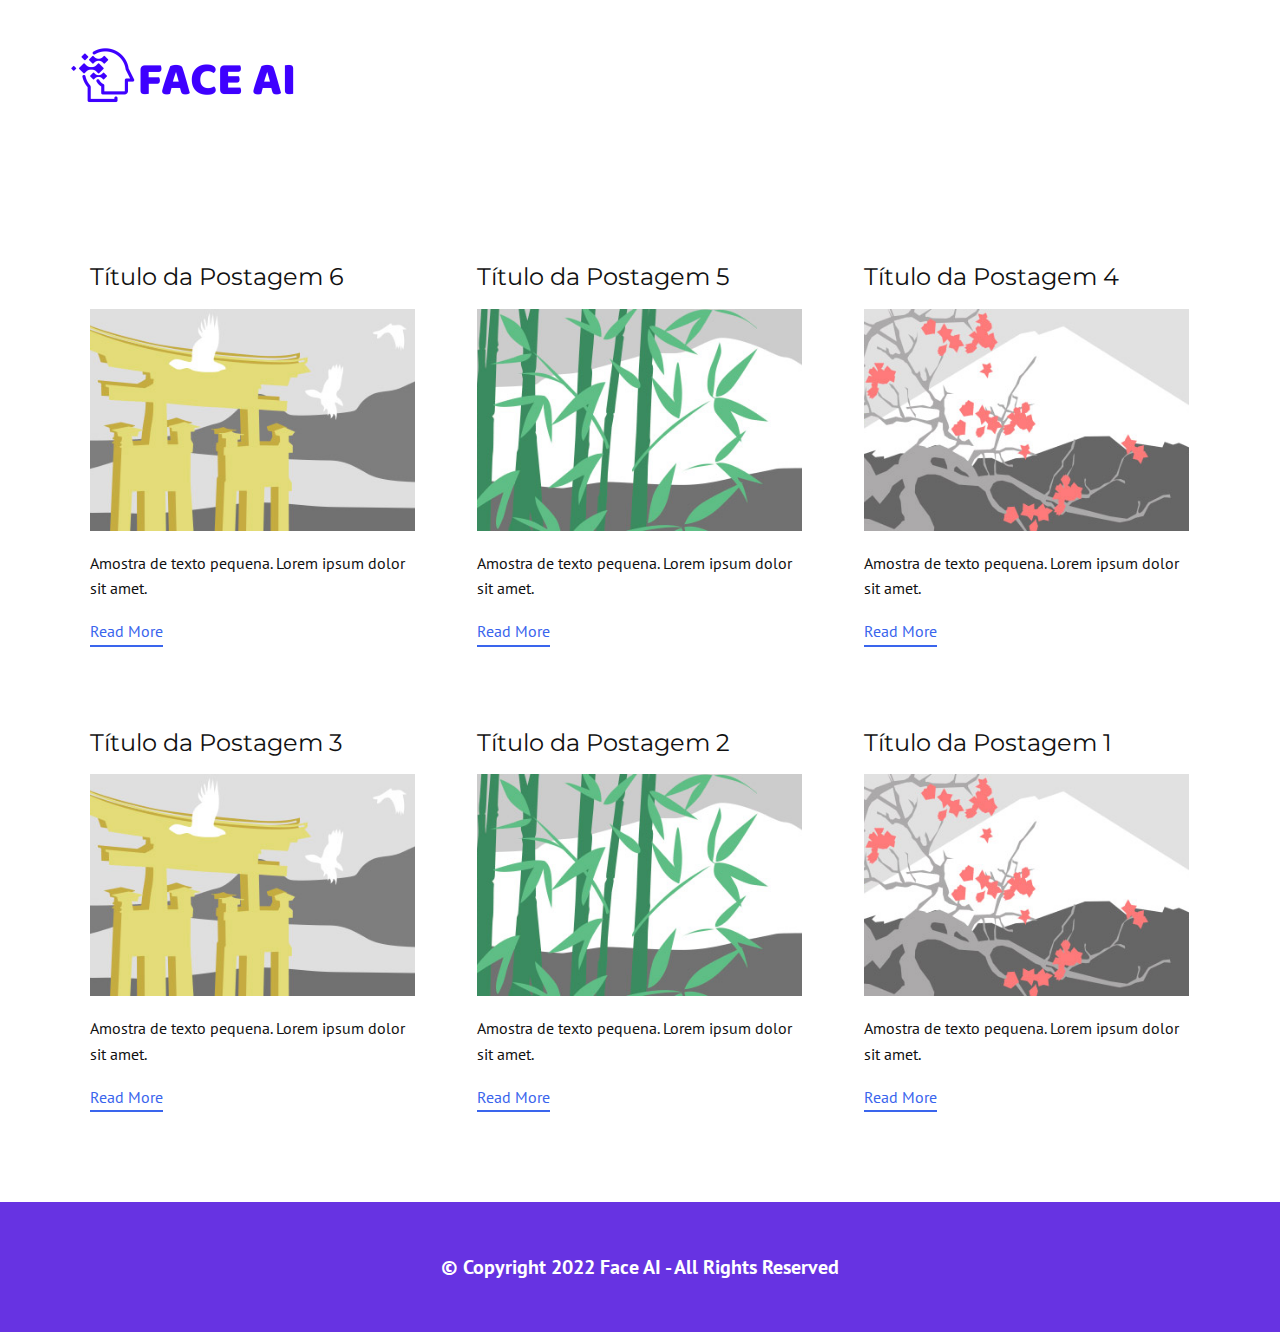
<file: blog/blog.html>
<html style="font-size: 16px;" lang="pt"><head>
    <meta name="viewport" content="width=device-width, initial-scale=1.0">
    <meta charset="utf-8">
    <meta name="keywords" content="">
    <meta name="description" content="">
    <title>Blog Template</title>
    <link rel="stylesheet" href="../nicepage.css" media="screen">
<link rel="stylesheet" href="../Blog-Template.css" media="screen">
    <script class="u-script" type="text/javascript" src="../jquery.js" "="" defer=""></script>
    <script class="u-script" type="text/javascript" src="../nicepage.js" "="" defer=""></script>
    <meta name="generator" content="Nicepage 4.17.10, nicepage.com">
    <link rel="icon" href="../images/favicon.png">
    <link id="u-theme-google-font" rel="stylesheet" href="https://fonts.googleapis.com/css?family=Montserrat:100,100i,200,200i,300,300i,400,400i,500,500i,600,600i,700,700i,800,800i,900,900i|PT+Sans:400,400i,700,700i">
    
    
    <script type="application/ld+json">{
		"@context": "http://schema.org",
		"@type": "Organization",
		"name": "FaceAI",
		"logo": "images/kid-s-toys-logo-design-maker-with-a-robot-clipart-1094f-172-el1.png"
}</script>
    <meta name="theme-color" content="#3a65ed">
  </head>
  <body class="u-body u-xl-mode" data-lang="pt"><header class="u-clearfix u-header u-header" id="sec-46b6"><div class="u-clearfix u-sheet u-sheet-1">
        <a href="https://nicepage.com" class="u-image u-logo u-image-1" data-image-width="4000" data-image-height="4000">
          <img src="../images/kid-s-toys-logo-design-maker-with-a-robot-clipart-1094f-172-el1.png" class="u-logo-image u-logo-image-1" data-image-width="64">
        </a>
      </div></header>
    <section class="u-clearfix u-section-1" id="sec-2e7b">
      <div class="u-clearfix u-sheet u-valign-middle u-sheet-1"><!--blog--><!--blog_options_json--><!--{"type":"Recent","source":"","tags":"","count":""}--><!--/blog_options_json-->
        <div class="u-blog u-expanded-width u-repeater u-repeater-1"><!--blog_post-->
          <div class="u-blog-post u-container-style u-repeater-item u-white u-repeater-item-1">
            <div class="u-container-layout u-similar-container u-valign-top u-container-layout-1"><!--blog_post_header-->
              <h4 class="u-blog-control u-text u-text-1">
                <a class="u-post-header-link" href="../blog/post-5.html">Título da Postagem 6</a>
              </h4><!--/blog_post_header--><!--blog_post_image-->
              <a class="u-post-header-link" href="../blog/post-5.html"><img alt="" class="u-blog-control u-expanded-width u-image u-image-default u-image-1" src="../images/8ad73f3c.jpeg"></a><!--/blog_post_image--><!--blog_post_content-->
              <div class="u-blog-control u-post-content u-text u-text-2 fr-view">Amostra de texto pequena. Lorem ipsum dolor sit amet.</div><!--/blog_post_content--><!--blog_post_readmore-->
              <a href="../blog/post-5.html" class="u-blog-control u-border-2 u-border-palette-1-base u-btn u-btn-rectangle u-button-style u-none u-btn-1"><!--blog_post_readmore_content--><!--options_json--><!--{"content":"Read More","defaultValue":"Ler Mais"}--><!--/options_json-->Read More<!--/blog_post_readmore_content--></a><!--/blog_post_readmore-->
            </div>
          </div><div class="u-blog-post u-container-style u-repeater-item u-video-cover u-white">
            <div class="u-container-layout u-similar-container u-valign-top u-container-layout-2"><!--blog_post_header-->
              <h4 class="u-blog-control u-text u-text-3">
                <a class="u-post-header-link" href="../blog/post-4.html">Título da Postagem 5</a>
              </h4><!--/blog_post_header--><!--blog_post_image-->
              <a class="u-post-header-link" href="../blog/post-4.html"><img alt="" class="u-blog-control u-expanded-width u-image u-image-default u-image-2" src="../images/68f64b9d.jpeg"></a><!--/blog_post_image--><!--blog_post_content-->
              <div class="u-blog-control u-post-content u-text u-text-4 fr-view">Amostra de texto pequena. Lorem ipsum dolor sit amet.</div><!--/blog_post_content--><!--blog_post_readmore-->
              <a href="../blog/post-4.html" class="u-blog-control u-border-2 u-border-palette-1-base u-btn u-btn-rectangle u-button-style u-none u-btn-2"><!--blog_post_readmore_content--><!--options_json--><!--{"content":"Read More","defaultValue":"Ler Mais"}--><!--/options_json-->Read More<!--/blog_post_readmore_content--></a><!--/blog_post_readmore-->
            </div>
          </div><div class="u-blog-post u-container-style u-repeater-item u-video-cover u-white">
            <div class="u-container-layout u-similar-container u-valign-top u-container-layout-3"><!--blog_post_header-->
              <h4 class="u-blog-control u-text u-text-5">
                <a class="u-post-header-link" href="../blog/post-3.html">Título da Postagem 4</a>
              </h4><!--/blog_post_header--><!--blog_post_image-->
              <a class="u-post-header-link" href="../blog/post-3.html"><img alt="" class="u-blog-control u-expanded-width u-image u-image-default u-image-3" src="../images/0fd3416c.jpeg"></a><!--/blog_post_image--><!--blog_post_content-->
              <div class="u-blog-control u-post-content u-text u-text-6 fr-view">Amostra de texto pequena. Lorem ipsum dolor sit amet.</div><!--/blog_post_content--><!--blog_post_readmore-->
              <a href="../blog/post-3.html" class="u-blog-control u-border-2 u-border-palette-1-base u-btn u-btn-rectangle u-button-style u-none u-btn-3"><!--blog_post_readmore_content--><!--options_json--><!--{"content":"Read More","defaultValue":"Ler Mais"}--><!--/options_json-->Read More<!--/blog_post_readmore_content--></a><!--/blog_post_readmore-->
            </div>
          </div><div class="u-blog-post u-container-style u-repeater-item u-white u-repeater-item-1">
            <div class="u-container-layout u-similar-container u-valign-top u-container-layout-1"><!--blog_post_header-->
              <h4 class="u-blog-control u-text u-text-1">
                <a class="u-post-header-link" href="../blog/post-2.html">Título da Postagem 3</a>
              </h4><!--/blog_post_header--><!--blog_post_image-->
              <a class="u-post-header-link" href="../blog/post-2.html"><img alt="" class="u-blog-control u-expanded-width u-image u-image-default u-image-1" src="../images/8ad73f3c.jpeg"></a><!--/blog_post_image--><!--blog_post_content-->
              <div class="u-blog-control u-post-content u-text u-text-2 fr-view">Amostra de texto pequena. Lorem ipsum dolor sit amet.</div><!--/blog_post_content--><!--blog_post_readmore-->
              <a href="../blog/post-2.html" class="u-blog-control u-border-2 u-border-palette-1-base u-btn u-btn-rectangle u-button-style u-none u-btn-1"><!--blog_post_readmore_content--><!--options_json--><!--{"content":"Read More","defaultValue":"Ler Mais"}--><!--/options_json-->Read More<!--/blog_post_readmore_content--></a><!--/blog_post_readmore-->
            </div>
          </div><div class="u-blog-post u-container-style u-repeater-item u-video-cover u-white">
            <div class="u-container-layout u-similar-container u-valign-top u-container-layout-2"><!--blog_post_header-->
              <h4 class="u-blog-control u-text u-text-3">
                <a class="u-post-header-link" href="../blog/post-1.html">Título da Postagem 2</a>
              </h4><!--/blog_post_header--><!--blog_post_image-->
              <a class="u-post-header-link" href="../blog/post-1.html"><img alt="" class="u-blog-control u-expanded-width u-image u-image-default u-image-2" src="../images/68f64b9d.jpeg"></a><!--/blog_post_image--><!--blog_post_content-->
              <div class="u-blog-control u-post-content u-text u-text-4 fr-view">Amostra de texto pequena. Lorem ipsum dolor sit amet.</div><!--/blog_post_content--><!--blog_post_readmore-->
              <a href="../blog/post-1.html" class="u-blog-control u-border-2 u-border-palette-1-base u-btn u-btn-rectangle u-button-style u-none u-btn-2"><!--blog_post_readmore_content--><!--options_json--><!--{"content":"Read More","defaultValue":"Ler Mais"}--><!--/options_json-->Read More<!--/blog_post_readmore_content--></a><!--/blog_post_readmore-->
            </div>
          </div><div class="u-blog-post u-container-style u-repeater-item u-video-cover u-white">
            <div class="u-container-layout u-similar-container u-valign-top u-container-layout-3"><!--blog_post_header-->
              <h4 class="u-blog-control u-text u-text-5">
                <a class="u-post-header-link" href="../blog/post.html">Título da Postagem 1</a>
              </h4><!--/blog_post_header--><!--blog_post_image-->
              <a class="u-post-header-link" href="../blog/post.html"><img alt="" class="u-blog-control u-expanded-width u-image u-image-default u-image-3" src="../images/0fd3416c.jpeg"></a><!--/blog_post_image--><!--blog_post_content-->
              <div class="u-blog-control u-post-content u-text u-text-6 fr-view">Amostra de texto pequena. Lorem ipsum dolor sit amet.</div><!--/blog_post_content--><!--blog_post_readmore-->
              <a href="../blog/post.html" class="u-blog-control u-border-2 u-border-palette-1-base u-btn u-btn-rectangle u-button-style u-none u-btn-3"><!--blog_post_readmore_content--><!--options_json--><!--{"content":"Read More","defaultValue":"Ler Mais"}--><!--/options_json-->Read More<!--/blog_post_readmore_content--></a><!--/blog_post_readmore-->
            </div>
          </div><!--/blog_post--><!--blog_post-->
          <!--/blog_post--><!--blog_post-->
          <!--/blog_post-->
        </div><!--/blog-->
      </div>
    </section>
    
    
    <footer class="u-align-center u-clearfix u-footer u-palette-2-base u-footer" id="sec-5608"><div class="u-clearfix u-sheet u-sheet-1">
        <p class="u-small-text u-text u-text-variant u-text-white u-text-1"> © Copyright 2022 Face AI - All Rights Reserved</p>
      </div></footer>
  
</body></html>
</file>
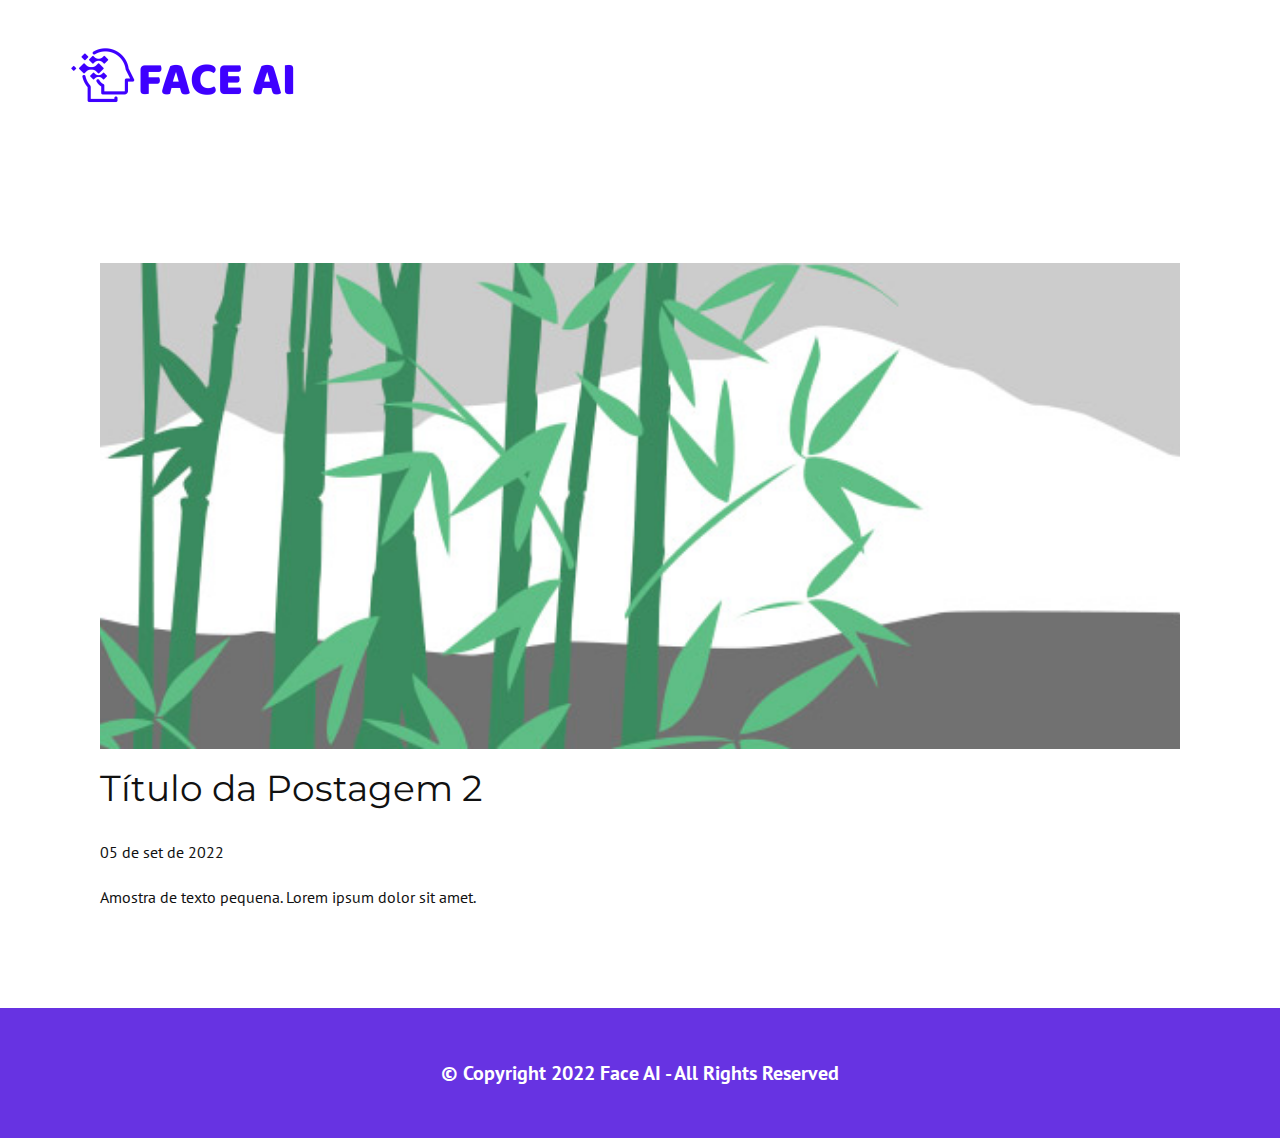
<file: blog/post-1.html>
<!doctype html>
<html style="font-size: 16px;" lang="pt"><head>
    <meta name="viewport" content="width=device-width, initial-scale=1.0">
    <meta charset="utf-8">
    <meta name="keywords" content="Título da Postagem 1">
    <meta name="description" content="">
    <title>Título da Postagem 2</title>
    <link rel="stylesheet" href="../nicepage.css" media="screen">
<link rel="stylesheet" href="../Post-Template.css" media="screen">
    <script class="u-script" type="text/javascript" src="../jquery.js" "="" defer=""></script>
    <script class="u-script" type="text/javascript" src="../nicepage.js" "="" defer=""></script>
    <meta name="generator" content="Nicepage 4.17.10, nicepage.com">
    <link rel="icon" href="../images/favicon.png">
    <link id="u-theme-google-font" rel="stylesheet" href="https://fonts.googleapis.com/css?family=Montserrat:100,100i,200,200i,300,300i,400,400i,500,500i,600,600i,700,700i,800,800i,900,900i|PT+Sans:400,400i,700,700i">
    
    
    <script type="application/ld+json">{
		"@context": "http://schema.org",
		"@type": "Organization",
		"name": "FaceAI",
		"logo": "images/kid-s-toys-logo-design-maker-with-a-robot-clipart-1094f-172-el1.png"
}</script>
    <meta name="theme-color" content="#3a65ed">
  </head>
  <body class="u-body u-xl-mode" data-lang="pt"><header class="u-clearfix u-header u-header" id="sec-46b6"><div class="u-clearfix u-sheet u-sheet-1">
        <a href="https://nicepage.com" class="u-image u-logo u-image-1" data-image-width="4000" data-image-height="4000">
          <img src="../images/kid-s-toys-logo-design-maker-with-a-robot-clipart-1094f-172-el1.png" class="u-logo-image u-logo-image-1" data-image-width="64">
        </a>
      </div></header>
    <section class="u-align-center u-clearfix u-section-1" id="sec-4cd6">
      <div class="u-clearfix u-sheet u-valign-middle-md u-valign-middle-sm u-valign-middle-xs u-sheet-1"><!--post_details--><!--post_details_options_json--><!--{"source":""}--><!--/post_details_options_json--><!--blog_post-->
        <div class="u-container-style u-expanded-width u-post-details u-post-details-1">
          <div class="u-container-layout u-valign-middle u-container-layout-1"><!--blog_post_image-->
            <img alt="" class="u-blog-control u-expanded-width u-image u-image-default u-image-1" src="../images/68f64b9d.jpeg"><!--/blog_post_image--><!--blog_post_header-->
            <h2 class="u-blog-control u-text u-text-1">Título da Postagem 2</h2><!--/blog_post_header--><!--blog_post_metadata-->
            <div class="u-blog-control u-metadata u-metadata-1"><!--blog_post_metadata_date-->
              <span class="u-meta-date u-meta-icon">05 de set de 2022</span><!--/blog_post_metadata_date--><!--blog_post_metadata_category-->
              <!--/blog_post_metadata_category--><!--blog_post_metadata_comments-->
              <!--/blog_post_metadata_comments-->
            </div><!--/blog_post_metadata--><!--blog_post_content-->
            <div class="u-align-justify u-blog-control u-post-content u-text u-text-2 fr-view">
  Amostra de texto pequena. Lorem ipsum dolor sit amet.
  </div><!--/blog_post_content-->
          </div>
        </div><!--/blog_post--><!--/post_details-->
      </div>
    </section>
    
    
    <footer class="u-align-center u-clearfix u-footer u-palette-2-base u-footer" id="sec-5608"><div class="u-clearfix u-sheet u-sheet-1">
        <p class="u-small-text u-text u-text-variant u-text-white u-text-1"> © Copyright 2022 Face AI - All Rights Reserved</p>
      </div></footer>
  
</body></html>
</file>
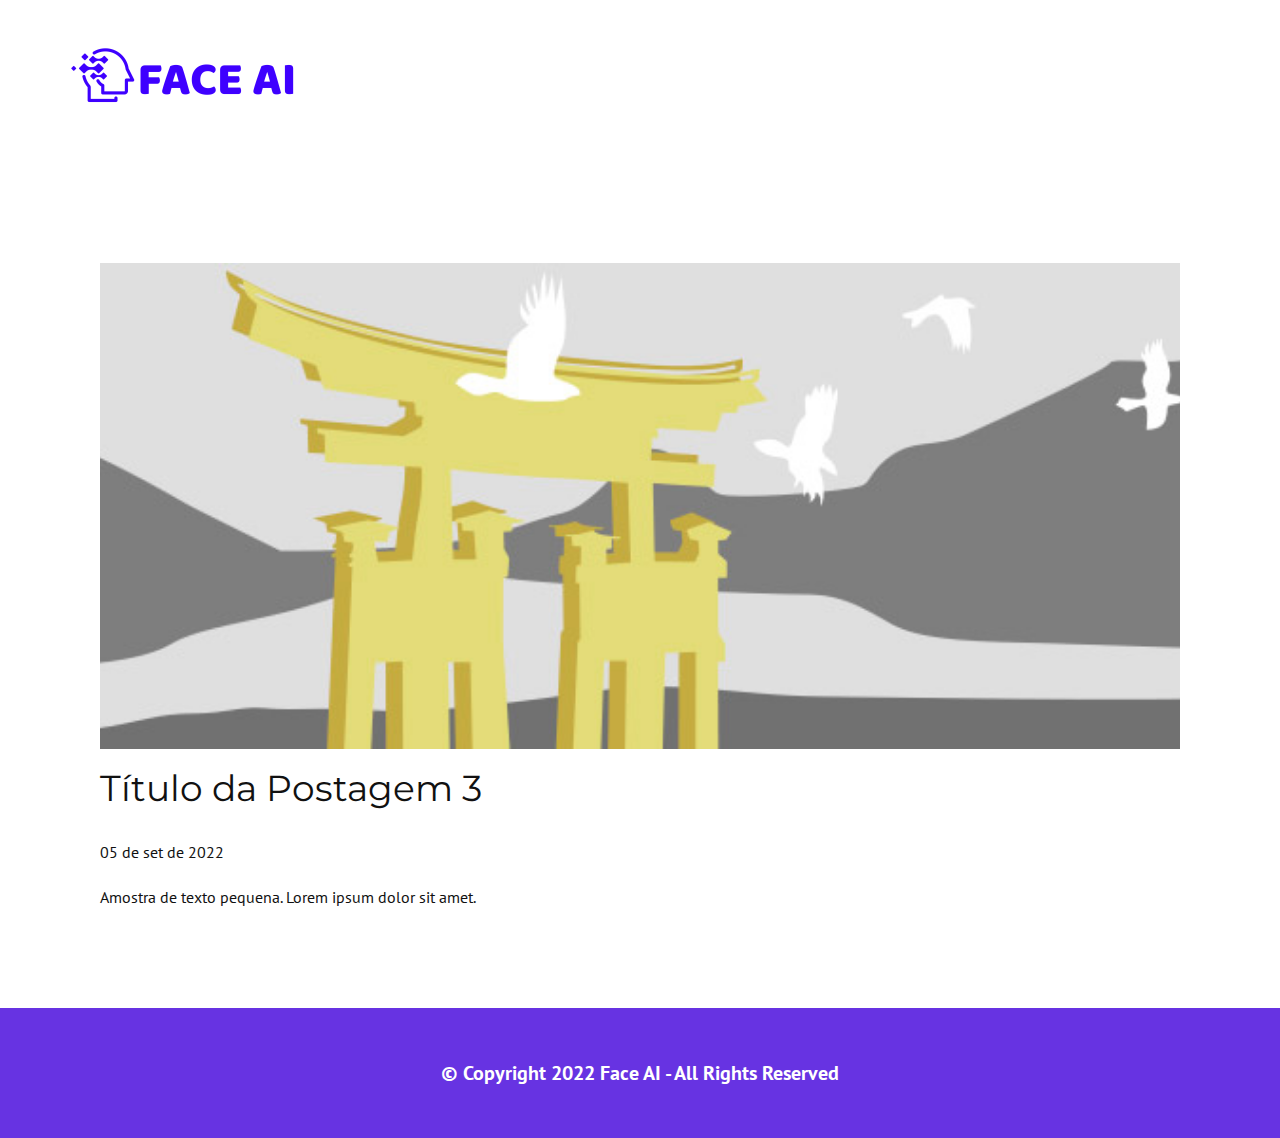
<file: blog/post-2.html>
<!doctype html>
<html style="font-size: 16px;" lang="pt"><head>
    <meta name="viewport" content="width=device-width, initial-scale=1.0">
    <meta charset="utf-8">
    <meta name="keywords" content="Título da Postagem 1">
    <meta name="description" content="">
    <title>Título da Postagem 3</title>
    <link rel="stylesheet" href="../nicepage.css" media="screen">
<link rel="stylesheet" href="../Post-Template.css" media="screen">
    <script class="u-script" type="text/javascript" src="../jquery.js" "="" defer=""></script>
    <script class="u-script" type="text/javascript" src="../nicepage.js" "="" defer=""></script>
    <meta name="generator" content="Nicepage 4.17.10, nicepage.com">
    <link rel="icon" href="../images/favicon.png">
    <link id="u-theme-google-font" rel="stylesheet" href="https://fonts.googleapis.com/css?family=Montserrat:100,100i,200,200i,300,300i,400,400i,500,500i,600,600i,700,700i,800,800i,900,900i|PT+Sans:400,400i,700,700i">
    
    
    <script type="application/ld+json">{
		"@context": "http://schema.org",
		"@type": "Organization",
		"name": "FaceAI",
		"logo": "images/kid-s-toys-logo-design-maker-with-a-robot-clipart-1094f-172-el1.png"
}</script>
    <meta name="theme-color" content="#3a65ed">
  </head>
  <body class="u-body u-xl-mode" data-lang="pt"><header class="u-clearfix u-header u-header" id="sec-46b6"><div class="u-clearfix u-sheet u-sheet-1">
        <a href="https://nicepage.com" class="u-image u-logo u-image-1" data-image-width="4000" data-image-height="4000">
          <img src="../images/kid-s-toys-logo-design-maker-with-a-robot-clipart-1094f-172-el1.png" class="u-logo-image u-logo-image-1" data-image-width="64">
        </a>
      </div></header>
    <section class="u-align-center u-clearfix u-section-1" id="sec-4cd6">
      <div class="u-clearfix u-sheet u-valign-middle-md u-valign-middle-sm u-valign-middle-xs u-sheet-1"><!--post_details--><!--post_details_options_json--><!--{"source":""}--><!--/post_details_options_json--><!--blog_post-->
        <div class="u-container-style u-expanded-width u-post-details u-post-details-1">
          <div class="u-container-layout u-valign-middle u-container-layout-1"><!--blog_post_image-->
            <img alt="" class="u-blog-control u-expanded-width u-image u-image-default u-image-1" src="../images/8ad73f3c.jpeg"><!--/blog_post_image--><!--blog_post_header-->
            <h2 class="u-blog-control u-text u-text-1">Título da Postagem 3</h2><!--/blog_post_header--><!--blog_post_metadata-->
            <div class="u-blog-control u-metadata u-metadata-1"><!--blog_post_metadata_date-->
              <span class="u-meta-date u-meta-icon">05 de set de 2022</span><!--/blog_post_metadata_date--><!--blog_post_metadata_category-->
              <!--/blog_post_metadata_category--><!--blog_post_metadata_comments-->
              <!--/blog_post_metadata_comments-->
            </div><!--/blog_post_metadata--><!--blog_post_content-->
            <div class="u-align-justify u-blog-control u-post-content u-text u-text-2 fr-view">
  Amostra de texto pequena. Lorem ipsum dolor sit amet.
  </div><!--/blog_post_content-->
          </div>
        </div><!--/blog_post--><!--/post_details-->
      </div>
    </section>
    
    
    <footer class="u-align-center u-clearfix u-footer u-palette-2-base u-footer" id="sec-5608"><div class="u-clearfix u-sheet u-sheet-1">
        <p class="u-small-text u-text u-text-variant u-text-white u-text-1"> © Copyright 2022 Face AI - All Rights Reserved</p>
      </div></footer>
  
</body></html>
</file>
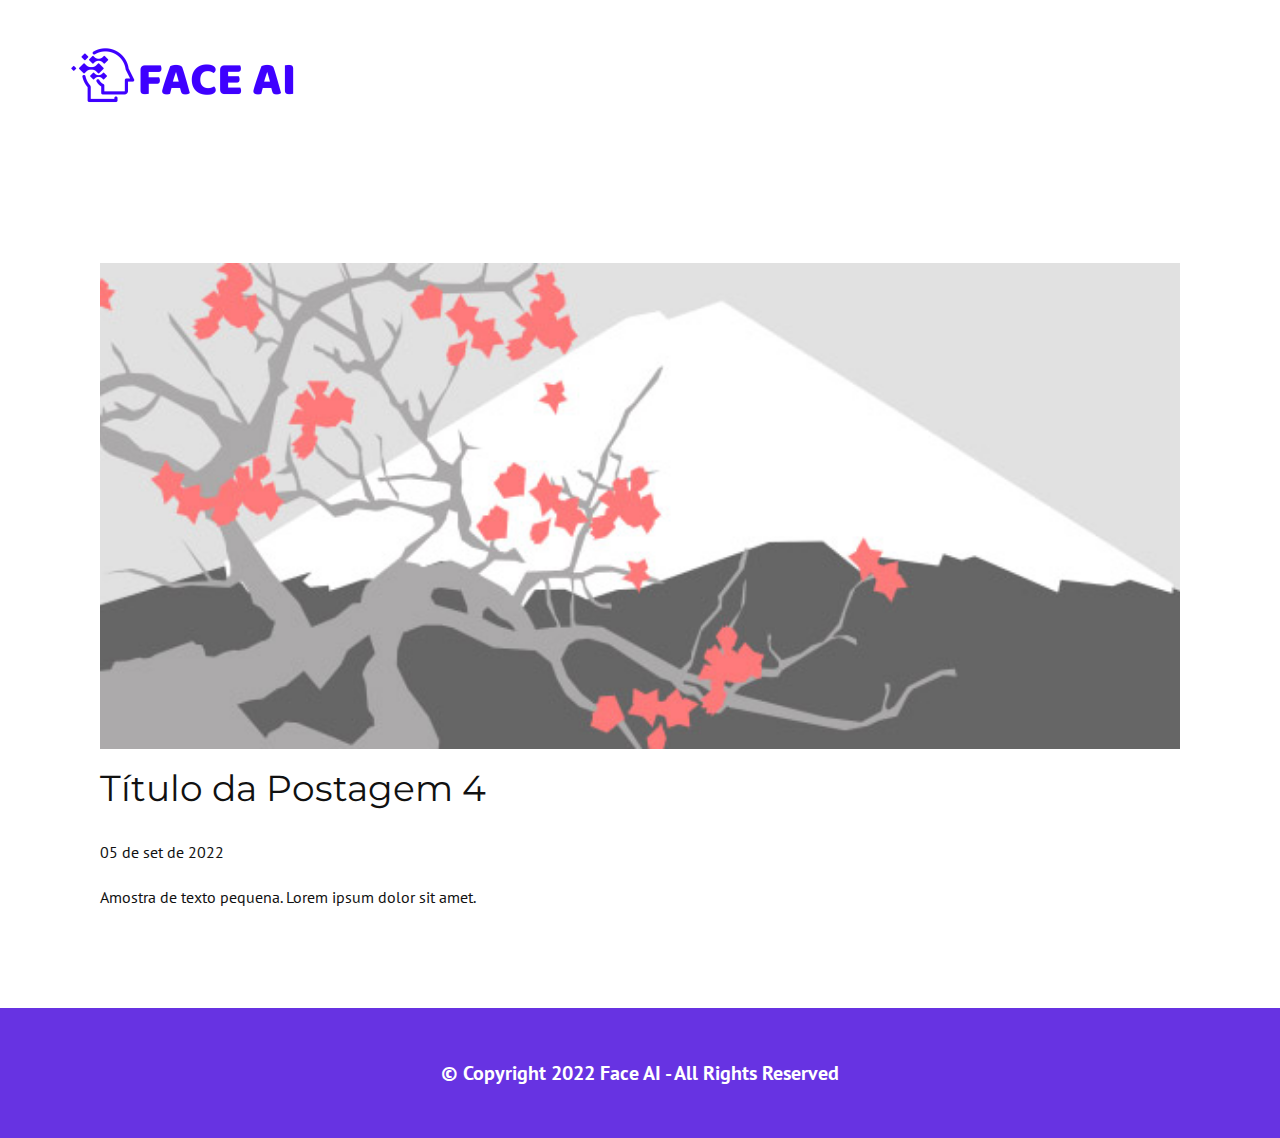
<file: blog/post-3.html>
<!doctype html>
<html style="font-size: 16px;" lang="pt"><head>
    <meta name="viewport" content="width=device-width, initial-scale=1.0">
    <meta charset="utf-8">
    <meta name="keywords" content="Título da Postagem 1">
    <meta name="description" content="">
    <title>Título da Postagem 4</title>
    <link rel="stylesheet" href="../nicepage.css" media="screen">
<link rel="stylesheet" href="../Post-Template.css" media="screen">
    <script class="u-script" type="text/javascript" src="../jquery.js" "="" defer=""></script>
    <script class="u-script" type="text/javascript" src="../nicepage.js" "="" defer=""></script>
    <meta name="generator" content="Nicepage 4.17.10, nicepage.com">
    <link rel="icon" href="../images/favicon.png">
    <link id="u-theme-google-font" rel="stylesheet" href="https://fonts.googleapis.com/css?family=Montserrat:100,100i,200,200i,300,300i,400,400i,500,500i,600,600i,700,700i,800,800i,900,900i|PT+Sans:400,400i,700,700i">
    
    
    <script type="application/ld+json">{
		"@context": "http://schema.org",
		"@type": "Organization",
		"name": "FaceAI",
		"logo": "images/kid-s-toys-logo-design-maker-with-a-robot-clipart-1094f-172-el1.png"
}</script>
    <meta name="theme-color" content="#3a65ed">
  </head>
  <body class="u-body u-xl-mode" data-lang="pt"><header class="u-clearfix u-header u-header" id="sec-46b6"><div class="u-clearfix u-sheet u-sheet-1">
        <a href="https://nicepage.com" class="u-image u-logo u-image-1" data-image-width="4000" data-image-height="4000">
          <img src="../images/kid-s-toys-logo-design-maker-with-a-robot-clipart-1094f-172-el1.png" class="u-logo-image u-logo-image-1" data-image-width="64">
        </a>
      </div></header>
    <section class="u-align-center u-clearfix u-section-1" id="sec-4cd6">
      <div class="u-clearfix u-sheet u-valign-middle-md u-valign-middle-sm u-valign-middle-xs u-sheet-1"><!--post_details--><!--post_details_options_json--><!--{"source":""}--><!--/post_details_options_json--><!--blog_post-->
        <div class="u-container-style u-expanded-width u-post-details u-post-details-1">
          <div class="u-container-layout u-valign-middle u-container-layout-1"><!--blog_post_image-->
            <img alt="" class="u-blog-control u-expanded-width u-image u-image-default u-image-1" src="../images/0fd3416c.jpeg"><!--/blog_post_image--><!--blog_post_header-->
            <h2 class="u-blog-control u-text u-text-1">Título da Postagem 4</h2><!--/blog_post_header--><!--blog_post_metadata-->
            <div class="u-blog-control u-metadata u-metadata-1"><!--blog_post_metadata_date-->
              <span class="u-meta-date u-meta-icon">05 de set de 2022</span><!--/blog_post_metadata_date--><!--blog_post_metadata_category-->
              <!--/blog_post_metadata_category--><!--blog_post_metadata_comments-->
              <!--/blog_post_metadata_comments-->
            </div><!--/blog_post_metadata--><!--blog_post_content-->
            <div class="u-align-justify u-blog-control u-post-content u-text u-text-2 fr-view">
  Amostra de texto pequena. Lorem ipsum dolor sit amet.
  </div><!--/blog_post_content-->
          </div>
        </div><!--/blog_post--><!--/post_details-->
      </div>
    </section>
    
    
    <footer class="u-align-center u-clearfix u-footer u-palette-2-base u-footer" id="sec-5608"><div class="u-clearfix u-sheet u-sheet-1">
        <p class="u-small-text u-text u-text-variant u-text-white u-text-1"> © Copyright 2022 Face AI - All Rights Reserved</p>
      </div></footer>
  
</body></html>
</file>
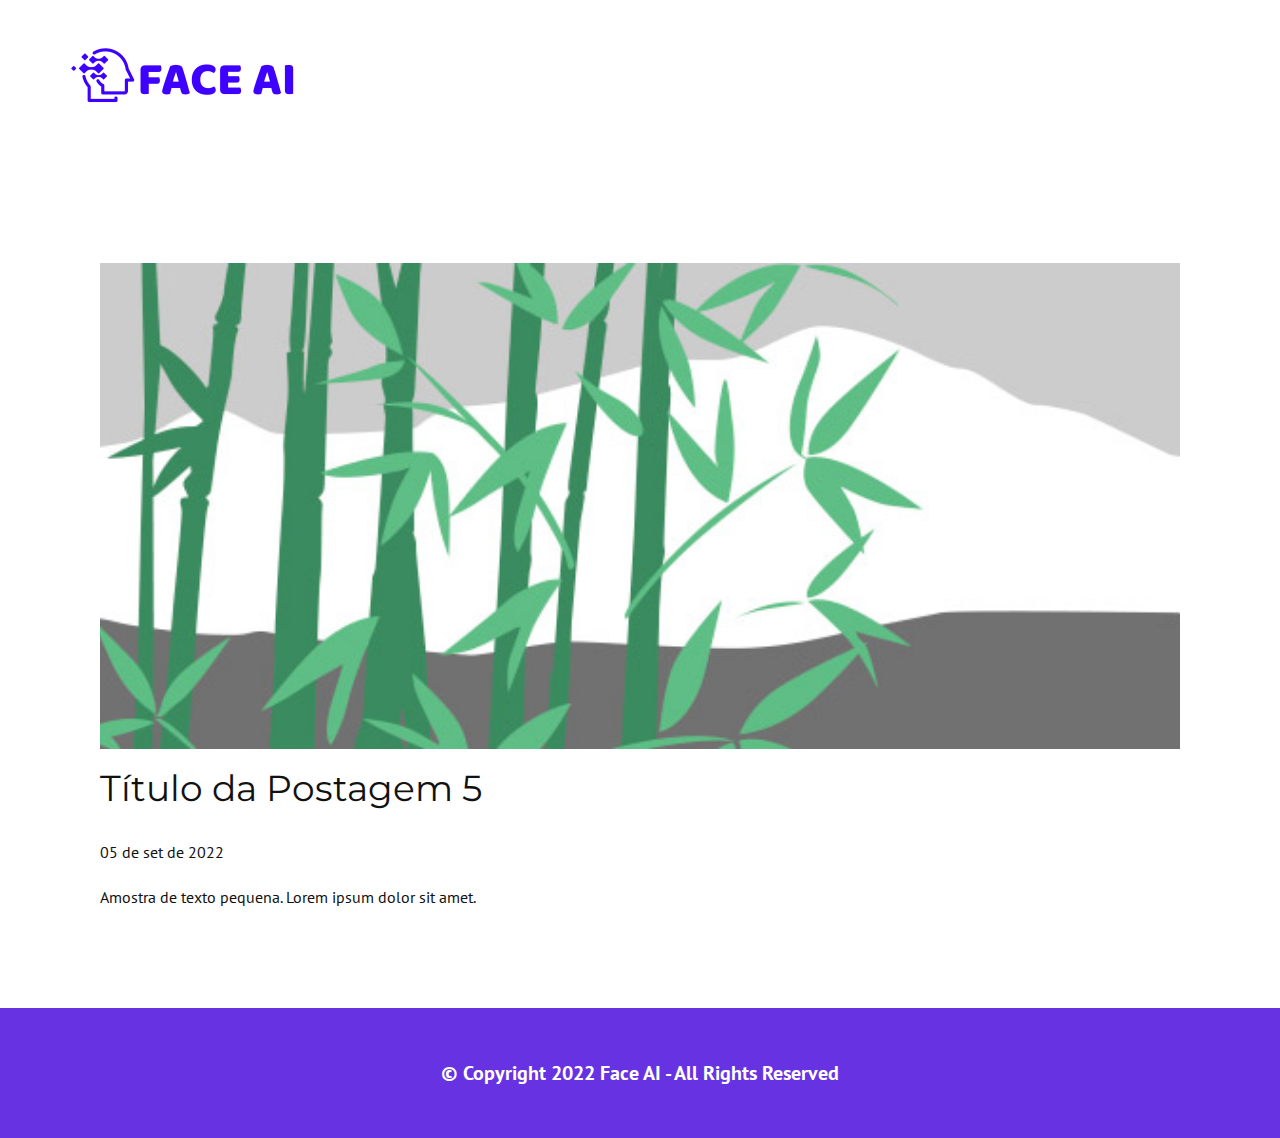
<file: blog/post-4.html>
<!doctype html>
<html style="font-size: 16px;" lang="pt"><head>
    <meta name="viewport" content="width=device-width, initial-scale=1.0">
    <meta charset="utf-8">
    <meta name="keywords" content="Título da Postagem 1">
    <meta name="description" content="">
    <title>Título da Postagem 5</title>
    <link rel="stylesheet" href="../nicepage.css" media="screen">
<link rel="stylesheet" href="../Post-Template.css" media="screen">
    <script class="u-script" type="text/javascript" src="../jquery.js" "="" defer=""></script>
    <script class="u-script" type="text/javascript" src="../nicepage.js" "="" defer=""></script>
    <meta name="generator" content="Nicepage 4.17.10, nicepage.com">
    <link rel="icon" href="../images/favicon.png">
    <link id="u-theme-google-font" rel="stylesheet" href="https://fonts.googleapis.com/css?family=Montserrat:100,100i,200,200i,300,300i,400,400i,500,500i,600,600i,700,700i,800,800i,900,900i|PT+Sans:400,400i,700,700i">
    
    
    <script type="application/ld+json">{
		"@context": "http://schema.org",
		"@type": "Organization",
		"name": "FaceAI",
		"logo": "images/kid-s-toys-logo-design-maker-with-a-robot-clipart-1094f-172-el1.png"
}</script>
    <meta name="theme-color" content="#3a65ed">
  </head>
  <body class="u-body u-xl-mode" data-lang="pt"><header class="u-clearfix u-header u-header" id="sec-46b6"><div class="u-clearfix u-sheet u-sheet-1">
        <a href="https://nicepage.com" class="u-image u-logo u-image-1" data-image-width="4000" data-image-height="4000">
          <img src="../images/kid-s-toys-logo-design-maker-with-a-robot-clipart-1094f-172-el1.png" class="u-logo-image u-logo-image-1" data-image-width="64">
        </a>
      </div></header>
    <section class="u-align-center u-clearfix u-section-1" id="sec-4cd6">
      <div class="u-clearfix u-sheet u-valign-middle-md u-valign-middle-sm u-valign-middle-xs u-sheet-1"><!--post_details--><!--post_details_options_json--><!--{"source":""}--><!--/post_details_options_json--><!--blog_post-->
        <div class="u-container-style u-expanded-width u-post-details u-post-details-1">
          <div class="u-container-layout u-valign-middle u-container-layout-1"><!--blog_post_image-->
            <img alt="" class="u-blog-control u-expanded-width u-image u-image-default u-image-1" src="../images/68f64b9d.jpeg"><!--/blog_post_image--><!--blog_post_header-->
            <h2 class="u-blog-control u-text u-text-1">Título da Postagem 5</h2><!--/blog_post_header--><!--blog_post_metadata-->
            <div class="u-blog-control u-metadata u-metadata-1"><!--blog_post_metadata_date-->
              <span class="u-meta-date u-meta-icon">05 de set de 2022</span><!--/blog_post_metadata_date--><!--blog_post_metadata_category-->
              <!--/blog_post_metadata_category--><!--blog_post_metadata_comments-->
              <!--/blog_post_metadata_comments-->
            </div><!--/blog_post_metadata--><!--blog_post_content-->
            <div class="u-align-justify u-blog-control u-post-content u-text u-text-2 fr-view">
  Amostra de texto pequena. Lorem ipsum dolor sit amet.
  </div><!--/blog_post_content-->
          </div>
        </div><!--/blog_post--><!--/post_details-->
      </div>
    </section>
    
    
    <footer class="u-align-center u-clearfix u-footer u-palette-2-base u-footer" id="sec-5608"><div class="u-clearfix u-sheet u-sheet-1">
        <p class="u-small-text u-text u-text-variant u-text-white u-text-1"> © Copyright 2022 Face AI - All Rights Reserved</p>
      </div></footer>
  
</body></html>
</file>
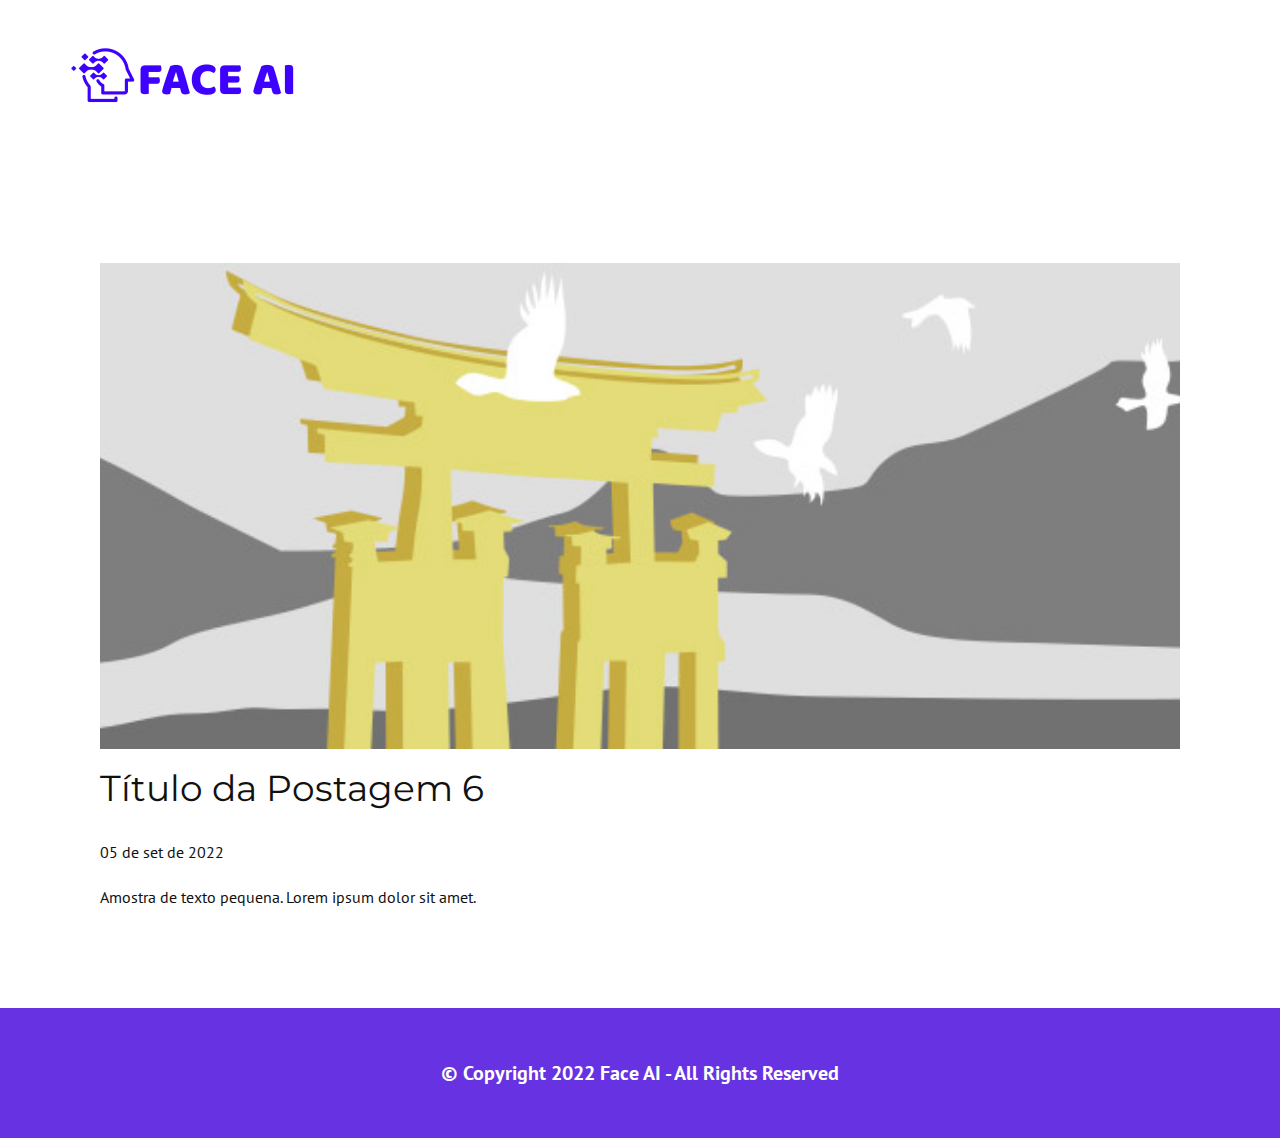
<file: blog/post-5.html>
<!doctype html>
<html style="font-size: 16px;" lang="pt"><head>
    <meta name="viewport" content="width=device-width, initial-scale=1.0">
    <meta charset="utf-8">
    <meta name="keywords" content="Título da Postagem 1">
    <meta name="description" content="">
    <title>Título da Postagem 6</title>
    <link rel="stylesheet" href="../nicepage.css" media="screen">
<link rel="stylesheet" href="../Post-Template.css" media="screen">
    <script class="u-script" type="text/javascript" src="../jquery.js" "="" defer=""></script>
    <script class="u-script" type="text/javascript" src="../nicepage.js" "="" defer=""></script>
    <meta name="generator" content="Nicepage 4.17.10, nicepage.com">
    <link rel="icon" href="../images/favicon.png">
    <link id="u-theme-google-font" rel="stylesheet" href="https://fonts.googleapis.com/css?family=Montserrat:100,100i,200,200i,300,300i,400,400i,500,500i,600,600i,700,700i,800,800i,900,900i|PT+Sans:400,400i,700,700i">
    
    
    <script type="application/ld+json">{
		"@context": "http://schema.org",
		"@type": "Organization",
		"name": "FaceAI",
		"logo": "images/kid-s-toys-logo-design-maker-with-a-robot-clipart-1094f-172-el1.png"
}</script>
    <meta name="theme-color" content="#3a65ed">
  </head>
  <body class="u-body u-xl-mode" data-lang="pt"><header class="u-clearfix u-header u-header" id="sec-46b6"><div class="u-clearfix u-sheet u-sheet-1">
        <a href="https://nicepage.com" class="u-image u-logo u-image-1" data-image-width="4000" data-image-height="4000">
          <img src="../images/kid-s-toys-logo-design-maker-with-a-robot-clipart-1094f-172-el1.png" class="u-logo-image u-logo-image-1" data-image-width="64">
        </a>
      </div></header>
    <section class="u-align-center u-clearfix u-section-1" id="sec-4cd6">
      <div class="u-clearfix u-sheet u-valign-middle-md u-valign-middle-sm u-valign-middle-xs u-sheet-1"><!--post_details--><!--post_details_options_json--><!--{"source":""}--><!--/post_details_options_json--><!--blog_post-->
        <div class="u-container-style u-expanded-width u-post-details u-post-details-1">
          <div class="u-container-layout u-valign-middle u-container-layout-1"><!--blog_post_image-->
            <img alt="" class="u-blog-control u-expanded-width u-image u-image-default u-image-1" src="../images/8ad73f3c.jpeg"><!--/blog_post_image--><!--blog_post_header-->
            <h2 class="u-blog-control u-text u-text-1">Título da Postagem 6</h2><!--/blog_post_header--><!--blog_post_metadata-->
            <div class="u-blog-control u-metadata u-metadata-1"><!--blog_post_metadata_date-->
              <span class="u-meta-date u-meta-icon">05 de set de 2022</span><!--/blog_post_metadata_date--><!--blog_post_metadata_category-->
              <!--/blog_post_metadata_category--><!--blog_post_metadata_comments-->
              <!--/blog_post_metadata_comments-->
            </div><!--/blog_post_metadata--><!--blog_post_content-->
            <div class="u-align-justify u-blog-control u-post-content u-text u-text-2 fr-view">
  Amostra de texto pequena. Lorem ipsum dolor sit amet.
  </div><!--/blog_post_content-->
          </div>
        </div><!--/blog_post--><!--/post_details-->
      </div>
    </section>
    
    
    <footer class="u-align-center u-clearfix u-footer u-palette-2-base u-footer" id="sec-5608"><div class="u-clearfix u-sheet u-sheet-1">
        <p class="u-small-text u-text u-text-variant u-text-white u-text-1"> © Copyright 2022 Face AI - All Rights Reserved</p>
      </div></footer>
  
</body></html>
</file>
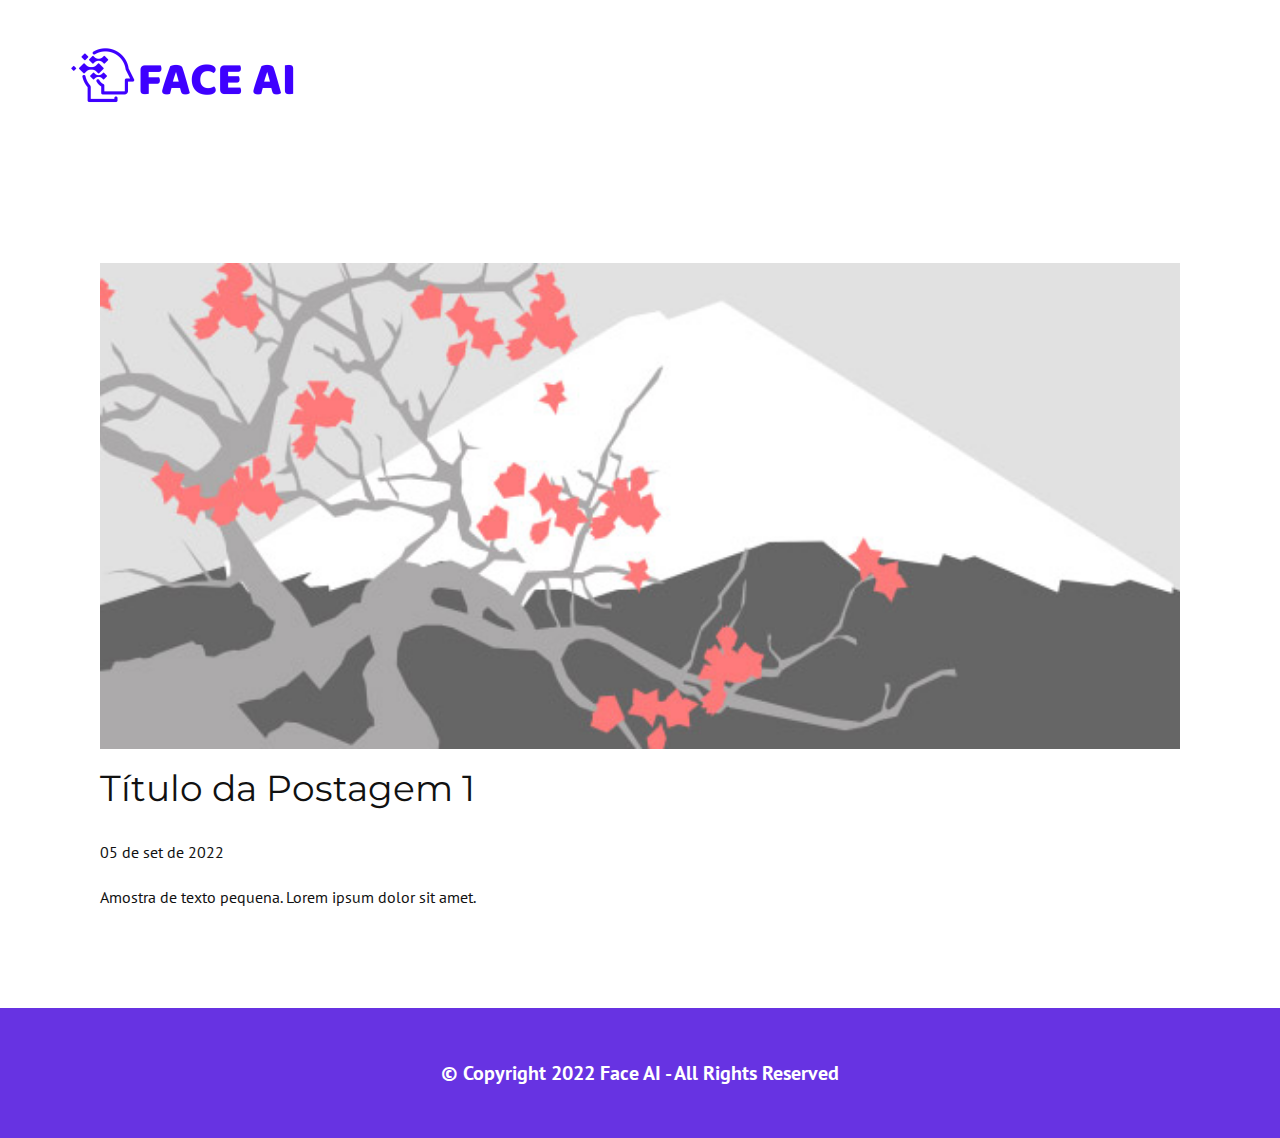
<file: blog/post.html>
<!doctype html>
<html style="font-size: 16px;" lang="pt"><head>
    <meta name="viewport" content="width=device-width, initial-scale=1.0">
    <meta charset="utf-8">
    <meta name="keywords" content="Título da Postagem 1">
    <meta name="description" content="">
    <title>Título da Postagem 1</title>
    <link rel="stylesheet" href="../nicepage.css" media="screen">
<link rel="stylesheet" href="../Post-Template.css" media="screen">
    <script class="u-script" type="text/javascript" src="../jquery.js" "="" defer=""></script>
    <script class="u-script" type="text/javascript" src="../nicepage.js" "="" defer=""></script>
    <meta name="generator" content="Nicepage 4.17.10, nicepage.com">
    <link rel="icon" href="../images/favicon.png">
    <link id="u-theme-google-font" rel="stylesheet" href="https://fonts.googleapis.com/css?family=Montserrat:100,100i,200,200i,300,300i,400,400i,500,500i,600,600i,700,700i,800,800i,900,900i|PT+Sans:400,400i,700,700i">
    
    
    <script type="application/ld+json">{
		"@context": "http://schema.org",
		"@type": "Organization",
		"name": "FaceAI",
		"logo": "images/kid-s-toys-logo-design-maker-with-a-robot-clipart-1094f-172-el1.png"
}</script>
    <meta name="theme-color" content="#3a65ed">
  </head>
  <body class="u-body u-xl-mode" data-lang="pt"><header class="u-clearfix u-header u-header" id="sec-46b6"><div class="u-clearfix u-sheet u-sheet-1">
        <a href="https://nicepage.com" class="u-image u-logo u-image-1" data-image-width="4000" data-image-height="4000">
          <img src="../images/kid-s-toys-logo-design-maker-with-a-robot-clipart-1094f-172-el1.png" class="u-logo-image u-logo-image-1" data-image-width="64">
        </a>
      </div></header>
    <section class="u-align-center u-clearfix u-section-1" id="sec-4cd6">
      <div class="u-clearfix u-sheet u-valign-middle-md u-valign-middle-sm u-valign-middle-xs u-sheet-1"><!--post_details--><!--post_details_options_json--><!--{"source":""}--><!--/post_details_options_json--><!--blog_post-->
        <div class="u-container-style u-expanded-width u-post-details u-post-details-1">
          <div class="u-container-layout u-valign-middle u-container-layout-1"><!--blog_post_image-->
            <img alt="" class="u-blog-control u-expanded-width u-image u-image-default u-image-1" src="../images/0fd3416c.jpeg"><!--/blog_post_image--><!--blog_post_header-->
            <h2 class="u-blog-control u-text u-text-1">Título da Postagem 1</h2><!--/blog_post_header--><!--blog_post_metadata-->
            <div class="u-blog-control u-metadata u-metadata-1"><!--blog_post_metadata_date-->
              <span class="u-meta-date u-meta-icon">05 de set de 2022</span><!--/blog_post_metadata_date--><!--blog_post_metadata_category-->
              <!--/blog_post_metadata_category--><!--blog_post_metadata_comments-->
              <!--/blog_post_metadata_comments-->
            </div><!--/blog_post_metadata--><!--blog_post_content-->
            <div class="u-align-justify u-blog-control u-post-content u-text u-text-2 fr-view">
  Amostra de texto pequena. Lorem ipsum dolor sit amet.
  </div><!--/blog_post_content-->
          </div>
        </div><!--/blog_post--><!--/post_details-->
      </div>
    </section>
    
    
    <footer class="u-align-center u-clearfix u-footer u-palette-2-base u-footer" id="sec-5608"><div class="u-clearfix u-sheet u-sheet-1">
        <p class="u-small-text u-text u-text-variant u-text-white u-text-1"> © Copyright 2022 Face AI - All Rights Reserved</p>
      </div></footer>
  
</body></html>
</file>
